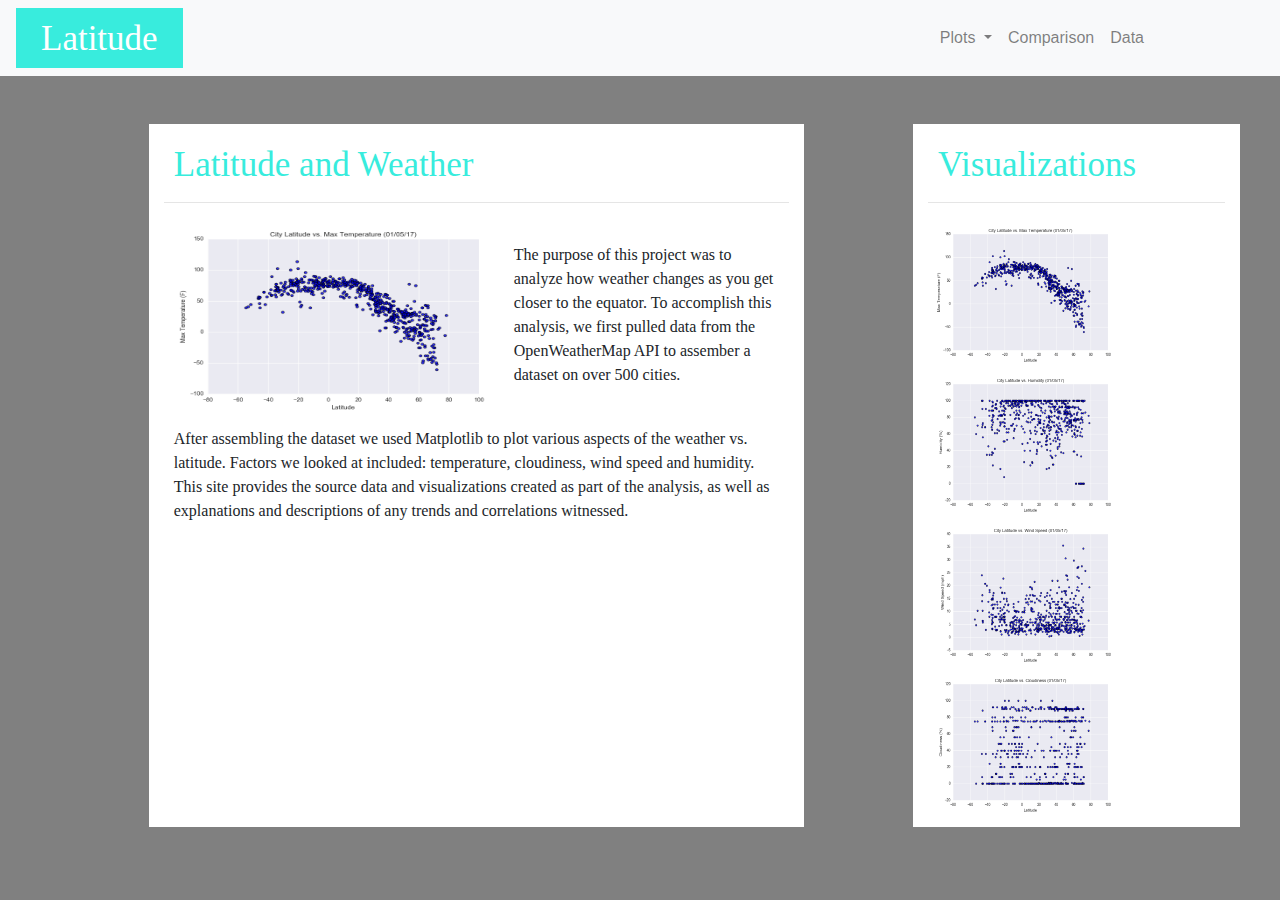
<file: index.html>
<!DOCTYPE html>
<html lang="en-us">

<head>
    <meta charset="UTF-8">
    <title>Summary: Latitude vs. X</title>
    <link rel="stylesheet" href="https://stackpath.bootstrapcdn.com/bootstrap/4.3.1/css/bootstrap.min.css" integrity="sha384-ggOyR0iXCbMQv3Xipma34MD+dH/1fQ784/j6cY/iJTQUOhcWr7x9JvoRxT2MZw1T" crossorigin="anonymous">
    <link rel="stylesheet" href="style.css">
    <script src="https://code.jquery.com/jquery-3.3.1.slim.min.js" integrity="sha384-q8i/X+965DzO0rT7abK41JStQIAqVgRVzpbzo5smXKp4YfRvH+8abtTE1Pi6jizo" crossorigin="anonymous"></script>
    <script src="https://cdnjs.cloudflare.com/ajax/libs/popper.js/1.14.7/umd/popper.min.js" integrity="sha384-UO2eT0CpHqdSJQ6hJty5KVphtPhzWj9WO1clHTMGa3JDZwrnQq4sF86dIHNDz0W1" crossorigin="anonymous"></script>
    <script src="https://stackpath.bootstrapcdn.com/bootstrap/4.3.1/js/bootstrap.min.js" integrity="sha384-JjSmVgyd0p3pXB1rRibZUAYoIIy6OrQ6VrjIEaFf/nJGzIxFDsf4x0xIM+B07jRM" crossorigin="anonymous"></script>
  
</head>
<body class="body_background">
    <nav class="navbar navbar-expand-lg navbar-light bg-light">
        <div>
            <a class="navbar-brand" style="color:white" href="index.html">Latitude</a>
            <button class="navbar-toggler" type="button" data-toggle="collapse" data-target="#navbarSupportedContent" aria-controls="navbarSupportedContent" aria-expanded="false" aria-label="Toggle navigation">
                <span class="navbar-toggler-icon"></span>
            </button>
        </div>
        <div class="collapse navbar-collapse right-align" id="navbarSupportedContent">
            <ul class="navbar-nav mr-auto">
                <li class="nav-item dropdown">
                    <a class="nav-link dropdown-toggle" id="navbarDropdown" role="button" data-toggle="dropdown" aria-haspopup="true" aria-expanded="false">
                      Plots
                    </a>
                    <ul class="dropdown-menu" role="menu" aria-labelledby="navbarDropdown">
                        <li><a class="dropdown-item" href="./assets/temperature.html">Temperature</a></li>
                        <li><a class="dropdown-item" href="./assets/humidity.html">Humidity</a></li>
                        <li><a class="dropdown-item" href="./assets/cloudiness.html">Cloudiness</a></li>
                        <li><a class="dropdown-item" href="./assets/windspeed.html">Wind Speed</a></li>
                    </ul>
                </li>
                <li class="nav-item">
                    <a class="nav-link" href="./assets/comparison.html">Comparison</a>
                </li>
                <li class="nav-item">
                    <a class="nav-link" href="./assets/data.html">Data</a>
                </li>
            </ul>
        </div>
    </nav>
</br>
<br>
<section class="row">
    <div class="col-lg-6 col-sm-10 offset-1 section">
        <h1 class="page-title"> Latitude and Weather</h1>
        <hr>
            <img style="float:left" width=350 height=200 src="./Visualizations/Fig1.png">
        <br>
            <p class="page-text">The purpose of this project was to analyze how weather changes as you get closer to the equator. To accomplish this analysis, we first pulled data from the OpenWeatherMap API to assember a dataset on over 500 cities.</p>
            <br>
            <p class="page-text">After assembling the dataset we used Matplotlib to plot various aspects of the weather vs. latitude. Factors we looked at included: temperature, cloudiness, wind speed and humidity. This site provides the source data and visualizations created as part of the analysis, as well as explanations and descriptions of any trends and correlations witnessed.</p>
        </br>
    </div>
    <div class="col-lg-3 col-sm-10 offset-1 section">
        <h2 class="page-title"> Visualizations<h2>
        <hr>
            <a href="./assets/temperature.html">
            <img width=200 height=150 src="./Visualizations/Fig1.png" alt="Temperature">
            </a>
            <a href="./assets/humidity.html">
            <img width=200 height=150 src="./Visualizations/Fig2.png">
            </a>
            <a href="./assets/windspeed.html">
            <img width=200 height=150 src="./Visualizations/Fig4.png">
            </a>
            <a href="./assets/cloudiness.html">
            <img width=200 height=150 src="./Visualizations/Fig3.png">
            </a>
    </div>
</section>
</body>
<br>
<br>
</html>
</file>
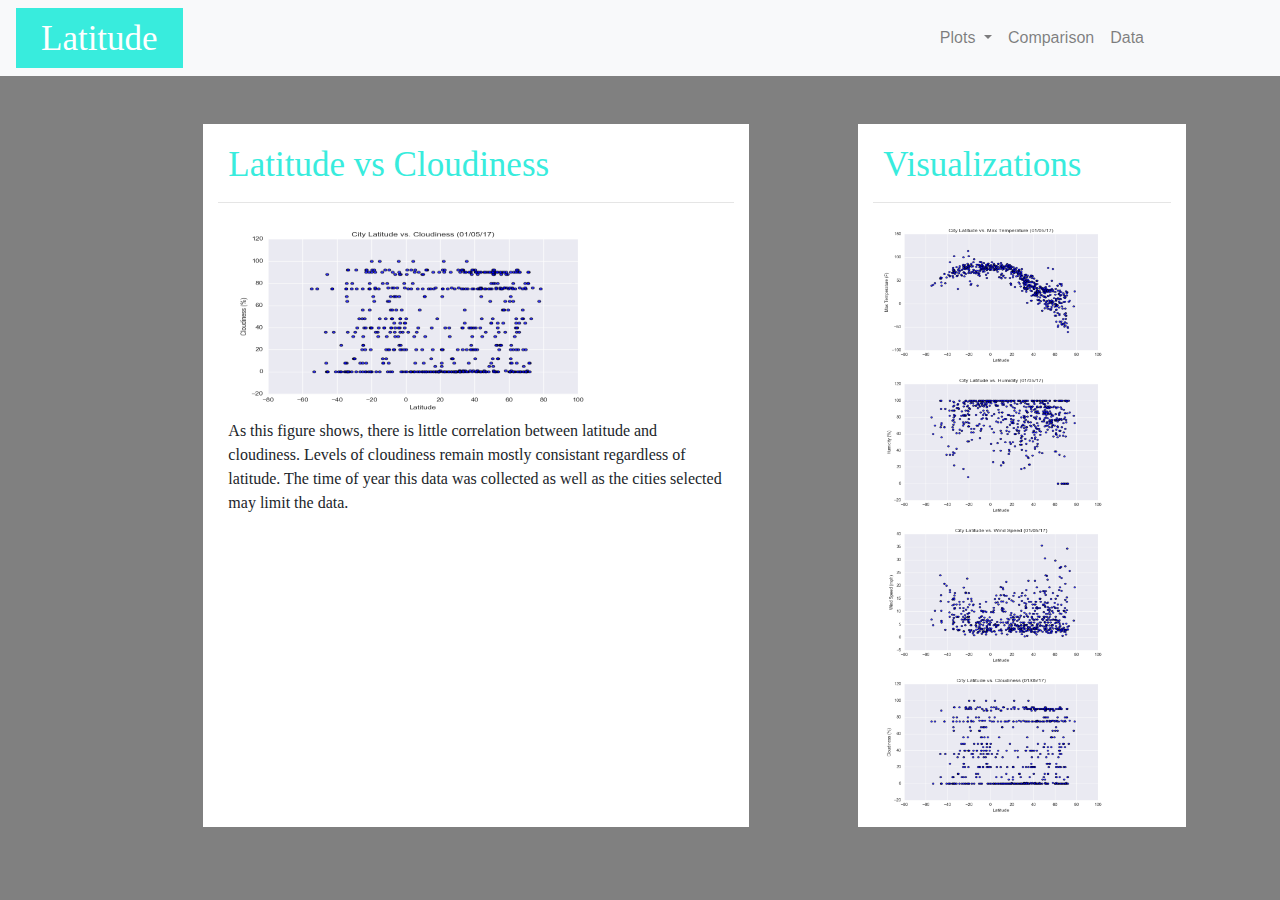
<file: assets/cloudiness.html>
<!DOCTYPE html>
<html lang="en-us">

<head>
  <meta charset="UTF-8">
  <title>Latitude Vs Cloudiness</title>
  <link rel="stylesheet" href="https://stackpath.bootstrapcdn.com/bootstrap/4.3.1/css/bootstrap.min.css" integrity="sha384-ggOyR0iXCbMQv3Xipma34MD+dH/1fQ784/j6cY/iJTQUOhcWr7x9JvoRxT2MZw1T" crossorigin="anonymous">
  <link rel="stylesheet" href="../style.css">
  <script src="https://code.jquery.com/jquery-3.3.1.slim.min.js" integrity="sha384-q8i/X+965DzO0rT7abK41JStQIAqVgRVzpbzo5smXKp4YfRvH+8abtTE1Pi6jizo" crossorigin="anonymous"></script>
  <script src="https://cdnjs.cloudflare.com/ajax/libs/popper.js/1.14.7/umd/popper.min.js" integrity="sha384-UO2eT0CpHqdSJQ6hJty5KVphtPhzWj9WO1clHTMGa3JDZwrnQq4sF86dIHNDz0W1" crossorigin="anonymous"></script>
  <script src="https://stackpath.bootstrapcdn.com/bootstrap/4.3.1/js/bootstrap.min.js" integrity="sha384-JjSmVgyd0p3pXB1rRibZUAYoIIy6OrQ6VrjIEaFf/nJGzIxFDsf4x0xIM+B07jRM" crossorigin="anonymous"></script>

</head>
<body class="body_background">
    <nav class="navbar navbar-expand-lg navbar-light bg-light">
        <div>
            <a class="navbar-brand" style="color:white" href="../index.html">Latitude</a>
            <button class="navbar-toggler" type="button" data-toggle="collapse" data-target="#navbarSupportedContent" aria-controls="navbarSupportedContent" aria-expanded="false" aria-label="Toggle navigation">
                <span class="navbar-toggler-icon"></span>
            </button>
        </div>
        <div class="collapse navbar-collapse right-align" id="navbarSupportedContent">
            <ul class="navbar-nav mr-auto">
                <li class="nav-item dropdown">
                    <a class="nav-link dropdown-toggle" id="navbarDropdown" role="button" data-toggle="dropdown" aria-haspopup="true" aria-expanded="false">
                      Plots
                    </a>
                    <ul class="dropdown-menu" role="menu" aria-labelledby="navbarDropdown">
                        <a class="dropdown-item" href="../assets/temperature.html">Temperature</a>
                        <a class="dropdown-item" href="../assets/humidity.html">Humidity</a>
                        <a class="dropdown-item" href="../assets/cloudiness.html">Cloudiness</a>
                        <a class="dropdown-item" href="../assets/windspeed.html">Wind Speed</a>
                    </ul>
                </li>
                <li class="nav-item">
                    <a class="nav-link" href="../assets/comparison.html">Comparison</a>
                </li>
                <li class="nav-item">
                    <a class="nav-link" href="../assets/data.html">Data</a>
                </li>
            </ul>
        </div> 
    </nav>
    <br>
    <br>
    <section class="row">
        <div class="col-lg-5 col-sm-10 offset-1 section">
            <h1 class="page-title"> Latitude vs Cloudiness</h1>
            <hr>
                <img width=400 height=200 src="../Visualizations/Fig3.png">
            <br>
                <p class="page-text">As this figure shows, there is little correlation between latitude and cloudiness. Levels of cloudiness remain mostly consistant regardless of latitude. The time of year this data was collected as well as the cities selected may limit the data.</p>
            </br>
        </div>
        <div class="col-lg-3 col-sm-10 offset-1 section">
            <h2 class="page-title"> Visualizations<h2>
            <hr>
                <a href="../assets/temperature.html">
                <img width=250 height=150 src="../Visualizations/Fig1.png">
                </a>
                <a href="../assets/humidity.html">
                <img width=250 height=150 src="../Visualizations/Fig2.png">
                </a>
                <a href="../assets/windspeed.html">
                <img width=250 height=150 src="../Visualizations/Fig4.png">
                </a>
                <a href="../assets/cloudiness.html">
                <img width=250 height=150 src="../Visualizations/Fig3.png">
                </a>
        </div>
    </section>
</body>
<br>
<br>
</html>
</file>
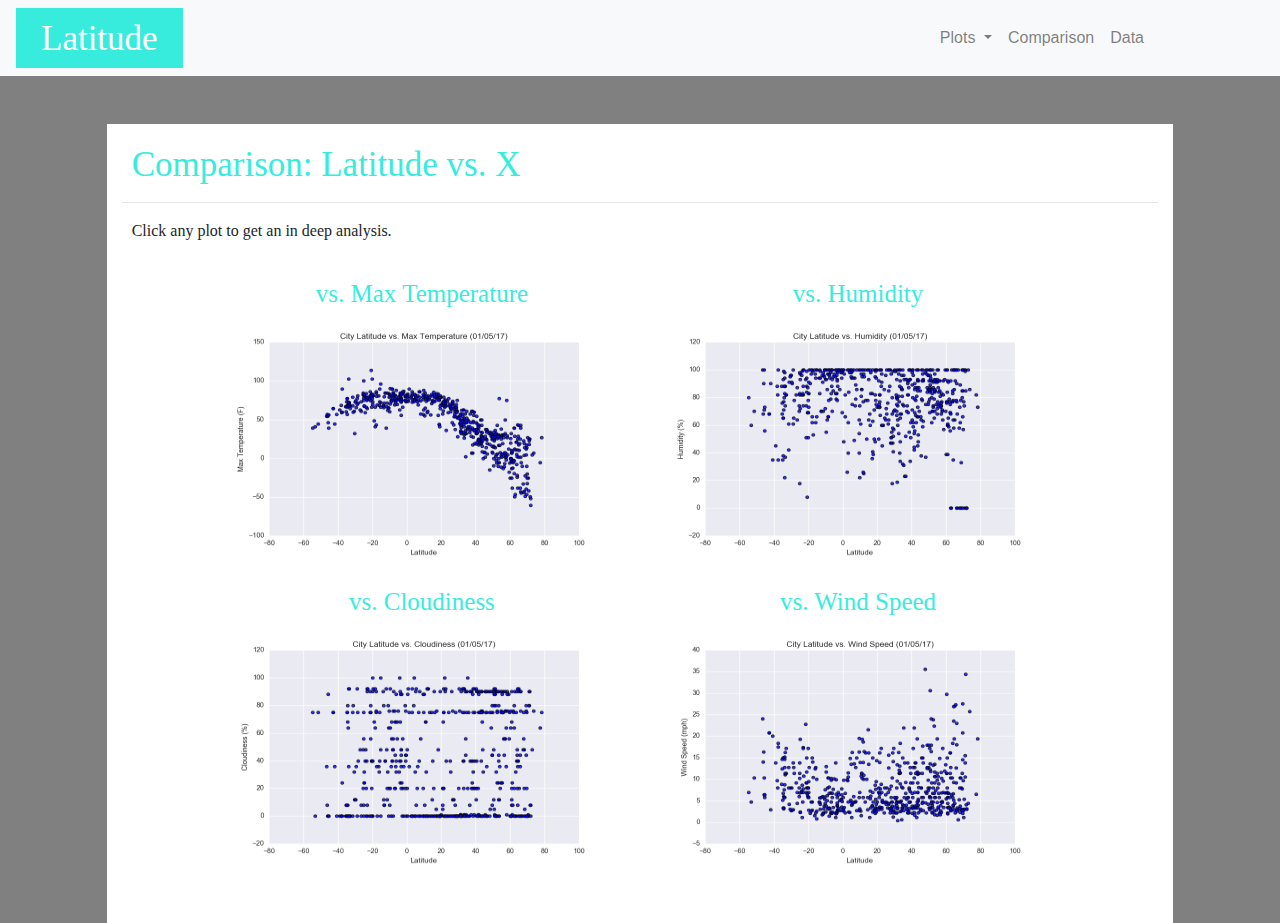
<file: assets/comparison.html>
<!DOCTYPE html>
<html lang="en-us">

<head>
    <meta charset="UTF-8">
    <title>Comparison</title>
    <link rel="stylesheet" href="https://stackpath.bootstrapcdn.com/bootstrap/4.3.1/css/bootstrap.min.css" integrity="sha384-ggOyR0iXCbMQv3Xipma34MD+dH/1fQ784/j6cY/iJTQUOhcWr7x9JvoRxT2MZw1T" crossorigin="anonymous">
    <link rel="stylesheet" href="../style.css">
    <script src="https://code.jquery.com/jquery-3.3.1.slim.min.js" integrity="sha384-q8i/X+965DzO0rT7abK41JStQIAqVgRVzpbzo5smXKp4YfRvH+8abtTE1Pi6jizo" crossorigin="anonymous"></script>
    <script src="https://cdnjs.cloudflare.com/ajax/libs/popper.js/1.14.7/umd/popper.min.js" integrity="sha384-UO2eT0CpHqdSJQ6hJty5KVphtPhzWj9WO1clHTMGa3JDZwrnQq4sF86dIHNDz0W1" crossorigin="anonymous"></script>
    <script src="https://stackpath.bootstrapcdn.com/bootstrap/4.3.1/js/bootstrap.min.js" integrity="sha384-JjSmVgyd0p3pXB1rRibZUAYoIIy6OrQ6VrjIEaFf/nJGzIxFDsf4x0xIM+B07jRM" crossorigin="anonymous"></script>

</head>
<body class="body_background">
    <nav class="navbar navbar-expand-lg navbar-light bg-light">
        <div>
            <a class="navbar-brand" style="color:white" href="../index.html">Latitude</a>
            <button class="navbar-toggler" type="button" data-toggle="collapse" data-target="#navbarSupportedContent" aria-controls="navbarSupportedContent" aria-expanded="false" aria-label="Toggle navigation">
                <span class="navbar-toggler-icon"></span>
            </button>
        </div>
        <div class="collapse navbar-collapse right-align" id="navbarSupportedContent">
            <ul class="navbar-nav mr-auto">
                <li class="nav-item dropdown">
                    <a class="nav-link dropdown-toggle" id="navbarDropdown" role="button" data-toggle="dropdown" aria-haspopup="true" aria-expanded="false">
                      Plots
                    </a>
                    <ul class="dropdown-menu" role="menu" aria-labelledby="navbarDropdown">
                        <a class="dropdown-item" href="../assets/temperature.html">Temperature</a>
                        <a class="dropdown-item" href="../assets/humidity.html">Humidity</a>
                        <a class="dropdown-item" href="../assets/cloudiness.html">Cloudiness</a>
                        <a class="dropdown-item" href="../assets/windspeed.html">Wind Speed</a>
                    </ul>
                </li>
                <li class="nav-item">
                    <a class="nav-link" href="../assets/comparison.html">Comparison</a>
                </li>
                <li class="nav-item">
                    <a class="nav-link" href="../assets/data.html">Data</a>
                </li>
            </ul>
        </div>
    
        
    </nav>
    <br>
    <br>
    <div >
        <div class="col-lg-10 col-sm-10 offset-1 section">
            <h1 class="page-title">Comparison: Latitude vs. X</h1> 
            <hr>
            <p class="page-text"> Click any plot to get an in deep analysis.</p>
        <div class="container page-text">
            <div class="row">
                <div class="col-lg-5 col-sm-12">
                    <div>
                        <h2 class='center'>vs. Max Temperature</h2>
                        <a href="temperature.html">
                            <img width=400 height=250 src="../Visualizations/Fig1.png">
                        </a>
                    </div>
                </div>
                <div class="col-lg-5 col-sm-12">
                    <div>
                        <h2 class="center">vs. Humidity</h2>
                        <a href="humidity.html">
                            <img width=400 height=250 src="../Visualizations/Fig2.png">
                        </a>
                    </div>
                </div>
            </div>
            <div class="row">
                <div class="col-lg-5 col-sm-12">
                    <div>
                        <h2 class="center">vs. Cloudiness</h2>
                        <a href="cloudiness.html">
                            <img width=400 height=250 src="../Visualizations/Fig3.png">
                        </a>
                    </div>
                </div>
                <div class="col-lg-5 col-sm-12">
                    <div>
                        <h2 class="center"> vs. Wind Speed</h2>
                        <a href="windspeed.html">
                            <img width=400 height=250 src="../Visualizations/Fig4.png">
                        </a>
                    </div>    
                </div>
            </div>
        </div>
</body>
<br>
<br>
</html>
</file>
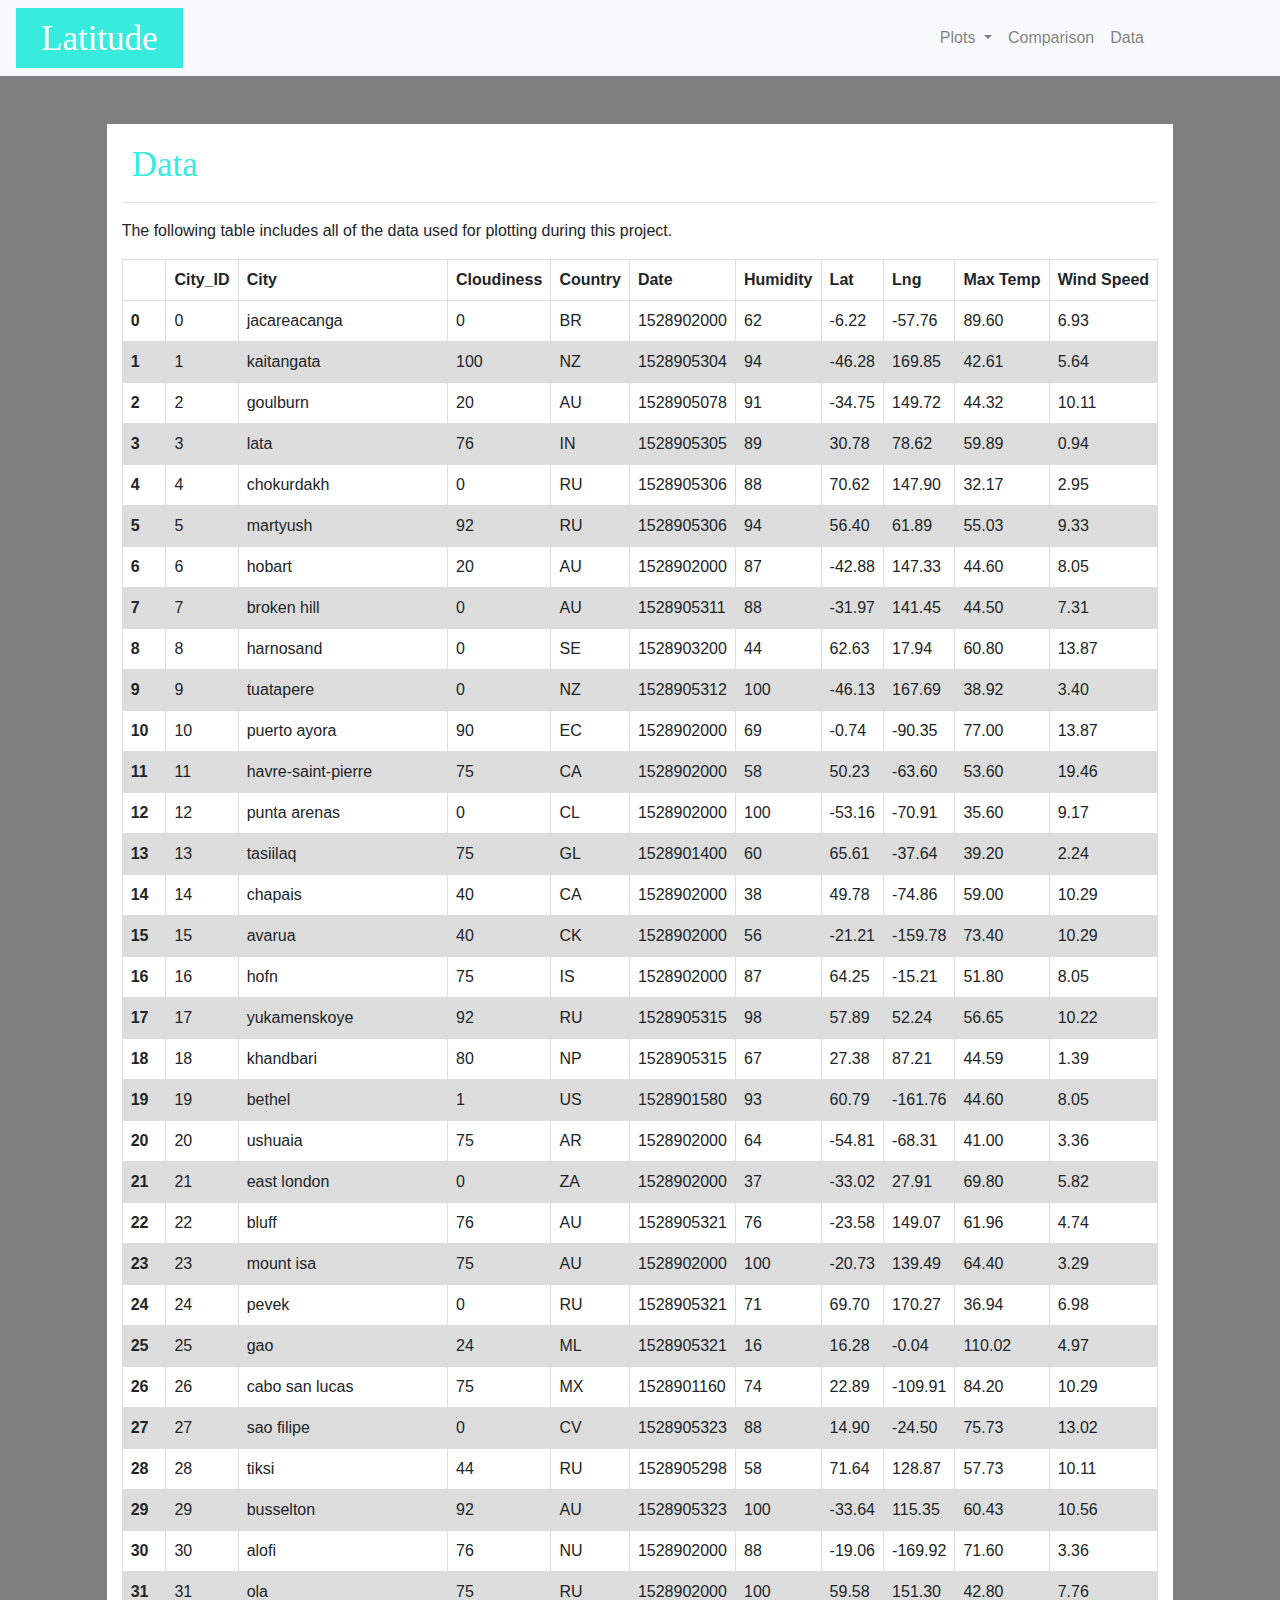
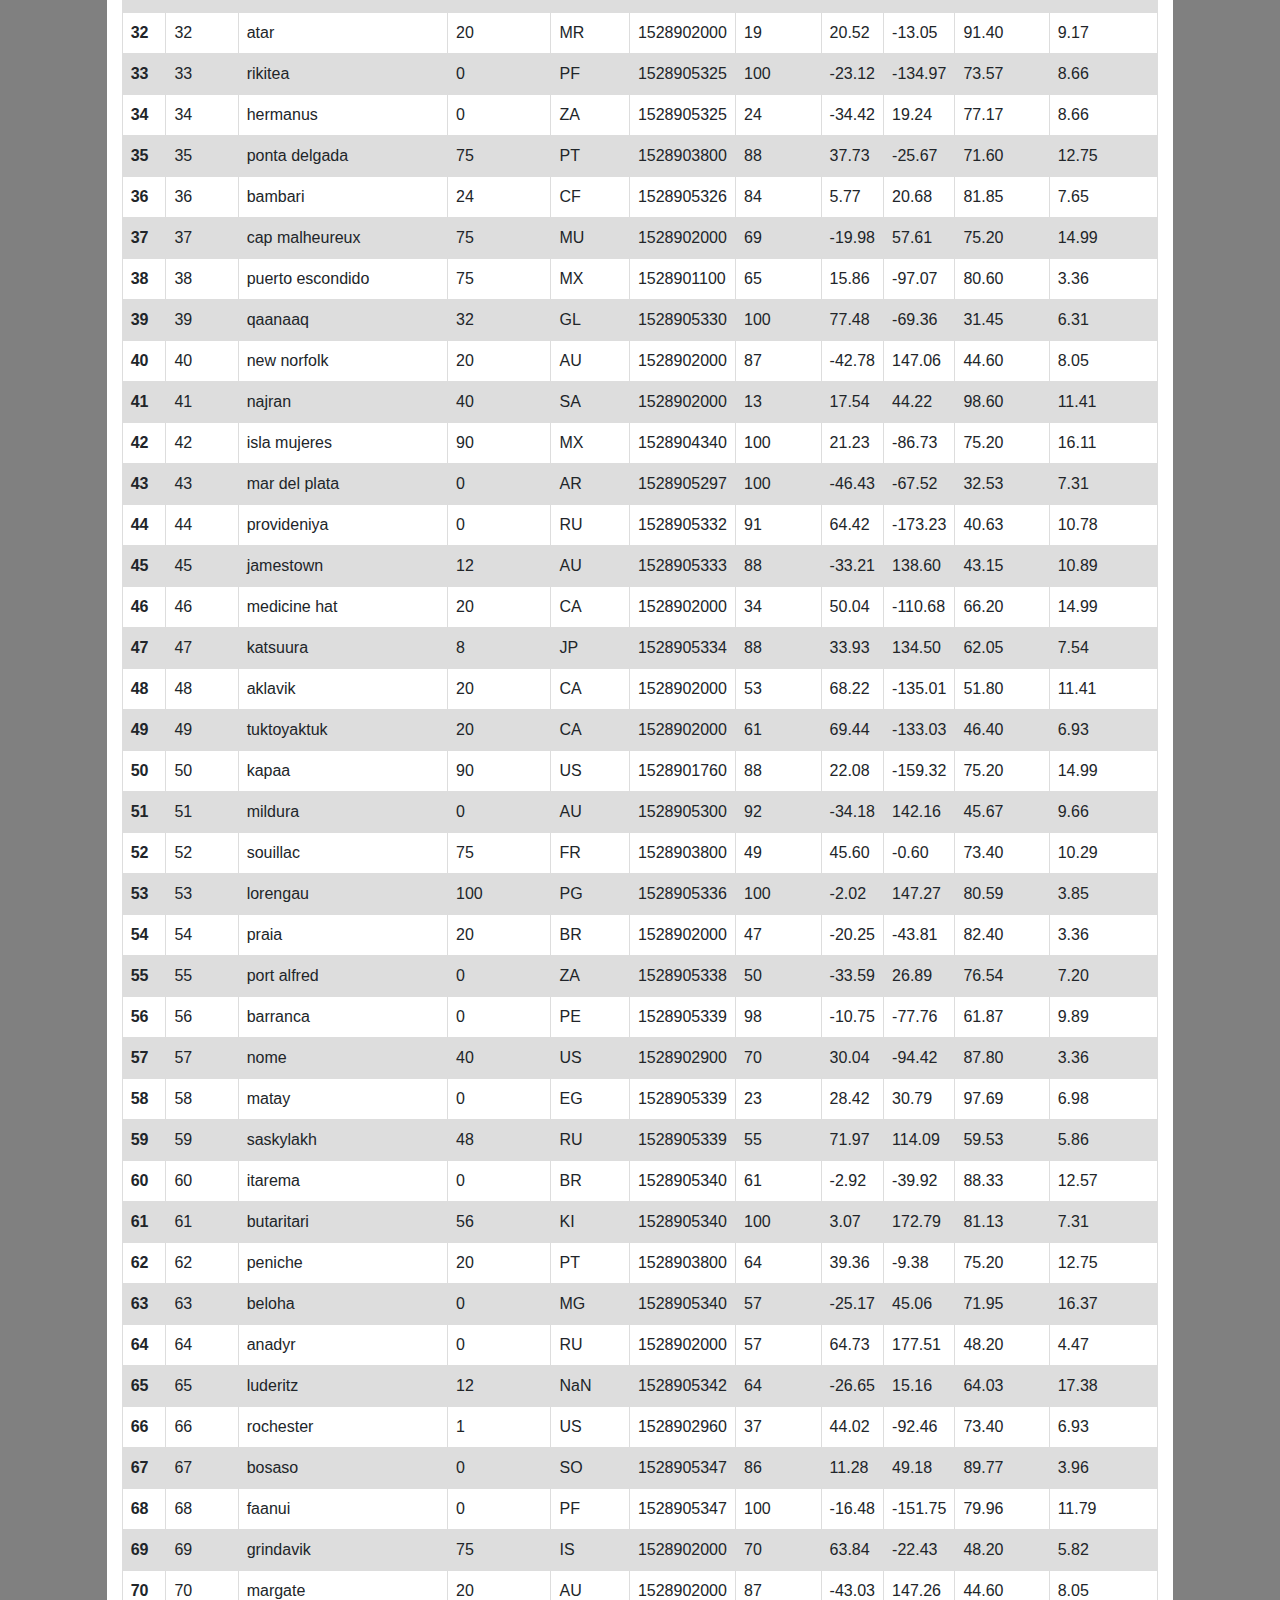
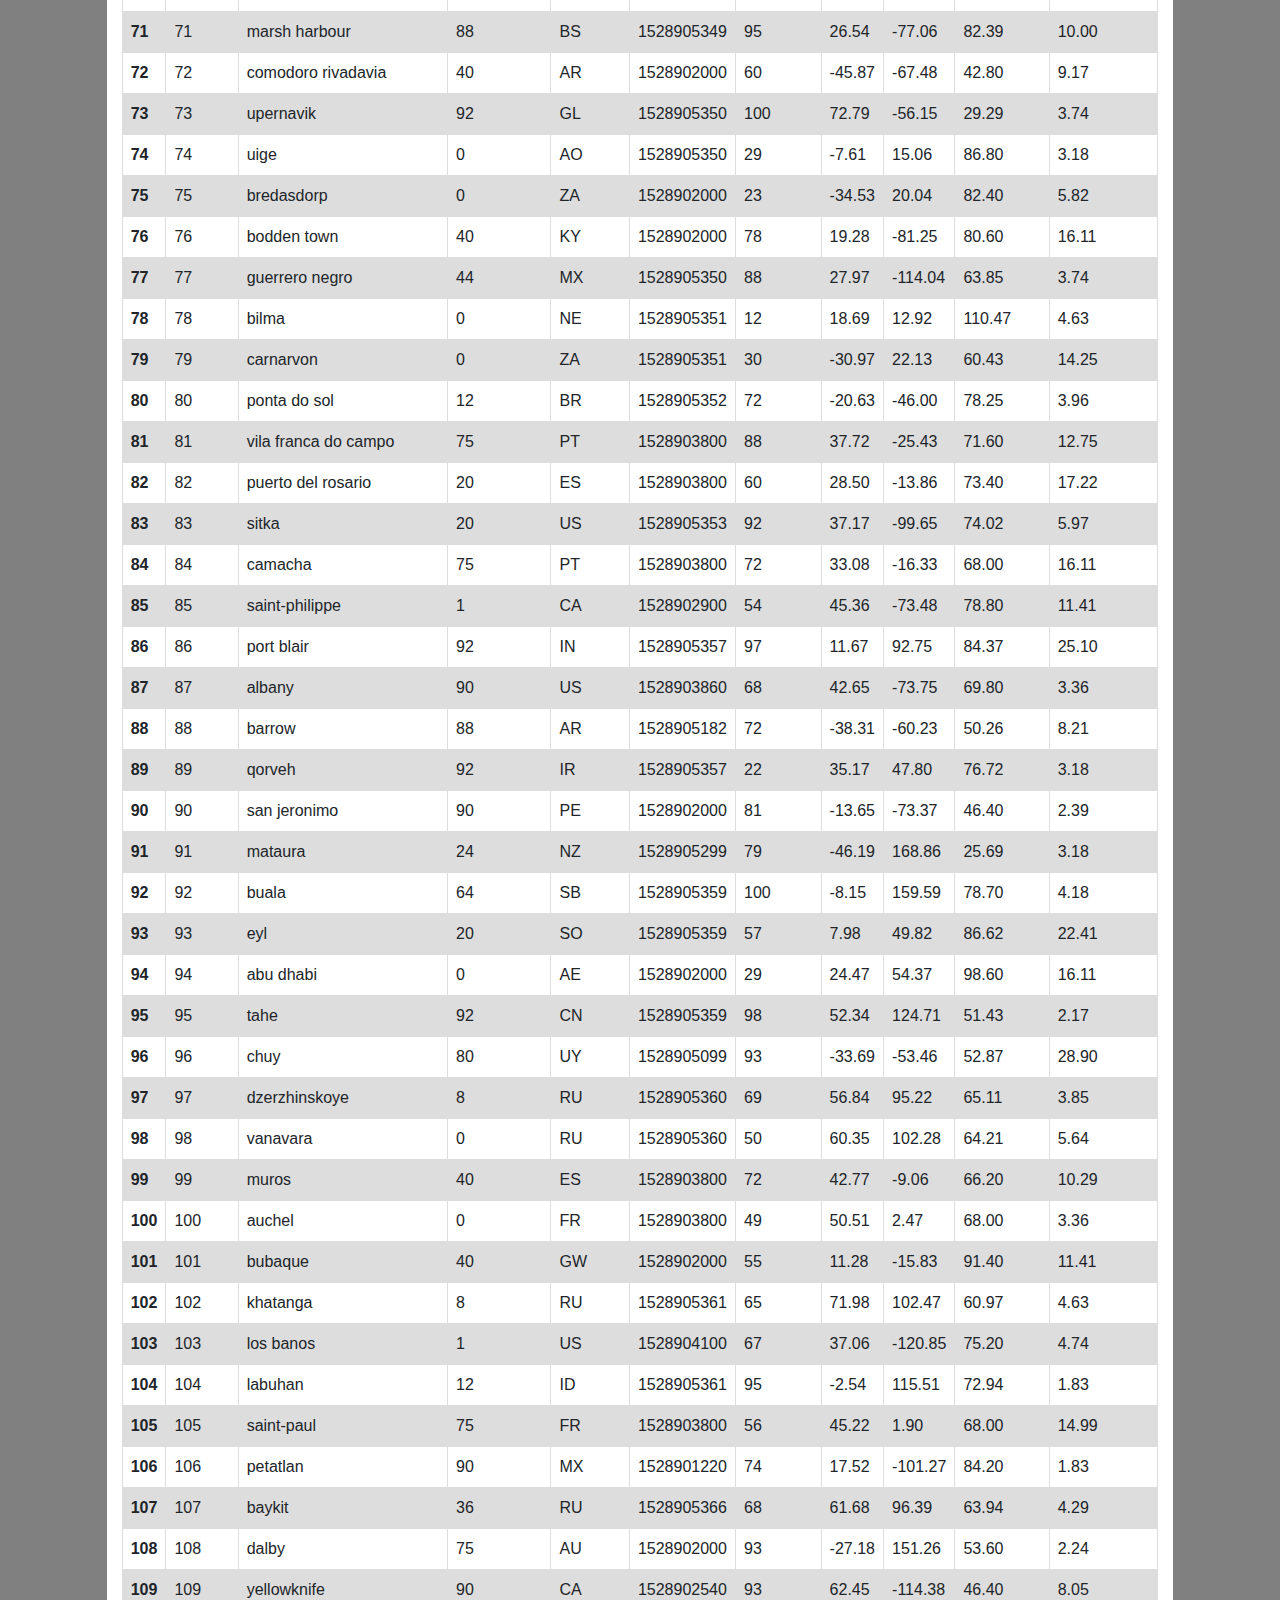
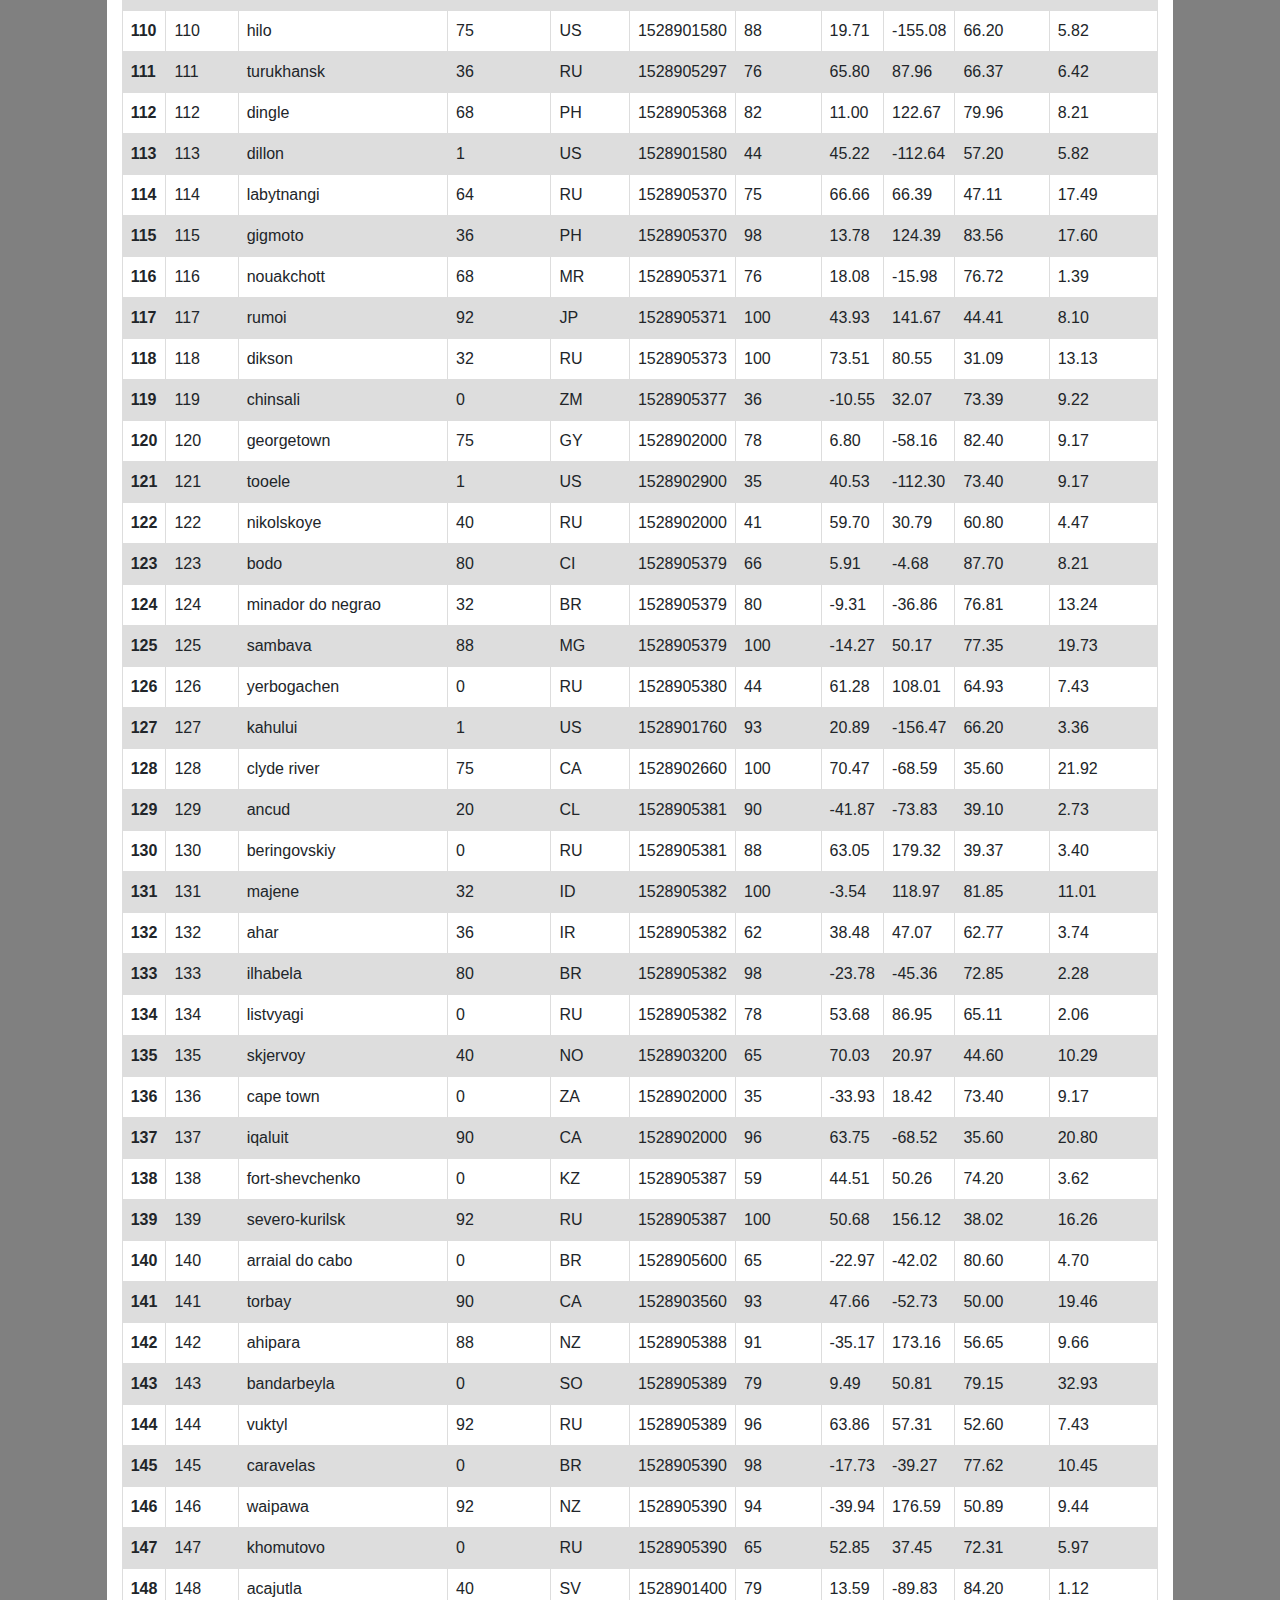
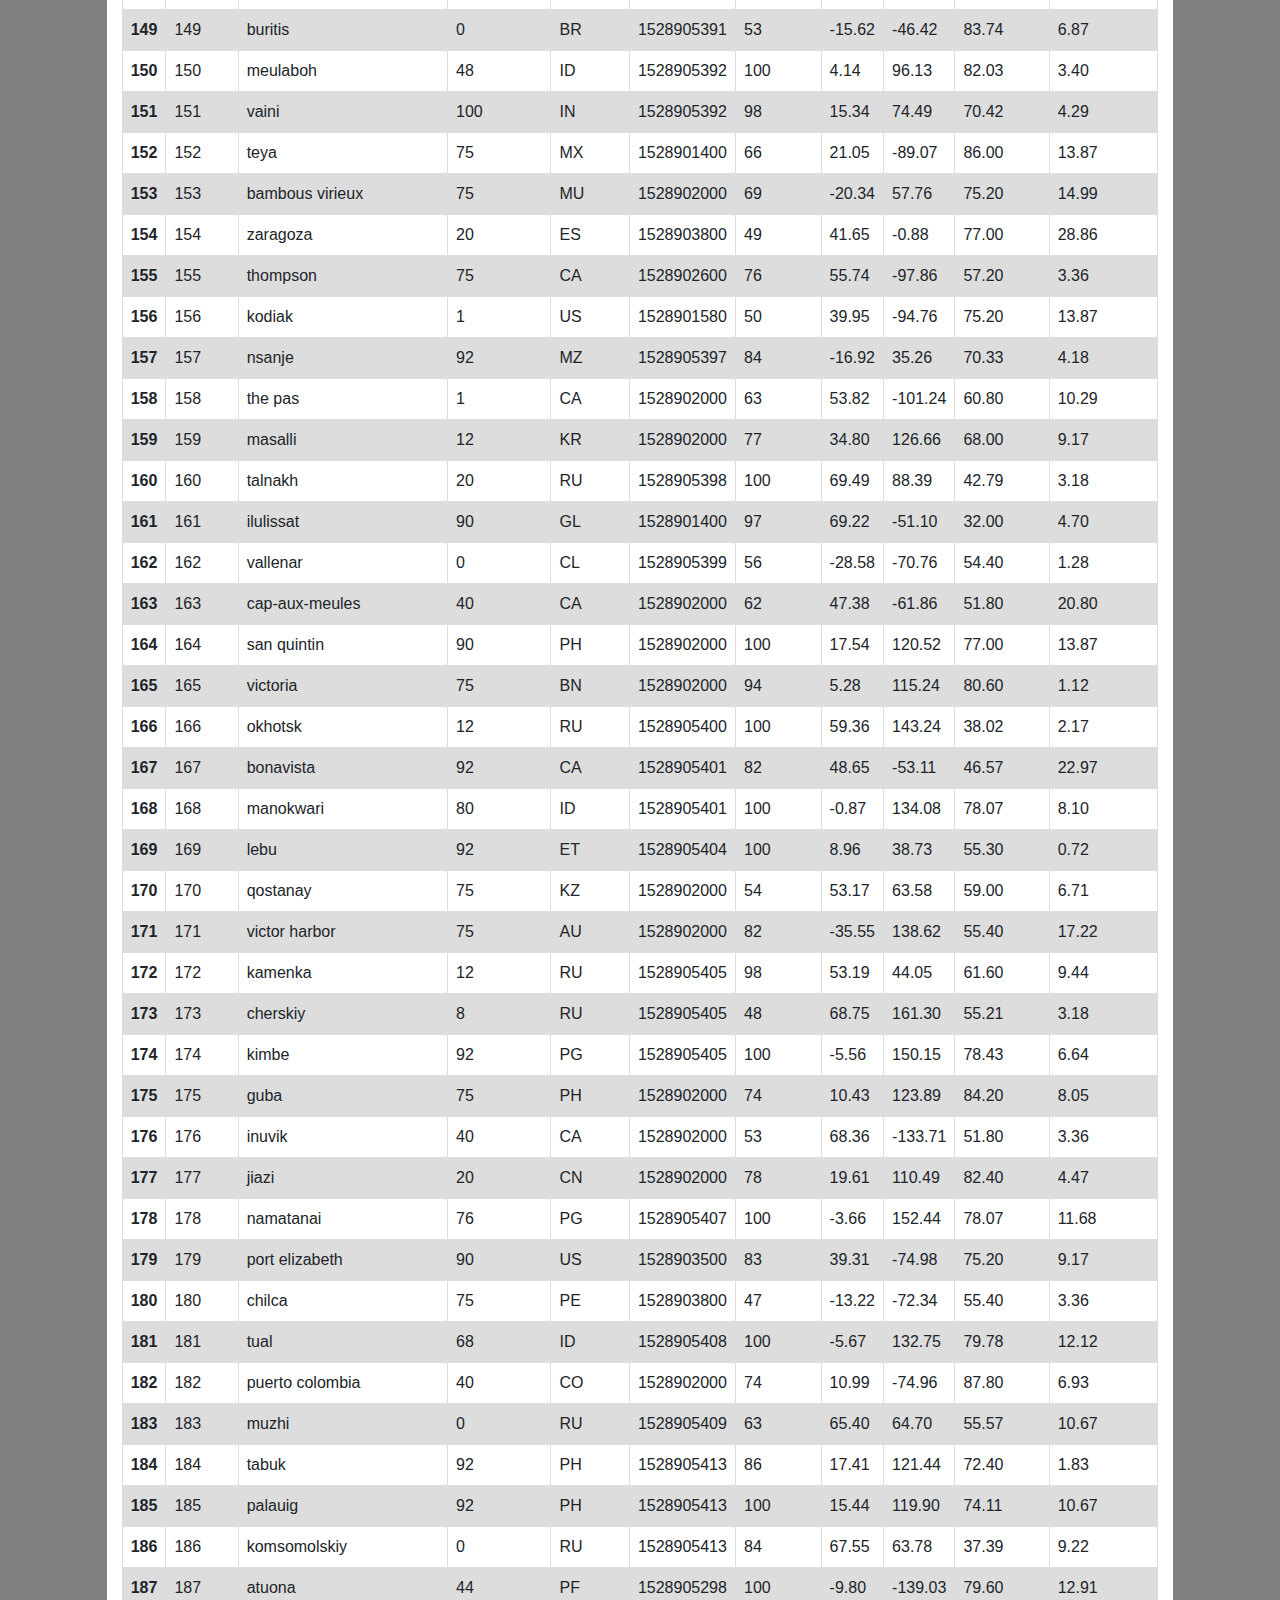
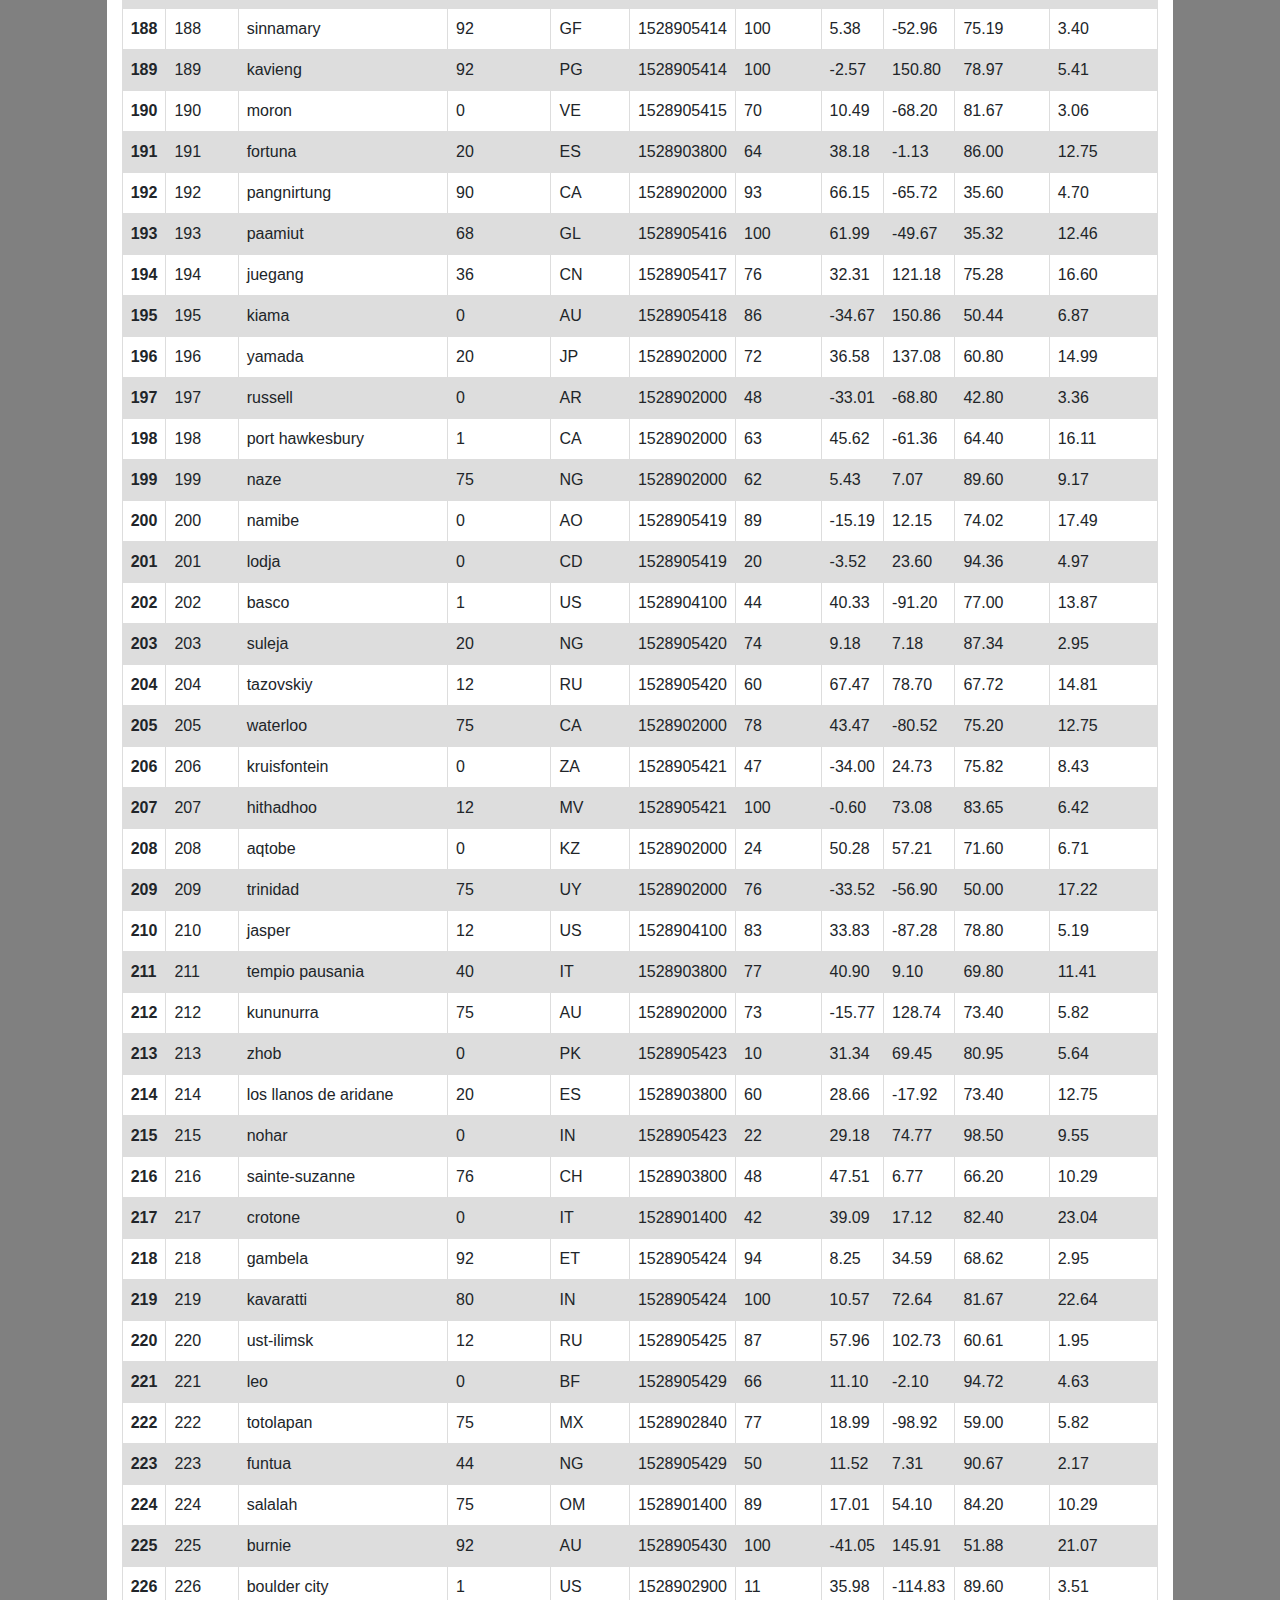
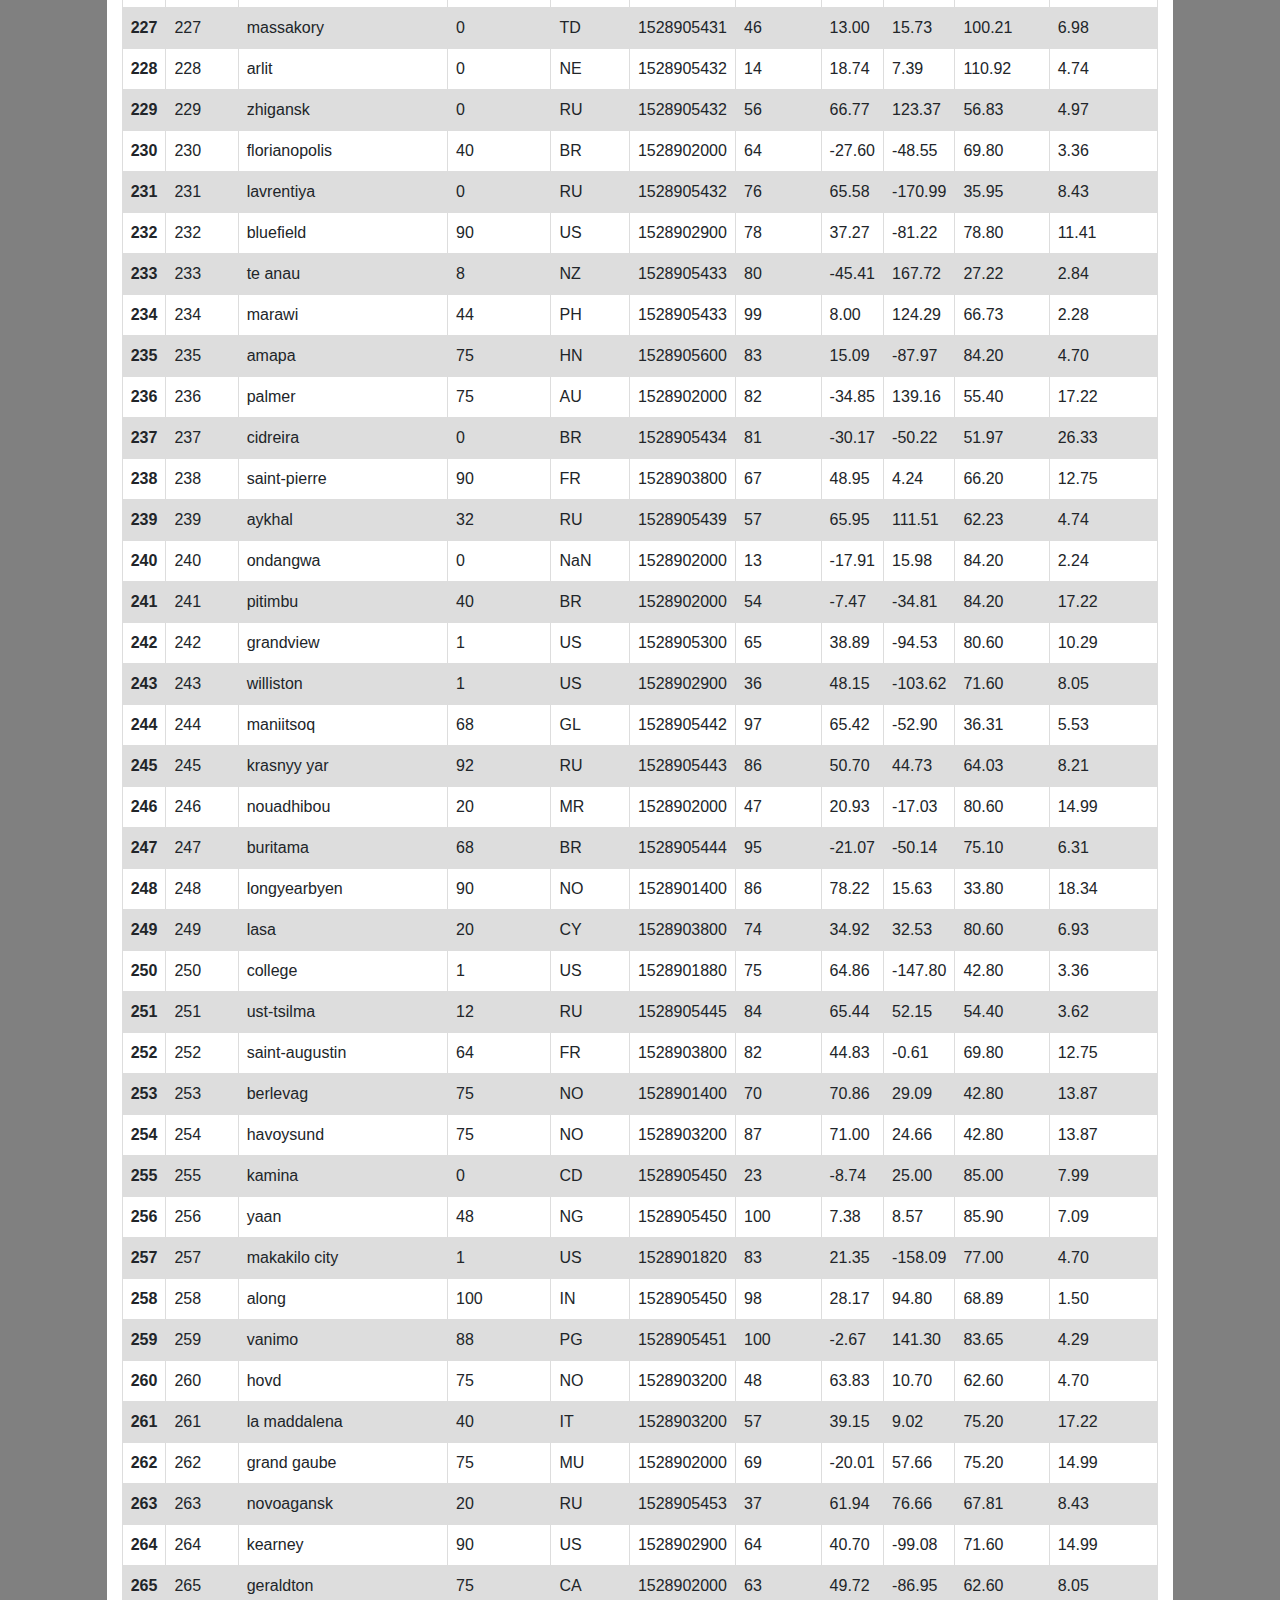
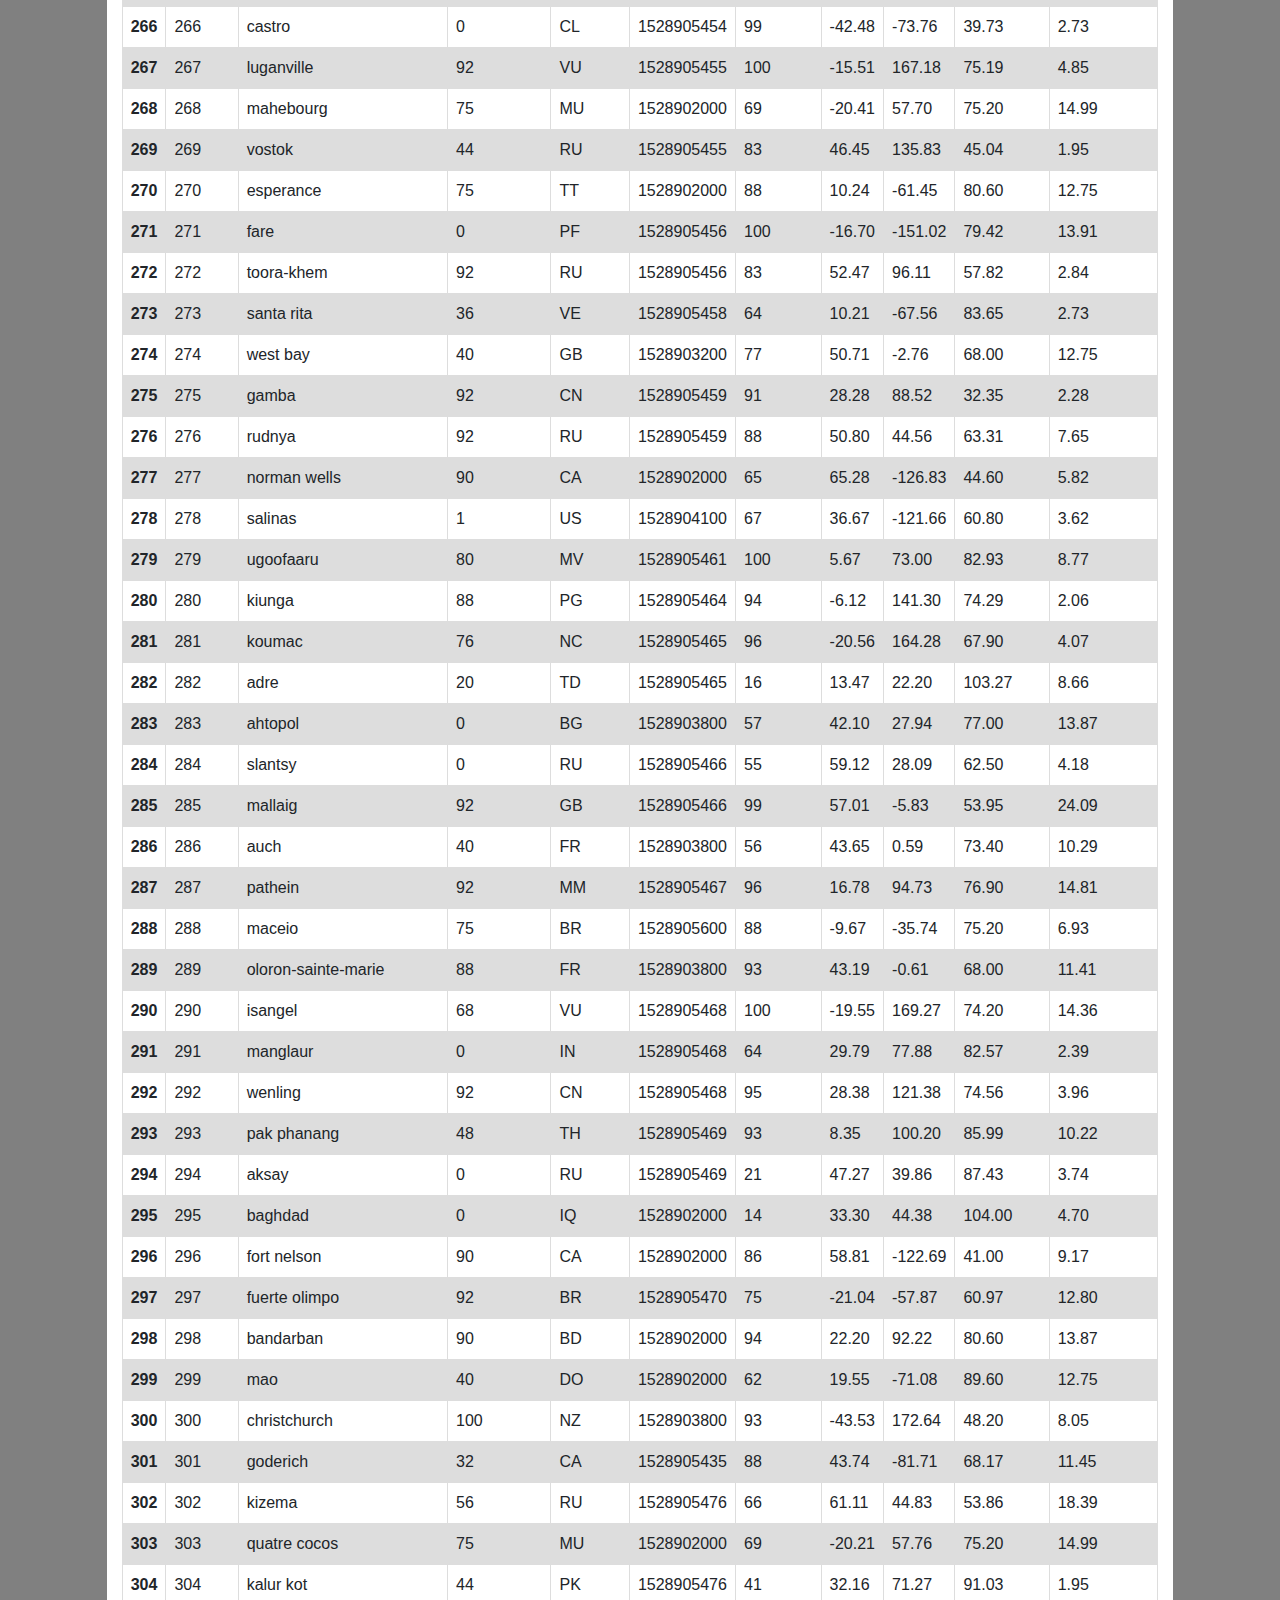
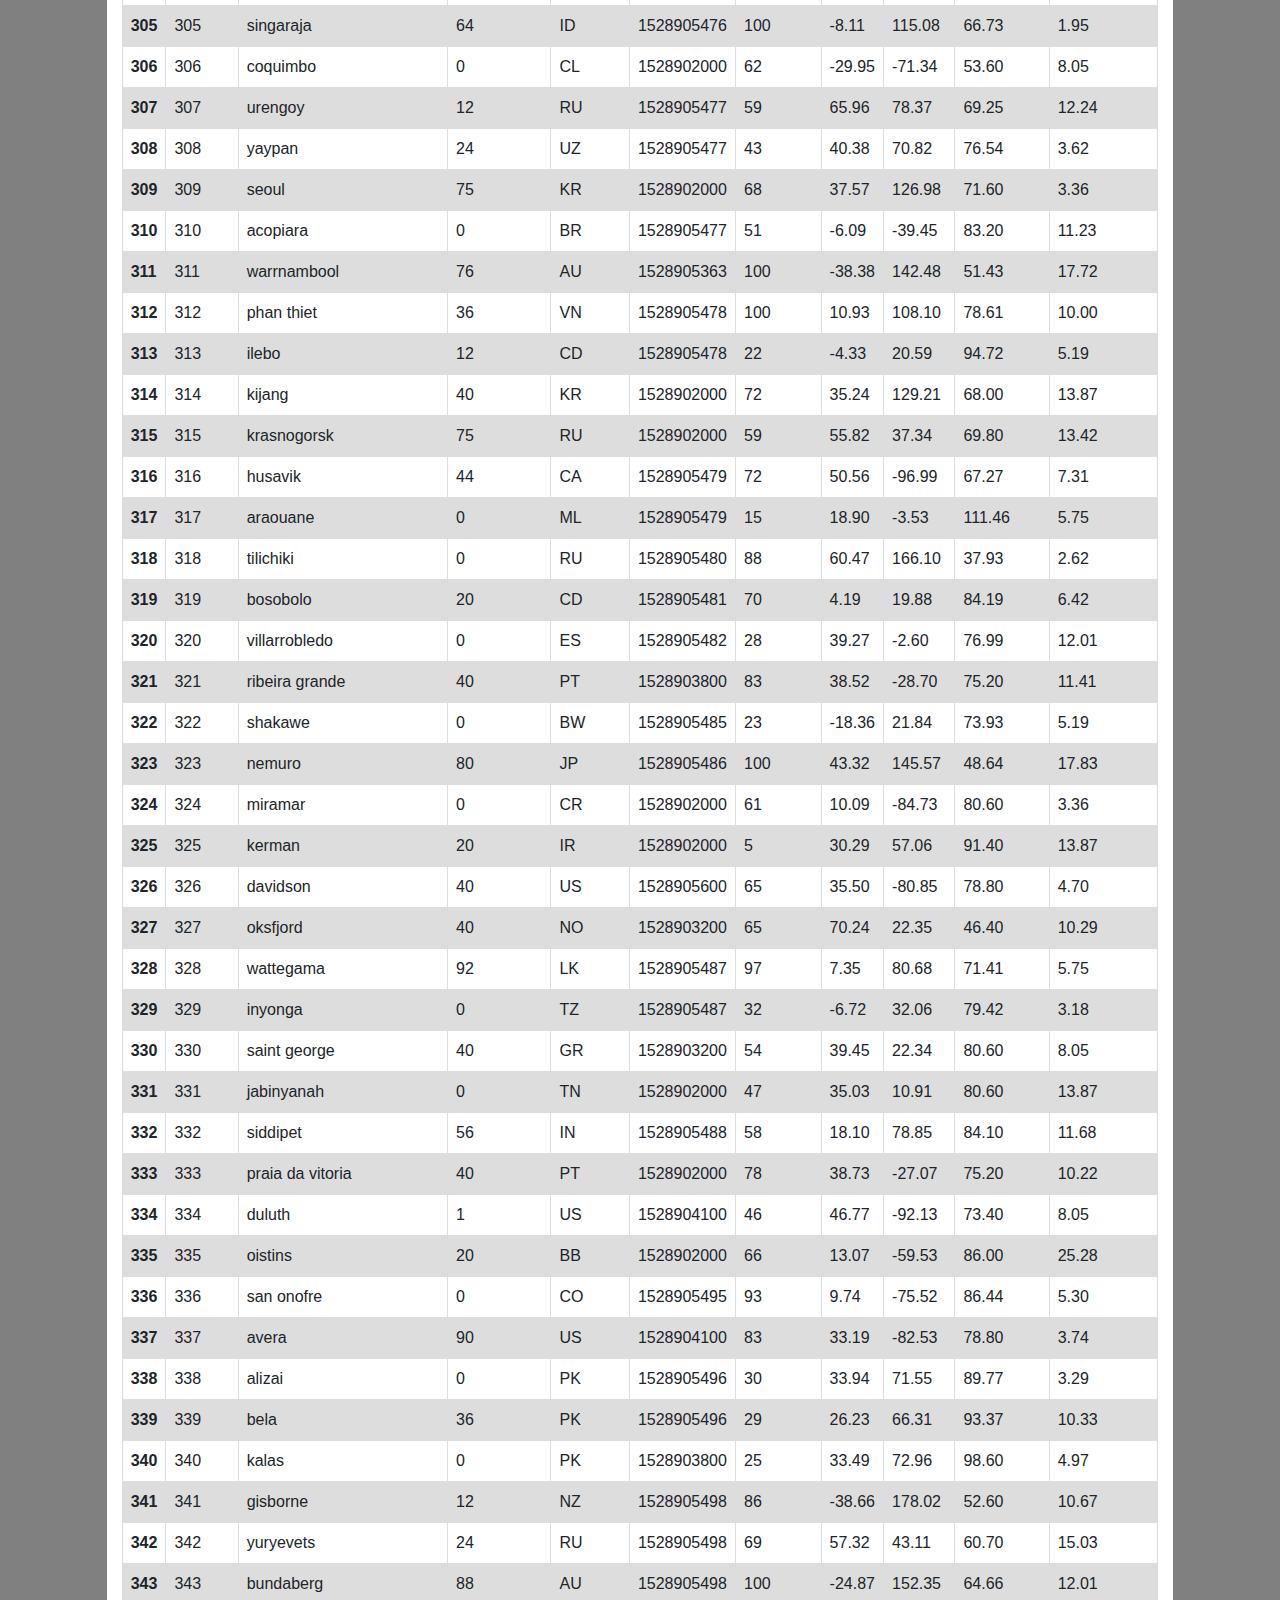
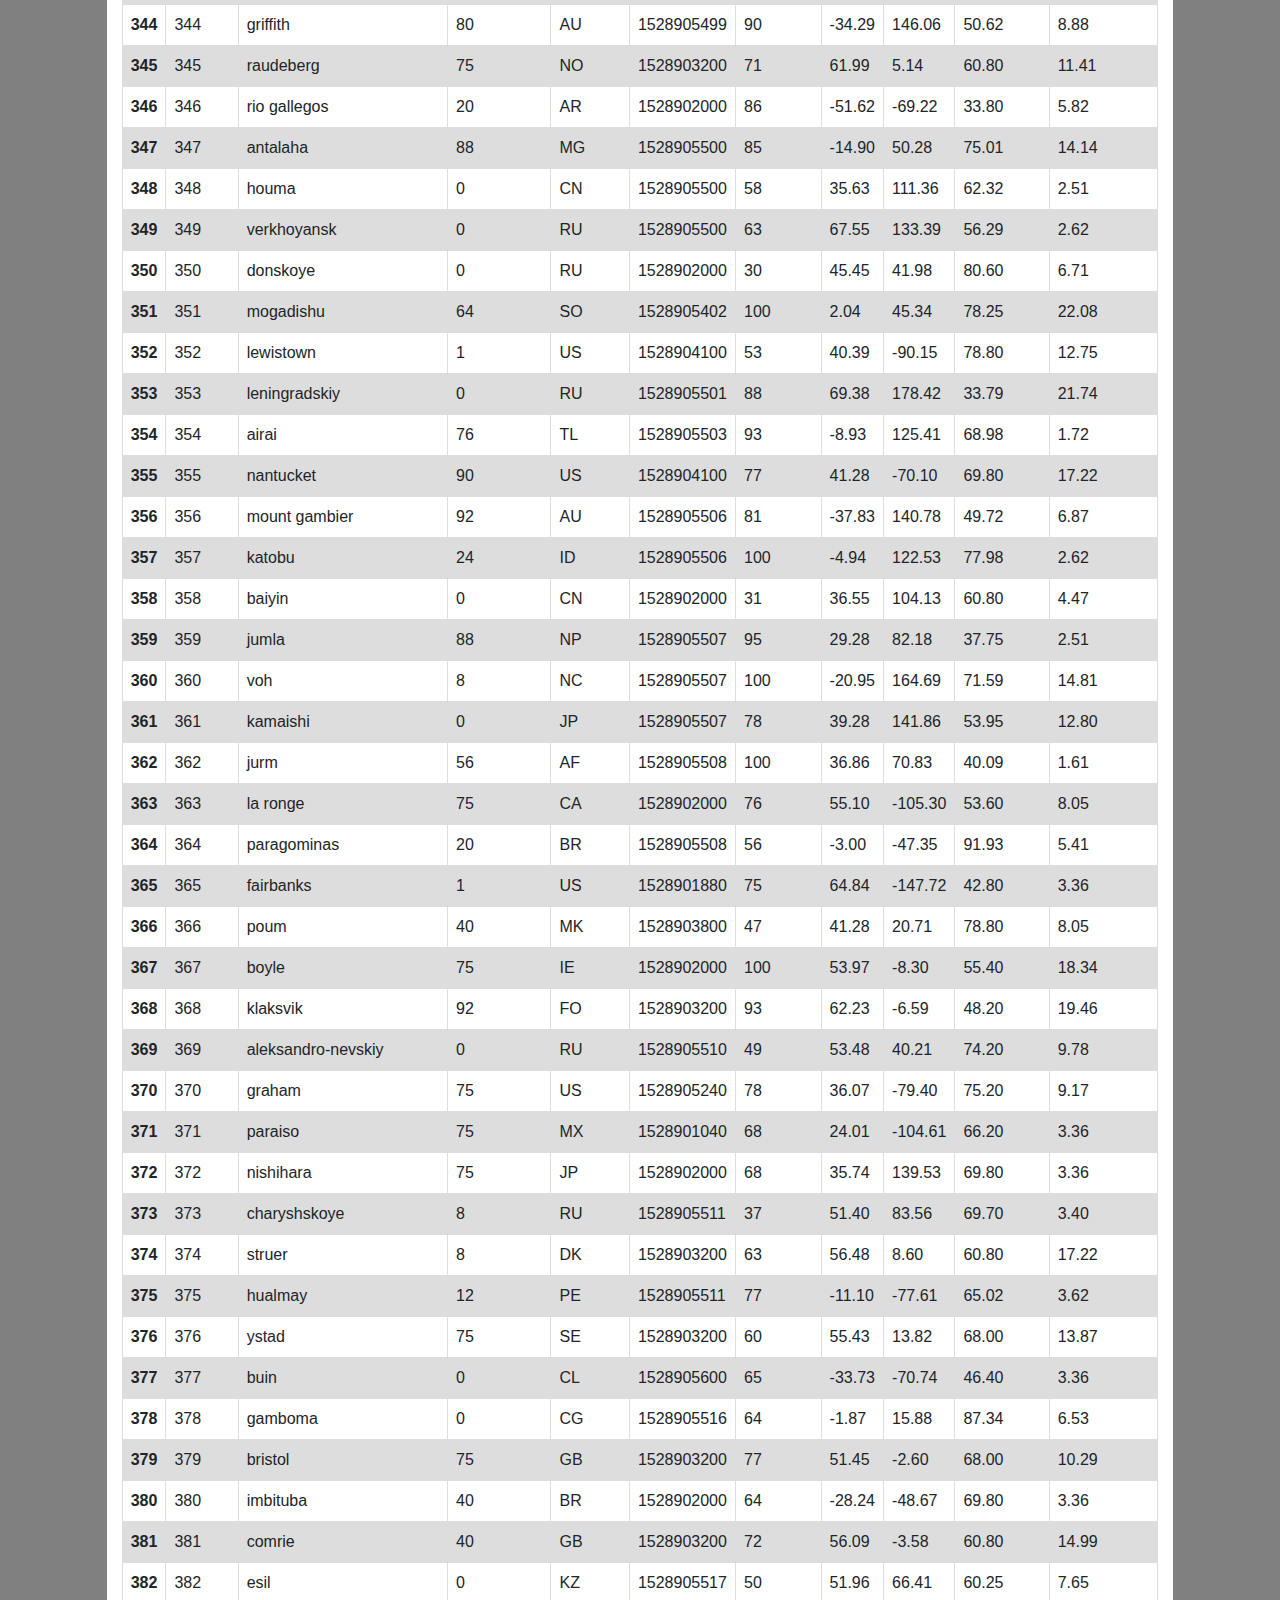
<file: assets/data.html>
<!DOCTYPE html>
<html lang="en-us">

<head>
    <meta charset="UTF-8">
    <title>Data</title>
    <link rel="stylesheet" href="https://stackpath.bootstrapcdn.com/bootstrap/4.3.1/css/bootstrap.min.css" integrity="sha384-ggOyR0iXCbMQv3Xipma34MD+dH/1fQ784/j6cY/iJTQUOhcWr7x9JvoRxT2MZw1T" crossorigin="anonymous">
    <link rel="stylesheet" href="../style.css">
    <script src="https://code.jquery.com/jquery-3.3.1.slim.min.js" integrity="sha384-q8i/X+965DzO0rT7abK41JStQIAqVgRVzpbzo5smXKp4YfRvH+8abtTE1Pi6jizo" crossorigin="anonymous"></script>
    <script src="https://cdnjs.cloudflare.com/ajax/libs/popper.js/1.14.7/umd/popper.min.js" integrity="sha384-UO2eT0CpHqdSJQ6hJty5KVphtPhzWj9WO1clHTMGa3JDZwrnQq4sF86dIHNDz0W1" crossorigin="anonymous"></script>
    <script src="https://stackpath.bootstrapcdn.com/bootstrap/4.3.1/js/bootstrap.min.js" integrity="sha384-JjSmVgyd0p3pXB1rRibZUAYoIIy6OrQ6VrjIEaFf/nJGzIxFDsf4x0xIM+B07jRM" crossorigin="anonymous"></script>

</head>
<body class="body_background">
    <nav class="navbar navbar-expand-lg navbar-light bg-light">
        <div>
            <a class="navbar-brand" style="color:white" href="../index.html">Latitude</a>
            <button class="navbar-toggler" type="button" data-toggle="collapse" data-target="#navbarSupportedContent" aria-controls="navbarSupportedContent" aria-expanded="false" aria-label="Toggle navigation">
                <span class="navbar-toggler-icon"></span>
            </button>
        </div>
        <div class="collapse navbar-collapse right-align" id="navbarSupportedContent">
            <ul class="navbar-nav mr-auto">
                <li class="nav-item dropdown">
                    <a class="nav-link dropdown-toggle" id="navbarDropdown" role="button" data-toggle="dropdown" aria-haspopup="true" aria-expanded="false">
                      Plots
                    </a>
                    <ul class="dropdown-menu" role="menu" aria-labelledby="navbarDropdown">
                        <a class="dropdown-item" href="../assets/temperature.html">Temperature</a>
                        <a class="dropdown-item" href="../assets/humidity.html">Humidity</a>
                        <a class="dropdown-item" href="../assets/cloudiness.html">Cloudiness</a>
                        <a class="dropdown-item" href="../assets/windspeed.html">Wind Speed</a>
                    </ul>
                </li>
                <li class="nav-item">
                    <a class="nav-link" href="../assets/comparison.html">Comparison</a>
                </li>
                <li class="nav-item">
                    <a class="nav-link" href="../assets/data.html">Data</a>
                </li>
            </ul>
        </div>
    </nav>
    <br>
    <br>
    <div>
    <div class="col-lg-10 col-med-12 col-sm-12 section offset-1">
        <h1 class="page-title">Data</h1>
        <hr>
        <p>The following table includes all of the data used for plotting during this project.</p>
      <div>
        <table border="1" class="dataframe">
            <thead>
              <tr style="text-align: right;">
                <th></th>
                <th>City_ID</th>
                <th>City</th>
                <th>Cloudiness</th>
                <th>Country</th>
                <th>Date</th>
                <th>Humidity</th>
                <th>Lat</th>
                <th>Lng</th>
                <th>Max Temp</th>
                <th>Wind Speed</th>
              </tr>
            </thead>
            <tbody>
              <tr>
                <th>0</th>
                <td>0</td>
                <td>jacareacanga</td>
                <td>0</td>
                <td>BR</td>
                <td>1528902000</td>
                <td>62</td>
                <td>-6.22</td>
                <td>-57.76</td>
                <td>89.60</td>
                <td>6.93</td>
              </tr>
              <tr>
                <th>1</th>
                <td>1</td>
                <td>kaitangata</td>
                <td>100</td>
                <td>NZ</td>
                <td>1528905304</td>
                <td>94</td>
                <td>-46.28</td>
                <td>169.85</td>
                <td>42.61</td>
                <td>5.64</td>
              </tr>
              <tr>
                <th>2</th>
                <td>2</td>
                <td>goulburn</td>
                <td>20</td>
                <td>AU</td>
                <td>1528905078</td>
                <td>91</td>
                <td>-34.75</td>
                <td>149.72</td>
                <td>44.32</td>
                <td>10.11</td>
              </tr>
              <tr>
                <th>3</th>
                <td>3</td>
                <td>lata</td>
                <td>76</td>
                <td>IN</td>
                <td>1528905305</td>
                <td>89</td>
                <td>30.78</td>
                <td>78.62</td>
                <td>59.89</td>
                <td>0.94</td>
              </tr>
              <tr>
                <th>4</th>
                <td>4</td>
                <td>chokurdakh</td>
                <td>0</td>
                <td>RU</td>
                <td>1528905306</td>
                <td>88</td>
                <td>70.62</td>
                <td>147.90</td>
                <td>32.17</td>
                <td>2.95</td>
              </tr>
              <tr>
                <th>5</th>
                <td>5</td>
                <td>martyush</td>
                <td>92</td>
                <td>RU</td>
                <td>1528905306</td>
                <td>94</td>
                <td>56.40</td>
                <td>61.89</td>
                <td>55.03</td>
                <td>9.33</td>
              </tr>
              <tr>
                <th>6</th>
                <td>6</td>
                <td>hobart</td>
                <td>20</td>
                <td>AU</td>
                <td>1528902000</td>
                <td>87</td>
                <td>-42.88</td>
                <td>147.33</td>
                <td>44.60</td>
                <td>8.05</td>
              </tr>
              <tr>
                <th>7</th>
                <td>7</td>
                <td>broken hill</td>
                <td>0</td>
                <td>AU</td>
                <td>1528905311</td>
                <td>88</td>
                <td>-31.97</td>
                <td>141.45</td>
                <td>44.50</td>
                <td>7.31</td>
              </tr>
              <tr>
                <th>8</th>
                <td>8</td>
                <td>harnosand</td>
                <td>0</td>
                <td>SE</td>
                <td>1528903200</td>
                <td>44</td>
                <td>62.63</td>
                <td>17.94</td>
                <td>60.80</td>
                <td>13.87</td>
              </tr>
              <tr>
                <th>9</th>
                <td>9</td>
                <td>tuatapere</td>
                <td>0</td>
                <td>NZ</td>
                <td>1528905312</td>
                <td>100</td>
                <td>-46.13</td>
                <td>167.69</td>
                <td>38.92</td>
                <td>3.40</td>
              </tr>
              <tr>
                <th>10</th>
                <td>10</td>
                <td>puerto ayora</td>
                <td>90</td>
                <td>EC</td>
                <td>1528902000</td>
                <td>69</td>
                <td>-0.74</td>
                <td>-90.35</td>
                <td>77.00</td>
                <td>13.87</td>
              </tr>
              <tr>
                <th>11</th>
                <td>11</td>
                <td>havre-saint-pierre</td>
                <td>75</td>
                <td>CA</td>
                <td>1528902000</td>
                <td>58</td>
                <td>50.23</td>
                <td>-63.60</td>
                <td>53.60</td>
                <td>19.46</td>
              </tr>
              <tr>
                <th>12</th>
                <td>12</td>
                <td>punta arenas</td>
                <td>0</td>
                <td>CL</td>
                <td>1528902000</td>
                <td>100</td>
                <td>-53.16</td>
                <td>-70.91</td>
                <td>35.60</td>
                <td>9.17</td>
              </tr>
              <tr>
                <th>13</th>
                <td>13</td>
                <td>tasiilaq</td>
                <td>75</td>
                <td>GL</td>
                <td>1528901400</td>
                <td>60</td>
                <td>65.61</td>
                <td>-37.64</td>
                <td>39.20</td>
                <td>2.24</td>
              </tr>
              <tr>
                <th>14</th>
                <td>14</td>
                <td>chapais</td>
                <td>40</td>
                <td>CA</td>
                <td>1528902000</td>
                <td>38</td>
                <td>49.78</td>
                <td>-74.86</td>
                <td>59.00</td>
                <td>10.29</td>
              </tr>
              <tr>
                <th>15</th>
                <td>15</td>
                <td>avarua</td>
                <td>40</td>
                <td>CK</td>
                <td>1528902000</td>
                <td>56</td>
                <td>-21.21</td>
                <td>-159.78</td>
                <td>73.40</td>
                <td>10.29</td>
              </tr>
              <tr>
                <th>16</th>
                <td>16</td>
                <td>hofn</td>
                <td>75</td>
                <td>IS</td>
                <td>1528902000</td>
                <td>87</td>
                <td>64.25</td>
                <td>-15.21</td>
                <td>51.80</td>
                <td>8.05</td>
              </tr>
              <tr>
                <th>17</th>
                <td>17</td>
                <td>yukamenskoye</td>
                <td>92</td>
                <td>RU</td>
                <td>1528905315</td>
                <td>98</td>
                <td>57.89</td>
                <td>52.24</td>
                <td>56.65</td>
                <td>10.22</td>
              </tr>
              <tr>
                <th>18</th>
                <td>18</td>
                <td>khandbari</td>
                <td>80</td>
                <td>NP</td>
                <td>1528905315</td>
                <td>67</td>
                <td>27.38</td>
                <td>87.21</td>
                <td>44.59</td>
                <td>1.39</td>
              </tr>
              <tr>
                <th>19</th>
                <td>19</td>
                <td>bethel</td>
                <td>1</td>
                <td>US</td>
                <td>1528901580</td>
                <td>93</td>
                <td>60.79</td>
                <td>-161.76</td>
                <td>44.60</td>
                <td>8.05</td>
              </tr>
              <tr>
                <th>20</th>
                <td>20</td>
                <td>ushuaia</td>
                <td>75</td>
                <td>AR</td>
                <td>1528902000</td>
                <td>64</td>
                <td>-54.81</td>
                <td>-68.31</td>
                <td>41.00</td>
                <td>3.36</td>
              </tr>
              <tr>
                <th>21</th>
                <td>21</td>
                <td>east london</td>
                <td>0</td>
                <td>ZA</td>
                <td>1528902000</td>
                <td>37</td>
                <td>-33.02</td>
                <td>27.91</td>
                <td>69.80</td>
                <td>5.82</td>
              </tr>
              <tr>
                <th>22</th>
                <td>22</td>
                <td>bluff</td>
                <td>76</td>
                <td>AU</td>
                <td>1528905321</td>
                <td>76</td>
                <td>-23.58</td>
                <td>149.07</td>
                <td>61.96</td>
                <td>4.74</td>
              </tr>
              <tr>
                <th>23</th>
                <td>23</td>
                <td>mount isa</td>
                <td>75</td>
                <td>AU</td>
                <td>1528902000</td>
                <td>100</td>
                <td>-20.73</td>
                <td>139.49</td>
                <td>64.40</td>
                <td>3.29</td>
              </tr>
              <tr>
                <th>24</th>
                <td>24</td>
                <td>pevek</td>
                <td>0</td>
                <td>RU</td>
                <td>1528905321</td>
                <td>71</td>
                <td>69.70</td>
                <td>170.27</td>
                <td>36.94</td>
                <td>6.98</td>
              </tr>
              <tr>
                <th>25</th>
                <td>25</td>
                <td>gao</td>
                <td>24</td>
                <td>ML</td>
                <td>1528905321</td>
                <td>16</td>
                <td>16.28</td>
                <td>-0.04</td>
                <td>110.02</td>
                <td>4.97</td>
              </tr>
              <tr>
                <th>26</th>
                <td>26</td>
                <td>cabo san lucas</td>
                <td>75</td>
                <td>MX</td>
                <td>1528901160</td>
                <td>74</td>
                <td>22.89</td>
                <td>-109.91</td>
                <td>84.20</td>
                <td>10.29</td>
              </tr>
              <tr>
                <th>27</th>
                <td>27</td>
                <td>sao filipe</td>
                <td>0</td>
                <td>CV</td>
                <td>1528905323</td>
                <td>88</td>
                <td>14.90</td>
                <td>-24.50</td>
                <td>75.73</td>
                <td>13.02</td>
              </tr>
              <tr>
                <th>28</th>
                <td>28</td>
                <td>tiksi</td>
                <td>44</td>
                <td>RU</td>
                <td>1528905298</td>
                <td>58</td>
                <td>71.64</td>
                <td>128.87</td>
                <td>57.73</td>
                <td>10.11</td>
              </tr>
              <tr>
                <th>29</th>
                <td>29</td>
                <td>busselton</td>
                <td>92</td>
                <td>AU</td>
                <td>1528905323</td>
                <td>100</td>
                <td>-33.64</td>
                <td>115.35</td>
                <td>60.43</td>
                <td>10.56</td>
              </tr>
              <tr>
                <th>30</th>
                <td>30</td>
                <td>alofi</td>
                <td>76</td>
                <td>NU</td>
                <td>1528902000</td>
                <td>88</td>
                <td>-19.06</td>
                <td>-169.92</td>
                <td>71.60</td>
                <td>3.36</td>
              </tr>
              <tr>
                <th>31</th>
                <td>31</td>
                <td>ola</td>
                <td>75</td>
                <td>RU</td>
                <td>1528902000</td>
                <td>100</td>
                <td>59.58</td>
                <td>151.30</td>
                <td>42.80</td>
                <td>7.76</td>
              </tr>
              <tr>
                <th>32</th>
                <td>32</td>
                <td>atar</td>
                <td>20</td>
                <td>MR</td>
                <td>1528902000</td>
                <td>19</td>
                <td>20.52</td>
                <td>-13.05</td>
                <td>91.40</td>
                <td>9.17</td>
              </tr>
              <tr>
                <th>33</th>
                <td>33</td>
                <td>rikitea</td>
                <td>0</td>
                <td>PF</td>
                <td>1528905325</td>
                <td>100</td>
                <td>-23.12</td>
                <td>-134.97</td>
                <td>73.57</td>
                <td>8.66</td>
              </tr>
              <tr>
                <th>34</th>
                <td>34</td>
                <td>hermanus</td>
                <td>0</td>
                <td>ZA</td>
                <td>1528905325</td>
                <td>24</td>
                <td>-34.42</td>
                <td>19.24</td>
                <td>77.17</td>
                <td>8.66</td>
              </tr>
              <tr>
                <th>35</th>
                <td>35</td>
                <td>ponta delgada</td>
                <td>75</td>
                <td>PT</td>
                <td>1528903800</td>
                <td>88</td>
                <td>37.73</td>
                <td>-25.67</td>
                <td>71.60</td>
                <td>12.75</td>
              </tr>
              <tr>
                <th>36</th>
                <td>36</td>
                <td>bambari</td>
                <td>24</td>
                <td>CF</td>
                <td>1528905326</td>
                <td>84</td>
                <td>5.77</td>
                <td>20.68</td>
                <td>81.85</td>
                <td>7.65</td>
              </tr>
              <tr>
                <th>37</th>
                <td>37</td>
                <td>cap malheureux</td>
                <td>75</td>
                <td>MU</td>
                <td>1528902000</td>
                <td>69</td>
                <td>-19.98</td>
                <td>57.61</td>
                <td>75.20</td>
                <td>14.99</td>
              </tr>
              <tr>
                <th>38</th>
                <td>38</td>
                <td>puerto escondido</td>
                <td>75</td>
                <td>MX</td>
                <td>1528901100</td>
                <td>65</td>
                <td>15.86</td>
                <td>-97.07</td>
                <td>80.60</td>
                <td>3.36</td>
              </tr>
              <tr>
                <th>39</th>
                <td>39</td>
                <td>qaanaaq</td>
                <td>32</td>
                <td>GL</td>
                <td>1528905330</td>
                <td>100</td>
                <td>77.48</td>
                <td>-69.36</td>
                <td>31.45</td>
                <td>6.31</td>
              </tr>
              <tr>
                <th>40</th>
                <td>40</td>
                <td>new norfolk</td>
                <td>20</td>
                <td>AU</td>
                <td>1528902000</td>
                <td>87</td>
                <td>-42.78</td>
                <td>147.06</td>
                <td>44.60</td>
                <td>8.05</td>
              </tr>
              <tr>
                <th>41</th>
                <td>41</td>
                <td>najran</td>
                <td>40</td>
                <td>SA</td>
                <td>1528902000</td>
                <td>13</td>
                <td>17.54</td>
                <td>44.22</td>
                <td>98.60</td>
                <td>11.41</td>
              </tr>
              <tr>
                <th>42</th>
                <td>42</td>
                <td>isla mujeres</td>
                <td>90</td>
                <td>MX</td>
                <td>1528904340</td>
                <td>100</td>
                <td>21.23</td>
                <td>-86.73</td>
                <td>75.20</td>
                <td>16.11</td>
              </tr>
              <tr>
                <th>43</th>
                <td>43</td>
                <td>mar del plata</td>
                <td>0</td>
                <td>AR</td>
                <td>1528905297</td>
                <td>100</td>
                <td>-46.43</td>
                <td>-67.52</td>
                <td>32.53</td>
                <td>7.31</td>
              </tr>
              <tr>
                <th>44</th>
                <td>44</td>
                <td>provideniya</td>
                <td>0</td>
                <td>RU</td>
                <td>1528905332</td>
                <td>91</td>
                <td>64.42</td>
                <td>-173.23</td>
                <td>40.63</td>
                <td>10.78</td>
              </tr>
              <tr>
                <th>45</th>
                <td>45</td>
                <td>jamestown</td>
                <td>12</td>
                <td>AU</td>
                <td>1528905333</td>
                <td>88</td>
                <td>-33.21</td>
                <td>138.60</td>
                <td>43.15</td>
                <td>10.89</td>
              </tr>
              <tr>
                <th>46</th>
                <td>46</td>
                <td>medicine hat</td>
                <td>20</td>
                <td>CA</td>
                <td>1528902000</td>
                <td>34</td>
                <td>50.04</td>
                <td>-110.68</td>
                <td>66.20</td>
                <td>14.99</td>
              </tr>
              <tr>
                <th>47</th>
                <td>47</td>
                <td>katsuura</td>
                <td>8</td>
                <td>JP</td>
                <td>1528905334</td>
                <td>88</td>
                <td>33.93</td>
                <td>134.50</td>
                <td>62.05</td>
                <td>7.54</td>
              </tr>
              <tr>
                <th>48</th>
                <td>48</td>
                <td>aklavik</td>
                <td>20</td>
                <td>CA</td>
                <td>1528902000</td>
                <td>53</td>
                <td>68.22</td>
                <td>-135.01</td>
                <td>51.80</td>
                <td>11.41</td>
              </tr>
              <tr>
                <th>49</th>
                <td>49</td>
                <td>tuktoyaktuk</td>
                <td>20</td>
                <td>CA</td>
                <td>1528902000</td>
                <td>61</td>
                <td>69.44</td>
                <td>-133.03</td>
                <td>46.40</td>
                <td>6.93</td>
              </tr>
              <tr>
                <th>50</th>
                <td>50</td>
                <td>kapaa</td>
                <td>90</td>
                <td>US</td>
                <td>1528901760</td>
                <td>88</td>
                <td>22.08</td>
                <td>-159.32</td>
                <td>75.20</td>
                <td>14.99</td>
              </tr>
              <tr>
                <th>51</th>
                <td>51</td>
                <td>mildura</td>
                <td>0</td>
                <td>AU</td>
                <td>1528905300</td>
                <td>92</td>
                <td>-34.18</td>
                <td>142.16</td>
                <td>45.67</td>
                <td>9.66</td>
              </tr>
              <tr>
                <th>52</th>
                <td>52</td>
                <td>souillac</td>
                <td>75</td>
                <td>FR</td>
                <td>1528903800</td>
                <td>49</td>
                <td>45.60</td>
                <td>-0.60</td>
                <td>73.40</td>
                <td>10.29</td>
              </tr>
              <tr>
                <th>53</th>
                <td>53</td>
                <td>lorengau</td>
                <td>100</td>
                <td>PG</td>
                <td>1528905336</td>
                <td>100</td>
                <td>-2.02</td>
                <td>147.27</td>
                <td>80.59</td>
                <td>3.85</td>
              </tr>
              <tr>
                <th>54</th>
                <td>54</td>
                <td>praia</td>
                <td>20</td>
                <td>BR</td>
                <td>1528902000</td>
                <td>47</td>
                <td>-20.25</td>
                <td>-43.81</td>
                <td>82.40</td>
                <td>3.36</td>
              </tr>
              <tr>
                <th>55</th>
                <td>55</td>
                <td>port alfred</td>
                <td>0</td>
                <td>ZA</td>
                <td>1528905338</td>
                <td>50</td>
                <td>-33.59</td>
                <td>26.89</td>
                <td>76.54</td>
                <td>7.20</td>
              </tr>
              <tr>
                <th>56</th>
                <td>56</td>
                <td>barranca</td>
                <td>0</td>
                <td>PE</td>
                <td>1528905339</td>
                <td>98</td>
                <td>-10.75</td>
                <td>-77.76</td>
                <td>61.87</td>
                <td>9.89</td>
              </tr>
              <tr>
                <th>57</th>
                <td>57</td>
                <td>nome</td>
                <td>40</td>
                <td>US</td>
                <td>1528902900</td>
                <td>70</td>
                <td>30.04</td>
                <td>-94.42</td>
                <td>87.80</td>
                <td>3.36</td>
              </tr>
              <tr>
                <th>58</th>
                <td>58</td>
                <td>matay</td>
                <td>0</td>
                <td>EG</td>
                <td>1528905339</td>
                <td>23</td>
                <td>28.42</td>
                <td>30.79</td>
                <td>97.69</td>
                <td>6.98</td>
              </tr>
              <tr>
                <th>59</th>
                <td>59</td>
                <td>saskylakh</td>
                <td>48</td>
                <td>RU</td>
                <td>1528905339</td>
                <td>55</td>
                <td>71.97</td>
                <td>114.09</td>
                <td>59.53</td>
                <td>5.86</td>
              </tr>
              <tr>
                <th>60</th>
                <td>60</td>
                <td>itarema</td>
                <td>0</td>
                <td>BR</td>
                <td>1528905340</td>
                <td>61</td>
                <td>-2.92</td>
                <td>-39.92</td>
                <td>88.33</td>
                <td>12.57</td>
              </tr>
              <tr>
                <th>61</th>
                <td>61</td>
                <td>butaritari</td>
                <td>56</td>
                <td>KI</td>
                <td>1528905340</td>
                <td>100</td>
                <td>3.07</td>
                <td>172.79</td>
                <td>81.13</td>
                <td>7.31</td>
              </tr>
              <tr>
                <th>62</th>
                <td>62</td>
                <td>peniche</td>
                <td>20</td>
                <td>PT</td>
                <td>1528903800</td>
                <td>64</td>
                <td>39.36</td>
                <td>-9.38</td>
                <td>75.20</td>
                <td>12.75</td>
              </tr>
              <tr>
                <th>63</th>
                <td>63</td>
                <td>beloha</td>
                <td>0</td>
                <td>MG</td>
                <td>1528905340</td>
                <td>57</td>
                <td>-25.17</td>
                <td>45.06</td>
                <td>71.95</td>
                <td>16.37</td>
              </tr>
              <tr>
                <th>64</th>
                <td>64</td>
                <td>anadyr</td>
                <td>0</td>
                <td>RU</td>
                <td>1528902000</td>
                <td>57</td>
                <td>64.73</td>
                <td>177.51</td>
                <td>48.20</td>
                <td>4.47</td>
              </tr>
              <tr>
                <th>65</th>
                <td>65</td>
                <td>luderitz</td>
                <td>12</td>
                <td>NaN</td>
                <td>1528905342</td>
                <td>64</td>
                <td>-26.65</td>
                <td>15.16</td>
                <td>64.03</td>
                <td>17.38</td>
              </tr>
              <tr>
                <th>66</th>
                <td>66</td>
                <td>rochester</td>
                <td>1</td>
                <td>US</td>
                <td>1528902960</td>
                <td>37</td>
                <td>44.02</td>
                <td>-92.46</td>
                <td>73.40</td>
                <td>6.93</td>
              </tr>
              <tr>
                <th>67</th>
                <td>67</td>
                <td>bosaso</td>
                <td>0</td>
                <td>SO</td>
                <td>1528905347</td>
                <td>86</td>
                <td>11.28</td>
                <td>49.18</td>
                <td>89.77</td>
                <td>3.96</td>
              </tr>
              <tr>
                <th>68</th>
                <td>68</td>
                <td>faanui</td>
                <td>0</td>
                <td>PF</td>
                <td>1528905347</td>
                <td>100</td>
                <td>-16.48</td>
                <td>-151.75</td>
                <td>79.96</td>
                <td>11.79</td>
              </tr>
              <tr>
                <th>69</th>
                <td>69</td>
                <td>grindavik</td>
                <td>75</td>
                <td>IS</td>
                <td>1528902000</td>
                <td>70</td>
                <td>63.84</td>
                <td>-22.43</td>
                <td>48.20</td>
                <td>5.82</td>
              </tr>
              <tr>
                <th>70</th>
                <td>70</td>
                <td>margate</td>
                <td>20</td>
                <td>AU</td>
                <td>1528902000</td>
                <td>87</td>
                <td>-43.03</td>
                <td>147.26</td>
                <td>44.60</td>
                <td>8.05</td>
              </tr>
              <tr>
                <th>71</th>
                <td>71</td>
                <td>marsh harbour</td>
                <td>88</td>
                <td>BS</td>
                <td>1528905349</td>
                <td>95</td>
                <td>26.54</td>
                <td>-77.06</td>
                <td>82.39</td>
                <td>10.00</td>
              </tr>
              <tr>
                <th>72</th>
                <td>72</td>
                <td>comodoro rivadavia</td>
                <td>40</td>
                <td>AR</td>
                <td>1528902000</td>
                <td>60</td>
                <td>-45.87</td>
                <td>-67.48</td>
                <td>42.80</td>
                <td>9.17</td>
              </tr>
              <tr>
                <th>73</th>
                <td>73</td>
                <td>upernavik</td>
                <td>92</td>
                <td>GL</td>
                <td>1528905350</td>
                <td>100</td>
                <td>72.79</td>
                <td>-56.15</td>
                <td>29.29</td>
                <td>3.74</td>
              </tr>
              <tr>
                <th>74</th>
                <td>74</td>
                <td>uige</td>
                <td>0</td>
                <td>AO</td>
                <td>1528905350</td>
                <td>29</td>
                <td>-7.61</td>
                <td>15.06</td>
                <td>86.80</td>
                <td>3.18</td>
              </tr>
              <tr>
                <th>75</th>
                <td>75</td>
                <td>bredasdorp</td>
                <td>0</td>
                <td>ZA</td>
                <td>1528902000</td>
                <td>23</td>
                <td>-34.53</td>
                <td>20.04</td>
                <td>82.40</td>
                <td>5.82</td>
              </tr>
              <tr>
                <th>76</th>
                <td>76</td>
                <td>bodden town</td>
                <td>40</td>
                <td>KY</td>
                <td>1528902000</td>
                <td>78</td>
                <td>19.28</td>
                <td>-81.25</td>
                <td>80.60</td>
                <td>16.11</td>
              </tr>
              <tr>
                <th>77</th>
                <td>77</td>
                <td>guerrero negro</td>
                <td>44</td>
                <td>MX</td>
                <td>1528905350</td>
                <td>88</td>
                <td>27.97</td>
                <td>-114.04</td>
                <td>63.85</td>
                <td>3.74</td>
              </tr>
              <tr>
                <th>78</th>
                <td>78</td>
                <td>bilma</td>
                <td>0</td>
                <td>NE</td>
                <td>1528905351</td>
                <td>12</td>
                <td>18.69</td>
                <td>12.92</td>
                <td>110.47</td>
                <td>4.63</td>
              </tr>
              <tr>
                <th>79</th>
                <td>79</td>
                <td>carnarvon</td>
                <td>0</td>
                <td>ZA</td>
                <td>1528905351</td>
                <td>30</td>
                <td>-30.97</td>
                <td>22.13</td>
                <td>60.43</td>
                <td>14.25</td>
              </tr>
              <tr>
                <th>80</th>
                <td>80</td>
                <td>ponta do sol</td>
                <td>12</td>
                <td>BR</td>
                <td>1528905352</td>
                <td>72</td>
                <td>-20.63</td>
                <td>-46.00</td>
                <td>78.25</td>
                <td>3.96</td>
              </tr>
              <tr>
                <th>81</th>
                <td>81</td>
                <td>vila franca do campo</td>
                <td>75</td>
                <td>PT</td>
                <td>1528903800</td>
                <td>88</td>
                <td>37.72</td>
                <td>-25.43</td>
                <td>71.60</td>
                <td>12.75</td>
              </tr>
              <tr>
                <th>82</th>
                <td>82</td>
                <td>puerto del rosario</td>
                <td>20</td>
                <td>ES</td>
                <td>1528903800</td>
                <td>60</td>
                <td>28.50</td>
                <td>-13.86</td>
                <td>73.40</td>
                <td>17.22</td>
              </tr>
              <tr>
                <th>83</th>
                <td>83</td>
                <td>sitka</td>
                <td>20</td>
                <td>US</td>
                <td>1528905353</td>
                <td>92</td>
                <td>37.17</td>
                <td>-99.65</td>
                <td>74.02</td>
                <td>5.97</td>
              </tr>
              <tr>
                <th>84</th>
                <td>84</td>
                <td>camacha</td>
                <td>75</td>
                <td>PT</td>
                <td>1528903800</td>
                <td>72</td>
                <td>33.08</td>
                <td>-16.33</td>
                <td>68.00</td>
                <td>16.11</td>
              </tr>
              <tr>
                <th>85</th>
                <td>85</td>
                <td>saint-philippe</td>
                <td>1</td>
                <td>CA</td>
                <td>1528902900</td>
                <td>54</td>
                <td>45.36</td>
                <td>-73.48</td>
                <td>78.80</td>
                <td>11.41</td>
              </tr>
              <tr>
                <th>86</th>
                <td>86</td>
                <td>port blair</td>
                <td>92</td>
                <td>IN</td>
                <td>1528905357</td>
                <td>97</td>
                <td>11.67</td>
                <td>92.75</td>
                <td>84.37</td>
                <td>25.10</td>
              </tr>
              <tr>
                <th>87</th>
                <td>87</td>
                <td>albany</td>
                <td>90</td>
                <td>US</td>
                <td>1528903860</td>
                <td>68</td>
                <td>42.65</td>
                <td>-73.75</td>
                <td>69.80</td>
                <td>3.36</td>
              </tr>
              <tr>
                <th>88</th>
                <td>88</td>
                <td>barrow</td>
                <td>88</td>
                <td>AR</td>
                <td>1528905182</td>
                <td>72</td>
                <td>-38.31</td>
                <td>-60.23</td>
                <td>50.26</td>
                <td>8.21</td>
              </tr>
              <tr>
                <th>89</th>
                <td>89</td>
                <td>qorveh</td>
                <td>92</td>
                <td>IR</td>
                <td>1528905357</td>
                <td>22</td>
                <td>35.17</td>
                <td>47.80</td>
                <td>76.72</td>
                <td>3.18</td>
              </tr>
              <tr>
                <th>90</th>
                <td>90</td>
                <td>san jeronimo</td>
                <td>90</td>
                <td>PE</td>
                <td>1528902000</td>
                <td>81</td>
                <td>-13.65</td>
                <td>-73.37</td>
                <td>46.40</td>
                <td>2.39</td>
              </tr>
              <tr>
                <th>91</th>
                <td>91</td>
                <td>mataura</td>
                <td>24</td>
                <td>NZ</td>
                <td>1528905299</td>
                <td>79</td>
                <td>-46.19</td>
                <td>168.86</td>
                <td>25.69</td>
                <td>3.18</td>
              </tr>
              <tr>
                <th>92</th>
                <td>92</td>
                <td>buala</td>
                <td>64</td>
                <td>SB</td>
                <td>1528905359</td>
                <td>100</td>
                <td>-8.15</td>
                <td>159.59</td>
                <td>78.70</td>
                <td>4.18</td>
              </tr>
              <tr>
                <th>93</th>
                <td>93</td>
                <td>eyl</td>
                <td>20</td>
                <td>SO</td>
                <td>1528905359</td>
                <td>57</td>
                <td>7.98</td>
                <td>49.82</td>
                <td>86.62</td>
                <td>22.41</td>
              </tr>
              <tr>
                <th>94</th>
                <td>94</td>
                <td>abu dhabi</td>
                <td>0</td>
                <td>AE</td>
                <td>1528902000</td>
                <td>29</td>
                <td>24.47</td>
                <td>54.37</td>
                <td>98.60</td>
                <td>16.11</td>
              </tr>
              <tr>
                <th>95</th>
                <td>95</td>
                <td>tahe</td>
                <td>92</td>
                <td>CN</td>
                <td>1528905359</td>
                <td>98</td>
                <td>52.34</td>
                <td>124.71</td>
                <td>51.43</td>
                <td>2.17</td>
              </tr>
              <tr>
                <th>96</th>
                <td>96</td>
                <td>chuy</td>
                <td>80</td>
                <td>UY</td>
                <td>1528905099</td>
                <td>93</td>
                <td>-33.69</td>
                <td>-53.46</td>
                <td>52.87</td>
                <td>28.90</td>
              </tr>
              <tr>
                <th>97</th>
                <td>97</td>
                <td>dzerzhinskoye</td>
                <td>8</td>
                <td>RU</td>
                <td>1528905360</td>
                <td>69</td>
                <td>56.84</td>
                <td>95.22</td>
                <td>65.11</td>
                <td>3.85</td>
              </tr>
              <tr>
                <th>98</th>
                <td>98</td>
                <td>vanavara</td>
                <td>0</td>
                <td>RU</td>
                <td>1528905360</td>
                <td>50</td>
                <td>60.35</td>
                <td>102.28</td>
                <td>64.21</td>
                <td>5.64</td>
              </tr>
              <tr>
                <th>99</th>
                <td>99</td>
                <td>muros</td>
                <td>40</td>
                <td>ES</td>
                <td>1528903800</td>
                <td>72</td>
                <td>42.77</td>
                <td>-9.06</td>
                <td>66.20</td>
                <td>10.29</td>
              </tr>
              <tr>
                <th>100</th>
                <td>100</td>
                <td>auchel</td>
                <td>0</td>
                <td>FR</td>
                <td>1528903800</td>
                <td>49</td>
                <td>50.51</td>
                <td>2.47</td>
                <td>68.00</td>
                <td>3.36</td>
              </tr>
              <tr>
                <th>101</th>
                <td>101</td>
                <td>bubaque</td>
                <td>40</td>
                <td>GW</td>
                <td>1528902000</td>
                <td>55</td>
                <td>11.28</td>
                <td>-15.83</td>
                <td>91.40</td>
                <td>11.41</td>
              </tr>
              <tr>
                <th>102</th>
                <td>102</td>
                <td>khatanga</td>
                <td>8</td>
                <td>RU</td>
                <td>1528905361</td>
                <td>65</td>
                <td>71.98</td>
                <td>102.47</td>
                <td>60.97</td>
                <td>4.63</td>
              </tr>
              <tr>
                <th>103</th>
                <td>103</td>
                <td>los banos</td>
                <td>1</td>
                <td>US</td>
                <td>1528904100</td>
                <td>67</td>
                <td>37.06</td>
                <td>-120.85</td>
                <td>75.20</td>
                <td>4.74</td>
              </tr>
              <tr>
                <th>104</th>
                <td>104</td>
                <td>labuhan</td>
                <td>12</td>
                <td>ID</td>
                <td>1528905361</td>
                <td>95</td>
                <td>-2.54</td>
                <td>115.51</td>
                <td>72.94</td>
                <td>1.83</td>
              </tr>
              <tr>
                <th>105</th>
                <td>105</td>
                <td>saint-paul</td>
                <td>75</td>
                <td>FR</td>
                <td>1528903800</td>
                <td>56</td>
                <td>45.22</td>
                <td>1.90</td>
                <td>68.00</td>
                <td>14.99</td>
              </tr>
              <tr>
                <th>106</th>
                <td>106</td>
                <td>petatlan</td>
                <td>90</td>
                <td>MX</td>
                <td>1528901220</td>
                <td>74</td>
                <td>17.52</td>
                <td>-101.27</td>
                <td>84.20</td>
                <td>1.83</td>
              </tr>
              <tr>
                <th>107</th>
                <td>107</td>
                <td>baykit</td>
                <td>36</td>
                <td>RU</td>
                <td>1528905366</td>
                <td>68</td>
                <td>61.68</td>
                <td>96.39</td>
                <td>63.94</td>
                <td>4.29</td>
              </tr>
              <tr>
                <th>108</th>
                <td>108</td>
                <td>dalby</td>
                <td>75</td>
                <td>AU</td>
                <td>1528902000</td>
                <td>93</td>
                <td>-27.18</td>
                <td>151.26</td>
                <td>53.60</td>
                <td>2.24</td>
              </tr>
              <tr>
                <th>109</th>
                <td>109</td>
                <td>yellowknife</td>
                <td>90</td>
                <td>CA</td>
                <td>1528902540</td>
                <td>93</td>
                <td>62.45</td>
                <td>-114.38</td>
                <td>46.40</td>
                <td>8.05</td>
              </tr>
              <tr>
                <th>110</th>
                <td>110</td>
                <td>hilo</td>
                <td>75</td>
                <td>US</td>
                <td>1528901580</td>
                <td>88</td>
                <td>19.71</td>
                <td>-155.08</td>
                <td>66.20</td>
                <td>5.82</td>
              </tr>
              <tr>
                <th>111</th>
                <td>111</td>
                <td>turukhansk</td>
                <td>36</td>
                <td>RU</td>
                <td>1528905297</td>
                <td>76</td>
                <td>65.80</td>
                <td>87.96</td>
                <td>66.37</td>
                <td>6.42</td>
              </tr>
              <tr>
                <th>112</th>
                <td>112</td>
                <td>dingle</td>
                <td>68</td>
                <td>PH</td>
                <td>1528905368</td>
                <td>82</td>
                <td>11.00</td>
                <td>122.67</td>
                <td>79.96</td>
                <td>8.21</td>
              </tr>
              <tr>
                <th>113</th>
                <td>113</td>
                <td>dillon</td>
                <td>1</td>
                <td>US</td>
                <td>1528901580</td>
                <td>44</td>
                <td>45.22</td>
                <td>-112.64</td>
                <td>57.20</td>
                <td>5.82</td>
              </tr>
              <tr>
                <th>114</th>
                <td>114</td>
                <td>labytnangi</td>
                <td>64</td>
                <td>RU</td>
                <td>1528905370</td>
                <td>75</td>
                <td>66.66</td>
                <td>66.39</td>
                <td>47.11</td>
                <td>17.49</td>
              </tr>
              <tr>
                <th>115</th>
                <td>115</td>
                <td>gigmoto</td>
                <td>36</td>
                <td>PH</td>
                <td>1528905370</td>
                <td>98</td>
                <td>13.78</td>
                <td>124.39</td>
                <td>83.56</td>
                <td>17.60</td>
              </tr>
              <tr>
                <th>116</th>
                <td>116</td>
                <td>nouakchott</td>
                <td>68</td>
                <td>MR</td>
                <td>1528905371</td>
                <td>76</td>
                <td>18.08</td>
                <td>-15.98</td>
                <td>76.72</td>
                <td>1.39</td>
              </tr>
              <tr>
                <th>117</th>
                <td>117</td>
                <td>rumoi</td>
                <td>92</td>
                <td>JP</td>
                <td>1528905371</td>
                <td>100</td>
                <td>43.93</td>
                <td>141.67</td>
                <td>44.41</td>
                <td>8.10</td>
              </tr>
              <tr>
                <th>118</th>
                <td>118</td>
                <td>dikson</td>
                <td>32</td>
                <td>RU</td>
                <td>1528905373</td>
                <td>100</td>
                <td>73.51</td>
                <td>80.55</td>
                <td>31.09</td>
                <td>13.13</td>
              </tr>
              <tr>
                <th>119</th>
                <td>119</td>
                <td>chinsali</td>
                <td>0</td>
                <td>ZM</td>
                <td>1528905377</td>
                <td>36</td>
                <td>-10.55</td>
                <td>32.07</td>
                <td>73.39</td>
                <td>9.22</td>
              </tr>
              <tr>
                <th>120</th>
                <td>120</td>
                <td>georgetown</td>
                <td>75</td>
                <td>GY</td>
                <td>1528902000</td>
                <td>78</td>
                <td>6.80</td>
                <td>-58.16</td>
                <td>82.40</td>
                <td>9.17</td>
              </tr>
              <tr>
                <th>121</th>
                <td>121</td>
                <td>tooele</td>
                <td>1</td>
                <td>US</td>
                <td>1528902900</td>
                <td>35</td>
                <td>40.53</td>
                <td>-112.30</td>
                <td>73.40</td>
                <td>9.17</td>
              </tr>
              <tr>
                <th>122</th>
                <td>122</td>
                <td>nikolskoye</td>
                <td>40</td>
                <td>RU</td>
                <td>1528902000</td>
                <td>41</td>
                <td>59.70</td>
                <td>30.79</td>
                <td>60.80</td>
                <td>4.47</td>
              </tr>
              <tr>
                <th>123</th>
                <td>123</td>
                <td>bodo</td>
                <td>80</td>
                <td>CI</td>
                <td>1528905379</td>
                <td>66</td>
                <td>5.91</td>
                <td>-4.68</td>
                <td>87.70</td>
                <td>8.21</td>
              </tr>
              <tr>
                <th>124</th>
                <td>124</td>
                <td>minador do negrao</td>
                <td>32</td>
                <td>BR</td>
                <td>1528905379</td>
                <td>80</td>
                <td>-9.31</td>
                <td>-36.86</td>
                <td>76.81</td>
                <td>13.24</td>
              </tr>
              <tr>
                <th>125</th>
                <td>125</td>
                <td>sambava</td>
                <td>88</td>
                <td>MG</td>
                <td>1528905379</td>
                <td>100</td>
                <td>-14.27</td>
                <td>50.17</td>
                <td>77.35</td>
                <td>19.73</td>
              </tr>
              <tr>
                <th>126</th>
                <td>126</td>
                <td>yerbogachen</td>
                <td>0</td>
                <td>RU</td>
                <td>1528905380</td>
                <td>44</td>
                <td>61.28</td>
                <td>108.01</td>
                <td>64.93</td>
                <td>7.43</td>
              </tr>
              <tr>
                <th>127</th>
                <td>127</td>
                <td>kahului</td>
                <td>1</td>
                <td>US</td>
                <td>1528901760</td>
                <td>93</td>
                <td>20.89</td>
                <td>-156.47</td>
                <td>66.20</td>
                <td>3.36</td>
              </tr>
              <tr>
                <th>128</th>
                <td>128</td>
                <td>clyde river</td>
                <td>75</td>
                <td>CA</td>
                <td>1528902660</td>
                <td>100</td>
                <td>70.47</td>
                <td>-68.59</td>
                <td>35.60</td>
                <td>21.92</td>
              </tr>
              <tr>
                <th>129</th>
                <td>129</td>
                <td>ancud</td>
                <td>20</td>
                <td>CL</td>
                <td>1528905381</td>
                <td>90</td>
                <td>-41.87</td>
                <td>-73.83</td>
                <td>39.10</td>
                <td>2.73</td>
              </tr>
              <tr>
                <th>130</th>
                <td>130</td>
                <td>beringovskiy</td>
                <td>0</td>
                <td>RU</td>
                <td>1528905381</td>
                <td>88</td>
                <td>63.05</td>
                <td>179.32</td>
                <td>39.37</td>
                <td>3.40</td>
              </tr>
              <tr>
                <th>131</th>
                <td>131</td>
                <td>majene</td>
                <td>32</td>
                <td>ID</td>
                <td>1528905382</td>
                <td>100</td>
                <td>-3.54</td>
                <td>118.97</td>
                <td>81.85</td>
                <td>11.01</td>
              </tr>
              <tr>
                <th>132</th>
                <td>132</td>
                <td>ahar</td>
                <td>36</td>
                <td>IR</td>
                <td>1528905382</td>
                <td>62</td>
                <td>38.48</td>
                <td>47.07</td>
                <td>62.77</td>
                <td>3.74</td>
              </tr>
              <tr>
                <th>133</th>
                <td>133</td>
                <td>ilhabela</td>
                <td>80</td>
                <td>BR</td>
                <td>1528905382</td>
                <td>98</td>
                <td>-23.78</td>
                <td>-45.36</td>
                <td>72.85</td>
                <td>2.28</td>
              </tr>
              <tr>
                <th>134</th>
                <td>134</td>
                <td>listvyagi</td>
                <td>0</td>
                <td>RU</td>
                <td>1528905382</td>
                <td>78</td>
                <td>53.68</td>
                <td>86.95</td>
                <td>65.11</td>
                <td>2.06</td>
              </tr>
              <tr>
                <th>135</th>
                <td>135</td>
                <td>skjervoy</td>
                <td>40</td>
                <td>NO</td>
                <td>1528903200</td>
                <td>65</td>
                <td>70.03</td>
                <td>20.97</td>
                <td>44.60</td>
                <td>10.29</td>
              </tr>
              <tr>
                <th>136</th>
                <td>136</td>
                <td>cape town</td>
                <td>0</td>
                <td>ZA</td>
                <td>1528902000</td>
                <td>35</td>
                <td>-33.93</td>
                <td>18.42</td>
                <td>73.40</td>
                <td>9.17</td>
              </tr>
              <tr>
                <th>137</th>
                <td>137</td>
                <td>iqaluit</td>
                <td>90</td>
                <td>CA</td>
                <td>1528902000</td>
                <td>96</td>
                <td>63.75</td>
                <td>-68.52</td>
                <td>35.60</td>
                <td>20.80</td>
              </tr>
              <tr>
                <th>138</th>
                <td>138</td>
                <td>fort-shevchenko</td>
                <td>0</td>
                <td>KZ</td>
                <td>1528905387</td>
                <td>59</td>
                <td>44.51</td>
                <td>50.26</td>
                <td>74.20</td>
                <td>3.62</td>
              </tr>
              <tr>
                <th>139</th>
                <td>139</td>
                <td>severo-kurilsk</td>
                <td>92</td>
                <td>RU</td>
                <td>1528905387</td>
                <td>100</td>
                <td>50.68</td>
                <td>156.12</td>
                <td>38.02</td>
                <td>16.26</td>
              </tr>
              <tr>
                <th>140</th>
                <td>140</td>
                <td>arraial do cabo</td>
                <td>0</td>
                <td>BR</td>
                <td>1528905600</td>
                <td>65</td>
                <td>-22.97</td>
                <td>-42.02</td>
                <td>80.60</td>
                <td>4.70</td>
              </tr>
              <tr>
                <th>141</th>
                <td>141</td>
                <td>torbay</td>
                <td>90</td>
                <td>CA</td>
                <td>1528903560</td>
                <td>93</td>
                <td>47.66</td>
                <td>-52.73</td>
                <td>50.00</td>
                <td>19.46</td>
              </tr>
              <tr>
                <th>142</th>
                <td>142</td>
                <td>ahipara</td>
                <td>88</td>
                <td>NZ</td>
                <td>1528905388</td>
                <td>91</td>
                <td>-35.17</td>
                <td>173.16</td>
                <td>56.65</td>
                <td>9.66</td>
              </tr>
              <tr>
                <th>143</th>
                <td>143</td>
                <td>bandarbeyla</td>
                <td>0</td>
                <td>SO</td>
                <td>1528905389</td>
                <td>79</td>
                <td>9.49</td>
                <td>50.81</td>
                <td>79.15</td>
                <td>32.93</td>
              </tr>
              <tr>
                <th>144</th>
                <td>144</td>
                <td>vuktyl</td>
                <td>92</td>
                <td>RU</td>
                <td>1528905389</td>
                <td>96</td>
                <td>63.86</td>
                <td>57.31</td>
                <td>52.60</td>
                <td>7.43</td>
              </tr>
              <tr>
                <th>145</th>
                <td>145</td>
                <td>caravelas</td>
                <td>0</td>
                <td>BR</td>
                <td>1528905390</td>
                <td>98</td>
                <td>-17.73</td>
                <td>-39.27</td>
                <td>77.62</td>
                <td>10.45</td>
              </tr>
              <tr>
                <th>146</th>
                <td>146</td>
                <td>waipawa</td>
                <td>92</td>
                <td>NZ</td>
                <td>1528905390</td>
                <td>94</td>
                <td>-39.94</td>
                <td>176.59</td>
                <td>50.89</td>
                <td>9.44</td>
              </tr>
              <tr>
                <th>147</th>
                <td>147</td>
                <td>khomutovo</td>
                <td>0</td>
                <td>RU</td>
                <td>1528905390</td>
                <td>65</td>
                <td>52.85</td>
                <td>37.45</td>
                <td>72.31</td>
                <td>5.97</td>
              </tr>
              <tr>
                <th>148</th>
                <td>148</td>
                <td>acajutla</td>
                <td>40</td>
                <td>SV</td>
                <td>1528901400</td>
                <td>79</td>
                <td>13.59</td>
                <td>-89.83</td>
                <td>84.20</td>
                <td>1.12</td>
              </tr>
              <tr>
                <th>149</th>
                <td>149</td>
                <td>buritis</td>
                <td>0</td>
                <td>BR</td>
                <td>1528905391</td>
                <td>53</td>
                <td>-15.62</td>
                <td>-46.42</td>
                <td>83.74</td>
                <td>6.87</td>
              </tr>
              <tr>
                <th>150</th>
                <td>150</td>
                <td>meulaboh</td>
                <td>48</td>
                <td>ID</td>
                <td>1528905392</td>
                <td>100</td>
                <td>4.14</td>
                <td>96.13</td>
                <td>82.03</td>
                <td>3.40</td>
              </tr>
              <tr>
                <th>151</th>
                <td>151</td>
                <td>vaini</td>
                <td>100</td>
                <td>IN</td>
                <td>1528905392</td>
                <td>98</td>
                <td>15.34</td>
                <td>74.49</td>
                <td>70.42</td>
                <td>4.29</td>
              </tr>
              <tr>
                <th>152</th>
                <td>152</td>
                <td>teya</td>
                <td>75</td>
                <td>MX</td>
                <td>1528901400</td>
                <td>66</td>
                <td>21.05</td>
                <td>-89.07</td>
                <td>86.00</td>
                <td>13.87</td>
              </tr>
              <tr>
                <th>153</th>
                <td>153</td>
                <td>bambous virieux</td>
                <td>75</td>
                <td>MU</td>
                <td>1528902000</td>
                <td>69</td>
                <td>-20.34</td>
                <td>57.76</td>
                <td>75.20</td>
                <td>14.99</td>
              </tr>
              <tr>
                <th>154</th>
                <td>154</td>
                <td>zaragoza</td>
                <td>20</td>
                <td>ES</td>
                <td>1528903800</td>
                <td>49</td>
                <td>41.65</td>
                <td>-0.88</td>
                <td>77.00</td>
                <td>28.86</td>
              </tr>
              <tr>
                <th>155</th>
                <td>155</td>
                <td>thompson</td>
                <td>75</td>
                <td>CA</td>
                <td>1528902600</td>
                <td>76</td>
                <td>55.74</td>
                <td>-97.86</td>
                <td>57.20</td>
                <td>3.36</td>
              </tr>
              <tr>
                <th>156</th>
                <td>156</td>
                <td>kodiak</td>
                <td>1</td>
                <td>US</td>
                <td>1528901580</td>
                <td>50</td>
                <td>39.95</td>
                <td>-94.76</td>
                <td>75.20</td>
                <td>13.87</td>
              </tr>
              <tr>
                <th>157</th>
                <td>157</td>
                <td>nsanje</td>
                <td>92</td>
                <td>MZ</td>
                <td>1528905397</td>
                <td>84</td>
                <td>-16.92</td>
                <td>35.26</td>
                <td>70.33</td>
                <td>4.18</td>
              </tr>
              <tr>
                <th>158</th>
                <td>158</td>
                <td>the pas</td>
                <td>1</td>
                <td>CA</td>
                <td>1528902000</td>
                <td>63</td>
                <td>53.82</td>
                <td>-101.24</td>
                <td>60.80</td>
                <td>10.29</td>
              </tr>
              <tr>
                <th>159</th>
                <td>159</td>
                <td>masalli</td>
                <td>12</td>
                <td>KR</td>
                <td>1528902000</td>
                <td>77</td>
                <td>34.80</td>
                <td>126.66</td>
                <td>68.00</td>
                <td>9.17</td>
              </tr>
              <tr>
                <th>160</th>
                <td>160</td>
                <td>talnakh</td>
                <td>20</td>
                <td>RU</td>
                <td>1528905398</td>
                <td>100</td>
                <td>69.49</td>
                <td>88.39</td>
                <td>42.79</td>
                <td>3.18</td>
              </tr>
              <tr>
                <th>161</th>
                <td>161</td>
                <td>ilulissat</td>
                <td>90</td>
                <td>GL</td>
                <td>1528901400</td>
                <td>97</td>
                <td>69.22</td>
                <td>-51.10</td>
                <td>32.00</td>
                <td>4.70</td>
              </tr>
              <tr>
                <th>162</th>
                <td>162</td>
                <td>vallenar</td>
                <td>0</td>
                <td>CL</td>
                <td>1528905399</td>
                <td>56</td>
                <td>-28.58</td>
                <td>-70.76</td>
                <td>54.40</td>
                <td>1.28</td>
              </tr>
              <tr>
                <th>163</th>
                <td>163</td>
                <td>cap-aux-meules</td>
                <td>40</td>
                <td>CA</td>
                <td>1528902000</td>
                <td>62</td>
                <td>47.38</td>
                <td>-61.86</td>
                <td>51.80</td>
                <td>20.80</td>
              </tr>
              <tr>
                <th>164</th>
                <td>164</td>
                <td>san quintin</td>
                <td>90</td>
                <td>PH</td>
                <td>1528902000</td>
                <td>100</td>
                <td>17.54</td>
                <td>120.52</td>
                <td>77.00</td>
                <td>13.87</td>
              </tr>
              <tr>
                <th>165</th>
                <td>165</td>
                <td>victoria</td>
                <td>75</td>
                <td>BN</td>
                <td>1528902000</td>
                <td>94</td>
                <td>5.28</td>
                <td>115.24</td>
                <td>80.60</td>
                <td>1.12</td>
              </tr>
              <tr>
                <th>166</th>
                <td>166</td>
                <td>okhotsk</td>
                <td>12</td>
                <td>RU</td>
                <td>1528905400</td>
                <td>100</td>
                <td>59.36</td>
                <td>143.24</td>
                <td>38.02</td>
                <td>2.17</td>
              </tr>
              <tr>
                <th>167</th>
                <td>167</td>
                <td>bonavista</td>
                <td>92</td>
                <td>CA</td>
                <td>1528905401</td>
                <td>82</td>
                <td>48.65</td>
                <td>-53.11</td>
                <td>46.57</td>
                <td>22.97</td>
              </tr>
              <tr>
                <th>168</th>
                <td>168</td>
                <td>manokwari</td>
                <td>80</td>
                <td>ID</td>
                <td>1528905401</td>
                <td>100</td>
                <td>-0.87</td>
                <td>134.08</td>
                <td>78.07</td>
                <td>8.10</td>
              </tr>
              <tr>
                <th>169</th>
                <td>169</td>
                <td>lebu</td>
                <td>92</td>
                <td>ET</td>
                <td>1528905404</td>
                <td>100</td>
                <td>8.96</td>
                <td>38.73</td>
                <td>55.30</td>
                <td>0.72</td>
              </tr>
              <tr>
                <th>170</th>
                <td>170</td>
                <td>qostanay</td>
                <td>75</td>
                <td>KZ</td>
                <td>1528902000</td>
                <td>54</td>
                <td>53.17</td>
                <td>63.58</td>
                <td>59.00</td>
                <td>6.71</td>
              </tr>
              <tr>
                <th>171</th>
                <td>171</td>
                <td>victor harbor</td>
                <td>75</td>
                <td>AU</td>
                <td>1528902000</td>
                <td>82</td>
                <td>-35.55</td>
                <td>138.62</td>
                <td>55.40</td>
                <td>17.22</td>
              </tr>
              <tr>
                <th>172</th>
                <td>172</td>
                <td>kamenka</td>
                <td>12</td>
                <td>RU</td>
                <td>1528905405</td>
                <td>98</td>
                <td>53.19</td>
                <td>44.05</td>
                <td>61.60</td>
                <td>9.44</td>
              </tr>
              <tr>
                <th>173</th>
                <td>173</td>
                <td>cherskiy</td>
                <td>8</td>
                <td>RU</td>
                <td>1528905405</td>
                <td>48</td>
                <td>68.75</td>
                <td>161.30</td>
                <td>55.21</td>
                <td>3.18</td>
              </tr>
              <tr>
                <th>174</th>
                <td>174</td>
                <td>kimbe</td>
                <td>92</td>
                <td>PG</td>
                <td>1528905405</td>
                <td>100</td>
                <td>-5.56</td>
                <td>150.15</td>
                <td>78.43</td>
                <td>6.64</td>
              </tr>
              <tr>
                <th>175</th>
                <td>175</td>
                <td>guba</td>
                <td>75</td>
                <td>PH</td>
                <td>1528902000</td>
                <td>74</td>
                <td>10.43</td>
                <td>123.89</td>
                <td>84.20</td>
                <td>8.05</td>
              </tr>
              <tr>
                <th>176</th>
                <td>176</td>
                <td>inuvik</td>
                <td>40</td>
                <td>CA</td>
                <td>1528902000</td>
                <td>53</td>
                <td>68.36</td>
                <td>-133.71</td>
                <td>51.80</td>
                <td>3.36</td>
              </tr>
              <tr>
                <th>177</th>
                <td>177</td>
                <td>jiazi</td>
                <td>20</td>
                <td>CN</td>
                <td>1528902000</td>
                <td>78</td>
                <td>19.61</td>
                <td>110.49</td>
                <td>82.40</td>
                <td>4.47</td>
              </tr>
              <tr>
                <th>178</th>
                <td>178</td>
                <td>namatanai</td>
                <td>76</td>
                <td>PG</td>
                <td>1528905407</td>
                <td>100</td>
                <td>-3.66</td>
                <td>152.44</td>
                <td>78.07</td>
                <td>11.68</td>
              </tr>
              <tr>
                <th>179</th>
                <td>179</td>
                <td>port elizabeth</td>
                <td>90</td>
                <td>US</td>
                <td>1528903500</td>
                <td>83</td>
                <td>39.31</td>
                <td>-74.98</td>
                <td>75.20</td>
                <td>9.17</td>
              </tr>
              <tr>
                <th>180</th>
                <td>180</td>
                <td>chilca</td>
                <td>75</td>
                <td>PE</td>
                <td>1528903800</td>
                <td>47</td>
                <td>-13.22</td>
                <td>-72.34</td>
                <td>55.40</td>
                <td>3.36</td>
              </tr>
              <tr>
                <th>181</th>
                <td>181</td>
                <td>tual</td>
                <td>68</td>
                <td>ID</td>
                <td>1528905408</td>
                <td>100</td>
                <td>-5.67</td>
                <td>132.75</td>
                <td>79.78</td>
                <td>12.12</td>
              </tr>
              <tr>
                <th>182</th>
                <td>182</td>
                <td>puerto colombia</td>
                <td>40</td>
                <td>CO</td>
                <td>1528902000</td>
                <td>74</td>
                <td>10.99</td>
                <td>-74.96</td>
                <td>87.80</td>
                <td>6.93</td>
              </tr>
              <tr>
                <th>183</th>
                <td>183</td>
                <td>muzhi</td>
                <td>0</td>
                <td>RU</td>
                <td>1528905409</td>
                <td>63</td>
                <td>65.40</td>
                <td>64.70</td>
                <td>55.57</td>
                <td>10.67</td>
              </tr>
              <tr>
                <th>184</th>
                <td>184</td>
                <td>tabuk</td>
                <td>92</td>
                <td>PH</td>
                <td>1528905413</td>
                <td>86</td>
                <td>17.41</td>
                <td>121.44</td>
                <td>72.40</td>
                <td>1.83</td>
              </tr>
              <tr>
                <th>185</th>
                <td>185</td>
                <td>palauig</td>
                <td>92</td>
                <td>PH</td>
                <td>1528905413</td>
                <td>100</td>
                <td>15.44</td>
                <td>119.90</td>
                <td>74.11</td>
                <td>10.67</td>
              </tr>
              <tr>
                <th>186</th>
                <td>186</td>
                <td>komsomolskiy</td>
                <td>0</td>
                <td>RU</td>
                <td>1528905413</td>
                <td>84</td>
                <td>67.55</td>
                <td>63.78</td>
                <td>37.39</td>
                <td>9.22</td>
              </tr>
              <tr>
                <th>187</th>
                <td>187</td>
                <td>atuona</td>
                <td>44</td>
                <td>PF</td>
                <td>1528905298</td>
                <td>100</td>
                <td>-9.80</td>
                <td>-139.03</td>
                <td>79.60</td>
                <td>12.91</td>
              </tr>
              <tr>
                <th>188</th>
                <td>188</td>
                <td>sinnamary</td>
                <td>92</td>
                <td>GF</td>
                <td>1528905414</td>
                <td>100</td>
                <td>5.38</td>
                <td>-52.96</td>
                <td>75.19</td>
                <td>3.40</td>
              </tr>
              <tr>
                <th>189</th>
                <td>189</td>
                <td>kavieng</td>
                <td>92</td>
                <td>PG</td>
                <td>1528905414</td>
                <td>100</td>
                <td>-2.57</td>
                <td>150.80</td>
                <td>78.97</td>
                <td>5.41</td>
              </tr>
              <tr>
                <th>190</th>
                <td>190</td>
                <td>moron</td>
                <td>0</td>
                <td>VE</td>
                <td>1528905415</td>
                <td>70</td>
                <td>10.49</td>
                <td>-68.20</td>
                <td>81.67</td>
                <td>3.06</td>
              </tr>
              <tr>
                <th>191</th>
                <td>191</td>
                <td>fortuna</td>
                <td>20</td>
                <td>ES</td>
                <td>1528903800</td>
                <td>64</td>
                <td>38.18</td>
                <td>-1.13</td>
                <td>86.00</td>
                <td>12.75</td>
              </tr>
              <tr>
                <th>192</th>
                <td>192</td>
                <td>pangnirtung</td>
                <td>90</td>
                <td>CA</td>
                <td>1528902000</td>
                <td>93</td>
                <td>66.15</td>
                <td>-65.72</td>
                <td>35.60</td>
                <td>4.70</td>
              </tr>
              <tr>
                <th>193</th>
                <td>193</td>
                <td>paamiut</td>
                <td>68</td>
                <td>GL</td>
                <td>1528905416</td>
                <td>100</td>
                <td>61.99</td>
                <td>-49.67</td>
                <td>35.32</td>
                <td>12.46</td>
              </tr>
              <tr>
                <th>194</th>
                <td>194</td>
                <td>juegang</td>
                <td>36</td>
                <td>CN</td>
                <td>1528905417</td>
                <td>76</td>
                <td>32.31</td>
                <td>121.18</td>
                <td>75.28</td>
                <td>16.60</td>
              </tr>
              <tr>
                <th>195</th>
                <td>195</td>
                <td>kiama</td>
                <td>0</td>
                <td>AU</td>
                <td>1528905418</td>
                <td>86</td>
                <td>-34.67</td>
                <td>150.86</td>
                <td>50.44</td>
                <td>6.87</td>
              </tr>
              <tr>
                <th>196</th>
                <td>196</td>
                <td>yamada</td>
                <td>20</td>
                <td>JP</td>
                <td>1528902000</td>
                <td>72</td>
                <td>36.58</td>
                <td>137.08</td>
                <td>60.80</td>
                <td>14.99</td>
              </tr>
              <tr>
                <th>197</th>
                <td>197</td>
                <td>russell</td>
                <td>0</td>
                <td>AR</td>
                <td>1528902000</td>
                <td>48</td>
                <td>-33.01</td>
                <td>-68.80</td>
                <td>42.80</td>
                <td>3.36</td>
              </tr>
              <tr>
                <th>198</th>
                <td>198</td>
                <td>port hawkesbury</td>
                <td>1</td>
                <td>CA</td>
                <td>1528902000</td>
                <td>63</td>
                <td>45.62</td>
                <td>-61.36</td>
                <td>64.40</td>
                <td>16.11</td>
              </tr>
              <tr>
                <th>199</th>
                <td>199</td>
                <td>naze</td>
                <td>75</td>
                <td>NG</td>
                <td>1528902000</td>
                <td>62</td>
                <td>5.43</td>
                <td>7.07</td>
                <td>89.60</td>
                <td>9.17</td>
              </tr>
              <tr>
                <th>200</th>
                <td>200</td>
                <td>namibe</td>
                <td>0</td>
                <td>AO</td>
                <td>1528905419</td>
                <td>89</td>
                <td>-15.19</td>
                <td>12.15</td>
                <td>74.02</td>
                <td>17.49</td>
              </tr>
              <tr>
                <th>201</th>
                <td>201</td>
                <td>lodja</td>
                <td>0</td>
                <td>CD</td>
                <td>1528905419</td>
                <td>20</td>
                <td>-3.52</td>
                <td>23.60</td>
                <td>94.36</td>
                <td>4.97</td>
              </tr>
              <tr>
                <th>202</th>
                <td>202</td>
                <td>basco</td>
                <td>1</td>
                <td>US</td>
                <td>1528904100</td>
                <td>44</td>
                <td>40.33</td>
                <td>-91.20</td>
                <td>77.00</td>
                <td>13.87</td>
              </tr>
              <tr>
                <th>203</th>
                <td>203</td>
                <td>suleja</td>
                <td>20</td>
                <td>NG</td>
                <td>1528905420</td>
                <td>74</td>
                <td>9.18</td>
                <td>7.18</td>
                <td>87.34</td>
                <td>2.95</td>
              </tr>
              <tr>
                <th>204</th>
                <td>204</td>
                <td>tazovskiy</td>
                <td>12</td>
                <td>RU</td>
                <td>1528905420</td>
                <td>60</td>
                <td>67.47</td>
                <td>78.70</td>
                <td>67.72</td>
                <td>14.81</td>
              </tr>
              <tr>
                <th>205</th>
                <td>205</td>
                <td>waterloo</td>
                <td>75</td>
                <td>CA</td>
                <td>1528902000</td>
                <td>78</td>
                <td>43.47</td>
                <td>-80.52</td>
                <td>75.20</td>
                <td>12.75</td>
              </tr>
              <tr>
                <th>206</th>
                <td>206</td>
                <td>kruisfontein</td>
                <td>0</td>
                <td>ZA</td>
                <td>1528905421</td>
                <td>47</td>
                <td>-34.00</td>
                <td>24.73</td>
                <td>75.82</td>
                <td>8.43</td>
              </tr>
              <tr>
                <th>207</th>
                <td>207</td>
                <td>hithadhoo</td>
                <td>12</td>
                <td>MV</td>
                <td>1528905421</td>
                <td>100</td>
                <td>-0.60</td>
                <td>73.08</td>
                <td>83.65</td>
                <td>6.42</td>
              </tr>
              <tr>
                <th>208</th>
                <td>208</td>
                <td>aqtobe</td>
                <td>0</td>
                <td>KZ</td>
                <td>1528902000</td>
                <td>24</td>
                <td>50.28</td>
                <td>57.21</td>
                <td>71.60</td>
                <td>6.71</td>
              </tr>
              <tr>
                <th>209</th>
                <td>209</td>
                <td>trinidad</td>
                <td>75</td>
                <td>UY</td>
                <td>1528902000</td>
                <td>76</td>
                <td>-33.52</td>
                <td>-56.90</td>
                <td>50.00</td>
                <td>17.22</td>
              </tr>
              <tr>
                <th>210</th>
                <td>210</td>
                <td>jasper</td>
                <td>12</td>
                <td>US</td>
                <td>1528904100</td>
                <td>83</td>
                <td>33.83</td>
                <td>-87.28</td>
                <td>78.80</td>
                <td>5.19</td>
              </tr>
              <tr>
                <th>211</th>
                <td>211</td>
                <td>tempio pausania</td>
                <td>40</td>
                <td>IT</td>
                <td>1528903800</td>
                <td>77</td>
                <td>40.90</td>
                <td>9.10</td>
                <td>69.80</td>
                <td>11.41</td>
              </tr>
              <tr>
                <th>212</th>
                <td>212</td>
                <td>kununurra</td>
                <td>75</td>
                <td>AU</td>
                <td>1528902000</td>
                <td>73</td>
                <td>-15.77</td>
                <td>128.74</td>
                <td>73.40</td>
                <td>5.82</td>
              </tr>
              <tr>
                <th>213</th>
                <td>213</td>
                <td>zhob</td>
                <td>0</td>
                <td>PK</td>
                <td>1528905423</td>
                <td>10</td>
                <td>31.34</td>
                <td>69.45</td>
                <td>80.95</td>
                <td>5.64</td>
              </tr>
              <tr>
                <th>214</th>
                <td>214</td>
                <td>los llanos de aridane</td>
                <td>20</td>
                <td>ES</td>
                <td>1528903800</td>
                <td>60</td>
                <td>28.66</td>
                <td>-17.92</td>
                <td>73.40</td>
                <td>12.75</td>
              </tr>
              <tr>
                <th>215</th>
                <td>215</td>
                <td>nohar</td>
                <td>0</td>
                <td>IN</td>
                <td>1528905423</td>
                <td>22</td>
                <td>29.18</td>
                <td>74.77</td>
                <td>98.50</td>
                <td>9.55</td>
              </tr>
              <tr>
                <th>216</th>
                <td>216</td>
                <td>sainte-suzanne</td>
                <td>76</td>
                <td>CH</td>
                <td>1528903800</td>
                <td>48</td>
                <td>47.51</td>
                <td>6.77</td>
                <td>66.20</td>
                <td>10.29</td>
              </tr>
              <tr>
                <th>217</th>
                <td>217</td>
                <td>crotone</td>
                <td>0</td>
                <td>IT</td>
                <td>1528901400</td>
                <td>42</td>
                <td>39.09</td>
                <td>17.12</td>
                <td>82.40</td>
                <td>23.04</td>
              </tr>
              <tr>
                <th>218</th>
                <td>218</td>
                <td>gambela</td>
                <td>92</td>
                <td>ET</td>
                <td>1528905424</td>
                <td>94</td>
                <td>8.25</td>
                <td>34.59</td>
                <td>68.62</td>
                <td>2.95</td>
              </tr>
              <tr>
                <th>219</th>
                <td>219</td>
                <td>kavaratti</td>
                <td>80</td>
                <td>IN</td>
                <td>1528905424</td>
                <td>100</td>
                <td>10.57</td>
                <td>72.64</td>
                <td>81.67</td>
                <td>22.64</td>
              </tr>
              <tr>
                <th>220</th>
                <td>220</td>
                <td>ust-ilimsk</td>
                <td>12</td>
                <td>RU</td>
                <td>1528905425</td>
                <td>87</td>
                <td>57.96</td>
                <td>102.73</td>
                <td>60.61</td>
                <td>1.95</td>
              </tr>
              <tr>
                <th>221</th>
                <td>221</td>
                <td>leo</td>
                <td>0</td>
                <td>BF</td>
                <td>1528905429</td>
                <td>66</td>
                <td>11.10</td>
                <td>-2.10</td>
                <td>94.72</td>
                <td>4.63</td>
              </tr>
              <tr>
                <th>222</th>
                <td>222</td>
                <td>totolapan</td>
                <td>75</td>
                <td>MX</td>
                <td>1528902840</td>
                <td>77</td>
                <td>18.99</td>
                <td>-98.92</td>
                <td>59.00</td>
                <td>5.82</td>
              </tr>
              <tr>
                <th>223</th>
                <td>223</td>
                <td>funtua</td>
                <td>44</td>
                <td>NG</td>
                <td>1528905429</td>
                <td>50</td>
                <td>11.52</td>
                <td>7.31</td>
                <td>90.67</td>
                <td>2.17</td>
              </tr>
              <tr>
                <th>224</th>
                <td>224</td>
                <td>salalah</td>
                <td>75</td>
                <td>OM</td>
                <td>1528901400</td>
                <td>89</td>
                <td>17.01</td>
                <td>54.10</td>
                <td>84.20</td>
                <td>10.29</td>
              </tr>
              <tr>
                <th>225</th>
                <td>225</td>
                <td>burnie</td>
                <td>92</td>
                <td>AU</td>
                <td>1528905430</td>
                <td>100</td>
                <td>-41.05</td>
                <td>145.91</td>
                <td>51.88</td>
                <td>21.07</td>
              </tr>
              <tr>
                <th>226</th>
                <td>226</td>
                <td>boulder city</td>
                <td>1</td>
                <td>US</td>
                <td>1528902900</td>
                <td>11</td>
                <td>35.98</td>
                <td>-114.83</td>
                <td>89.60</td>
                <td>3.51</td>
              </tr>
              <tr>
                <th>227</th>
                <td>227</td>
                <td>massakory</td>
                <td>0</td>
                <td>TD</td>
                <td>1528905431</td>
                <td>46</td>
                <td>13.00</td>
                <td>15.73</td>
                <td>100.21</td>
                <td>6.98</td>
              </tr>
              <tr>
                <th>228</th>
                <td>228</td>
                <td>arlit</td>
                <td>0</td>
                <td>NE</td>
                <td>1528905432</td>
                <td>14</td>
                <td>18.74</td>
                <td>7.39</td>
                <td>110.92</td>
                <td>4.74</td>
              </tr>
              <tr>
                <th>229</th>
                <td>229</td>
                <td>zhigansk</td>
                <td>0</td>
                <td>RU</td>
                <td>1528905432</td>
                <td>56</td>
                <td>66.77</td>
                <td>123.37</td>
                <td>56.83</td>
                <td>4.97</td>
              </tr>
              <tr>
                <th>230</th>
                <td>230</td>
                <td>florianopolis</td>
                <td>40</td>
                <td>BR</td>
                <td>1528902000</td>
                <td>64</td>
                <td>-27.60</td>
                <td>-48.55</td>
                <td>69.80</td>
                <td>3.36</td>
              </tr>
              <tr>
                <th>231</th>
                <td>231</td>
                <td>lavrentiya</td>
                <td>0</td>
                <td>RU</td>
                <td>1528905432</td>
                <td>76</td>
                <td>65.58</td>
                <td>-170.99</td>
                <td>35.95</td>
                <td>8.43</td>
              </tr>
              <tr>
                <th>232</th>
                <td>232</td>
                <td>bluefield</td>
                <td>90</td>
                <td>US</td>
                <td>1528902900</td>
                <td>78</td>
                <td>37.27</td>
                <td>-81.22</td>
                <td>78.80</td>
                <td>11.41</td>
              </tr>
              <tr>
                <th>233</th>
                <td>233</td>
                <td>te anau</td>
                <td>8</td>
                <td>NZ</td>
                <td>1528905433</td>
                <td>80</td>
                <td>-45.41</td>
                <td>167.72</td>
                <td>27.22</td>
                <td>2.84</td>
              </tr>
              <tr>
                <th>234</th>
                <td>234</td>
                <td>marawi</td>
                <td>44</td>
                <td>PH</td>
                <td>1528905433</td>
                <td>99</td>
                <td>8.00</td>
                <td>124.29</td>
                <td>66.73</td>
                <td>2.28</td>
              </tr>
              <tr>
                <th>235</th>
                <td>235</td>
                <td>amapa</td>
                <td>75</td>
                <td>HN</td>
                <td>1528905600</td>
                <td>83</td>
                <td>15.09</td>
                <td>-87.97</td>
                <td>84.20</td>
                <td>4.70</td>
              </tr>
              <tr>
                <th>236</th>
                <td>236</td>
                <td>palmer</td>
                <td>75</td>
                <td>AU</td>
                <td>1528902000</td>
                <td>82</td>
                <td>-34.85</td>
                <td>139.16</td>
                <td>55.40</td>
                <td>17.22</td>
              </tr>
              <tr>
                <th>237</th>
                <td>237</td>
                <td>cidreira</td>
                <td>0</td>
                <td>BR</td>
                <td>1528905434</td>
                <td>81</td>
                <td>-30.17</td>
                <td>-50.22</td>
                <td>51.97</td>
                <td>26.33</td>
              </tr>
              <tr>
                <th>238</th>
                <td>238</td>
                <td>saint-pierre</td>
                <td>90</td>
                <td>FR</td>
                <td>1528903800</td>
                <td>67</td>
                <td>48.95</td>
                <td>4.24</td>
                <td>66.20</td>
                <td>12.75</td>
              </tr>
              <tr>
                <th>239</th>
                <td>239</td>
                <td>aykhal</td>
                <td>32</td>
                <td>RU</td>
                <td>1528905439</td>
                <td>57</td>
                <td>65.95</td>
                <td>111.51</td>
                <td>62.23</td>
                <td>4.74</td>
              </tr>
              <tr>
                <th>240</th>
                <td>240</td>
                <td>ondangwa</td>
                <td>0</td>
                <td>NaN</td>
                <td>1528902000</td>
                <td>13</td>
                <td>-17.91</td>
                <td>15.98</td>
                <td>84.20</td>
                <td>2.24</td>
              </tr>
              <tr>
                <th>241</th>
                <td>241</td>
                <td>pitimbu</td>
                <td>40</td>
                <td>BR</td>
                <td>1528902000</td>
                <td>54</td>
                <td>-7.47</td>
                <td>-34.81</td>
                <td>84.20</td>
                <td>17.22</td>
              </tr>
              <tr>
                <th>242</th>
                <td>242</td>
                <td>grandview</td>
                <td>1</td>
                <td>US</td>
                <td>1528905300</td>
                <td>65</td>
                <td>38.89</td>
                <td>-94.53</td>
                <td>80.60</td>
                <td>10.29</td>
              </tr>
              <tr>
                <th>243</th>
                <td>243</td>
                <td>williston</td>
                <td>1</td>
                <td>US</td>
                <td>1528902900</td>
                <td>36</td>
                <td>48.15</td>
                <td>-103.62</td>
                <td>71.60</td>
                <td>8.05</td>
              </tr>
              <tr>
                <th>244</th>
                <td>244</td>
                <td>maniitsoq</td>
                <td>68</td>
                <td>GL</td>
                <td>1528905442</td>
                <td>97</td>
                <td>65.42</td>
                <td>-52.90</td>
                <td>36.31</td>
                <td>5.53</td>
              </tr>
              <tr>
                <th>245</th>
                <td>245</td>
                <td>krasnyy yar</td>
                <td>92</td>
                <td>RU</td>
                <td>1528905443</td>
                <td>86</td>
                <td>50.70</td>
                <td>44.73</td>
                <td>64.03</td>
                <td>8.21</td>
              </tr>
              <tr>
                <th>246</th>
                <td>246</td>
                <td>nouadhibou</td>
                <td>20</td>
                <td>MR</td>
                <td>1528902000</td>
                <td>47</td>
                <td>20.93</td>
                <td>-17.03</td>
                <td>80.60</td>
                <td>14.99</td>
              </tr>
              <tr>
                <th>247</th>
                <td>247</td>
                <td>buritama</td>
                <td>68</td>
                <td>BR</td>
                <td>1528905444</td>
                <td>95</td>
                <td>-21.07</td>
                <td>-50.14</td>
                <td>75.10</td>
                <td>6.31</td>
              </tr>
              <tr>
                <th>248</th>
                <td>248</td>
                <td>longyearbyen</td>
                <td>90</td>
                <td>NO</td>
                <td>1528901400</td>
                <td>86</td>
                <td>78.22</td>
                <td>15.63</td>
                <td>33.80</td>
                <td>18.34</td>
              </tr>
              <tr>
                <th>249</th>
                <td>249</td>
                <td>lasa</td>
                <td>20</td>
                <td>CY</td>
                <td>1528903800</td>
                <td>74</td>
                <td>34.92</td>
                <td>32.53</td>
                <td>80.60</td>
                <td>6.93</td>
              </tr>
              <tr>
                <th>250</th>
                <td>250</td>
                <td>college</td>
                <td>1</td>
                <td>US</td>
                <td>1528901880</td>
                <td>75</td>
                <td>64.86</td>
                <td>-147.80</td>
                <td>42.80</td>
                <td>3.36</td>
              </tr>
              <tr>
                <th>251</th>
                <td>251</td>
                <td>ust-tsilma</td>
                <td>12</td>
                <td>RU</td>
                <td>1528905445</td>
                <td>84</td>
                <td>65.44</td>
                <td>52.15</td>
                <td>54.40</td>
                <td>3.62</td>
              </tr>
              <tr>
                <th>252</th>
                <td>252</td>
                <td>saint-augustin</td>
                <td>64</td>
                <td>FR</td>
                <td>1528903800</td>
                <td>82</td>
                <td>44.83</td>
                <td>-0.61</td>
                <td>69.80</td>
                <td>12.75</td>
              </tr>
              <tr>
                <th>253</th>
                <td>253</td>
                <td>berlevag</td>
                <td>75</td>
                <td>NO</td>
                <td>1528901400</td>
                <td>70</td>
                <td>70.86</td>
                <td>29.09</td>
                <td>42.80</td>
                <td>13.87</td>
              </tr>
              <tr>
                <th>254</th>
                <td>254</td>
                <td>havoysund</td>
                <td>75</td>
                <td>NO</td>
                <td>1528903200</td>
                <td>87</td>
                <td>71.00</td>
                <td>24.66</td>
                <td>42.80</td>
                <td>13.87</td>
              </tr>
              <tr>
                <th>255</th>
                <td>255</td>
                <td>kamina</td>
                <td>0</td>
                <td>CD</td>
                <td>1528905450</td>
                <td>23</td>
                <td>-8.74</td>
                <td>25.00</td>
                <td>85.00</td>
                <td>7.99</td>
              </tr>
              <tr>
                <th>256</th>
                <td>256</td>
                <td>yaan</td>
                <td>48</td>
                <td>NG</td>
                <td>1528905450</td>
                <td>100</td>
                <td>7.38</td>
                <td>8.57</td>
                <td>85.90</td>
                <td>7.09</td>
              </tr>
              <tr>
                <th>257</th>
                <td>257</td>
                <td>makakilo city</td>
                <td>1</td>
                <td>US</td>
                <td>1528901820</td>
                <td>83</td>
                <td>21.35</td>
                <td>-158.09</td>
                <td>77.00</td>
                <td>4.70</td>
              </tr>
              <tr>
                <th>258</th>
                <td>258</td>
                <td>along</td>
                <td>100</td>
                <td>IN</td>
                <td>1528905450</td>
                <td>98</td>
                <td>28.17</td>
                <td>94.80</td>
                <td>68.89</td>
                <td>1.50</td>
              </tr>
              <tr>
                <th>259</th>
                <td>259</td>
                <td>vanimo</td>
                <td>88</td>
                <td>PG</td>
                <td>1528905451</td>
                <td>100</td>
                <td>-2.67</td>
                <td>141.30</td>
                <td>83.65</td>
                <td>4.29</td>
              </tr>
              <tr>
                <th>260</th>
                <td>260</td>
                <td>hovd</td>
                <td>75</td>
                <td>NO</td>
                <td>1528903200</td>
                <td>48</td>
                <td>63.83</td>
                <td>10.70</td>
                <td>62.60</td>
                <td>4.70</td>
              </tr>
              <tr>
                <th>261</th>
                <td>261</td>
                <td>la maddalena</td>
                <td>40</td>
                <td>IT</td>
                <td>1528903200</td>
                <td>57</td>
                <td>39.15</td>
                <td>9.02</td>
                <td>75.20</td>
                <td>17.22</td>
              </tr>
              <tr>
                <th>262</th>
                <td>262</td>
                <td>grand gaube</td>
                <td>75</td>
                <td>MU</td>
                <td>1528902000</td>
                <td>69</td>
                <td>-20.01</td>
                <td>57.66</td>
                <td>75.20</td>
                <td>14.99</td>
              </tr>
              <tr>
                <th>263</th>
                <td>263</td>
                <td>novoagansk</td>
                <td>20</td>
                <td>RU</td>
                <td>1528905453</td>
                <td>37</td>
                <td>61.94</td>
                <td>76.66</td>
                <td>67.81</td>
                <td>8.43</td>
              </tr>
              <tr>
                <th>264</th>
                <td>264</td>
                <td>kearney</td>
                <td>90</td>
                <td>US</td>
                <td>1528902900</td>
                <td>64</td>
                <td>40.70</td>
                <td>-99.08</td>
                <td>71.60</td>
                <td>14.99</td>
              </tr>
              <tr>
                <th>265</th>
                <td>265</td>
                <td>geraldton</td>
                <td>75</td>
                <td>CA</td>
                <td>1528902000</td>
                <td>63</td>
                <td>49.72</td>
                <td>-86.95</td>
                <td>62.60</td>
                <td>8.05</td>
              </tr>
              <tr>
                <th>266</th>
                <td>266</td>
                <td>castro</td>
                <td>0</td>
                <td>CL</td>
                <td>1528905454</td>
                <td>99</td>
                <td>-42.48</td>
                <td>-73.76</td>
                <td>39.73</td>
                <td>2.73</td>
              </tr>
              <tr>
                <th>267</th>
                <td>267</td>
                <td>luganville</td>
                <td>92</td>
                <td>VU</td>
                <td>1528905455</td>
                <td>100</td>
                <td>-15.51</td>
                <td>167.18</td>
                <td>75.19</td>
                <td>4.85</td>
              </tr>
              <tr>
                <th>268</th>
                <td>268</td>
                <td>mahebourg</td>
                <td>75</td>
                <td>MU</td>
                <td>1528902000</td>
                <td>69</td>
                <td>-20.41</td>
                <td>57.70</td>
                <td>75.20</td>
                <td>14.99</td>
              </tr>
              <tr>
                <th>269</th>
                <td>269</td>
                <td>vostok</td>
                <td>44</td>
                <td>RU</td>
                <td>1528905455</td>
                <td>83</td>
                <td>46.45</td>
                <td>135.83</td>
                <td>45.04</td>
                <td>1.95</td>
              </tr>
              <tr>
                <th>270</th>
                <td>270</td>
                <td>esperance</td>
                <td>75</td>
                <td>TT</td>
                <td>1528902000</td>
                <td>88</td>
                <td>10.24</td>
                <td>-61.45</td>
                <td>80.60</td>
                <td>12.75</td>
              </tr>
              <tr>
                <th>271</th>
                <td>271</td>
                <td>fare</td>
                <td>0</td>
                <td>PF</td>
                <td>1528905456</td>
                <td>100</td>
                <td>-16.70</td>
                <td>-151.02</td>
                <td>79.42</td>
                <td>13.91</td>
              </tr>
              <tr>
                <th>272</th>
                <td>272</td>
                <td>toora-khem</td>
                <td>92</td>
                <td>RU</td>
                <td>1528905456</td>
                <td>83</td>
                <td>52.47</td>
                <td>96.11</td>
                <td>57.82</td>
                <td>2.84</td>
              </tr>
              <tr>
                <th>273</th>
                <td>273</td>
                <td>santa rita</td>
                <td>36</td>
                <td>VE</td>
                <td>1528905458</td>
                <td>64</td>
                <td>10.21</td>
                <td>-67.56</td>
                <td>83.65</td>
                <td>2.73</td>
              </tr>
              <tr>
                <th>274</th>
                <td>274</td>
                <td>west bay</td>
                <td>40</td>
                <td>GB</td>
                <td>1528903200</td>
                <td>77</td>
                <td>50.71</td>
                <td>-2.76</td>
                <td>68.00</td>
                <td>12.75</td>
              </tr>
              <tr>
                <th>275</th>
                <td>275</td>
                <td>gamba</td>
                <td>92</td>
                <td>CN</td>
                <td>1528905459</td>
                <td>91</td>
                <td>28.28</td>
                <td>88.52</td>
                <td>32.35</td>
                <td>2.28</td>
              </tr>
              <tr>
                <th>276</th>
                <td>276</td>
                <td>rudnya</td>
                <td>92</td>
                <td>RU</td>
                <td>1528905459</td>
                <td>88</td>
                <td>50.80</td>
                <td>44.56</td>
                <td>63.31</td>
                <td>7.65</td>
              </tr>
              <tr>
                <th>277</th>
                <td>277</td>
                <td>norman wells</td>
                <td>90</td>
                <td>CA</td>
                <td>1528902000</td>
                <td>65</td>
                <td>65.28</td>
                <td>-126.83</td>
                <td>44.60</td>
                <td>5.82</td>
              </tr>
              <tr>
                <th>278</th>
                <td>278</td>
                <td>salinas</td>
                <td>1</td>
                <td>US</td>
                <td>1528904100</td>
                <td>67</td>
                <td>36.67</td>
                <td>-121.66</td>
                <td>60.80</td>
                <td>3.62</td>
              </tr>
              <tr>
                <th>279</th>
                <td>279</td>
                <td>ugoofaaru</td>
                <td>80</td>
                <td>MV</td>
                <td>1528905461</td>
                <td>100</td>
                <td>5.67</td>
                <td>73.00</td>
                <td>82.93</td>
                <td>8.77</td>
              </tr>
              <tr>
                <th>280</th>
                <td>280</td>
                <td>kiunga</td>
                <td>88</td>
                <td>PG</td>
                <td>1528905464</td>
                <td>94</td>
                <td>-6.12</td>
                <td>141.30</td>
                <td>74.29</td>
                <td>2.06</td>
              </tr>
              <tr>
                <th>281</th>
                <td>281</td>
                <td>koumac</td>
                <td>76</td>
                <td>NC</td>
                <td>1528905465</td>
                <td>96</td>
                <td>-20.56</td>
                <td>164.28</td>
                <td>67.90</td>
                <td>4.07</td>
              </tr>
              <tr>
                <th>282</th>
                <td>282</td>
                <td>adre</td>
                <td>20</td>
                <td>TD</td>
                <td>1528905465</td>
                <td>16</td>
                <td>13.47</td>
                <td>22.20</td>
                <td>103.27</td>
                <td>8.66</td>
              </tr>
              <tr>
                <th>283</th>
                <td>283</td>
                <td>ahtopol</td>
                <td>0</td>
                <td>BG</td>
                <td>1528903800</td>
                <td>57</td>
                <td>42.10</td>
                <td>27.94</td>
                <td>77.00</td>
                <td>13.87</td>
              </tr>
              <tr>
                <th>284</th>
                <td>284</td>
                <td>slantsy</td>
                <td>0</td>
                <td>RU</td>
                <td>1528905466</td>
                <td>55</td>
                <td>59.12</td>
                <td>28.09</td>
                <td>62.50</td>
                <td>4.18</td>
              </tr>
              <tr>
                <th>285</th>
                <td>285</td>
                <td>mallaig</td>
                <td>92</td>
                <td>GB</td>
                <td>1528905466</td>
                <td>99</td>
                <td>57.01</td>
                <td>-5.83</td>
                <td>53.95</td>
                <td>24.09</td>
              </tr>
              <tr>
                <th>286</th>
                <td>286</td>
                <td>auch</td>
                <td>40</td>
                <td>FR</td>
                <td>1528903800</td>
                <td>56</td>
                <td>43.65</td>
                <td>0.59</td>
                <td>73.40</td>
                <td>10.29</td>
              </tr>
              <tr>
                <th>287</th>
                <td>287</td>
                <td>pathein</td>
                <td>92</td>
                <td>MM</td>
                <td>1528905467</td>
                <td>96</td>
                <td>16.78</td>
                <td>94.73</td>
                <td>76.90</td>
                <td>14.81</td>
              </tr>
              <tr>
                <th>288</th>
                <td>288</td>
                <td>maceio</td>
                <td>75</td>
                <td>BR</td>
                <td>1528905600</td>
                <td>88</td>
                <td>-9.67</td>
                <td>-35.74</td>
                <td>75.20</td>
                <td>6.93</td>
              </tr>
              <tr>
                <th>289</th>
                <td>289</td>
                <td>oloron-sainte-marie</td>
                <td>88</td>
                <td>FR</td>
                <td>1528903800</td>
                <td>93</td>
                <td>43.19</td>
                <td>-0.61</td>
                <td>68.00</td>
                <td>11.41</td>
              </tr>
              <tr>
                <th>290</th>
                <td>290</td>
                <td>isangel</td>
                <td>68</td>
                <td>VU</td>
                <td>1528905468</td>
                <td>100</td>
                <td>-19.55</td>
                <td>169.27</td>
                <td>74.20</td>
                <td>14.36</td>
              </tr>
              <tr>
                <th>291</th>
                <td>291</td>
                <td>manglaur</td>
                <td>0</td>
                <td>IN</td>
                <td>1528905468</td>
                <td>64</td>
                <td>29.79</td>
                <td>77.88</td>
                <td>82.57</td>
                <td>2.39</td>
              </tr>
              <tr>
                <th>292</th>
                <td>292</td>
                <td>wenling</td>
                <td>92</td>
                <td>CN</td>
                <td>1528905468</td>
                <td>95</td>
                <td>28.38</td>
                <td>121.38</td>
                <td>74.56</td>
                <td>3.96</td>
              </tr>
              <tr>
                <th>293</th>
                <td>293</td>
                <td>pak phanang</td>
                <td>48</td>
                <td>TH</td>
                <td>1528905469</td>
                <td>93</td>
                <td>8.35</td>
                <td>100.20</td>
                <td>85.99</td>
                <td>10.22</td>
              </tr>
              <tr>
                <th>294</th>
                <td>294</td>
                <td>aksay</td>
                <td>0</td>
                <td>RU</td>
                <td>1528905469</td>
                <td>21</td>
                <td>47.27</td>
                <td>39.86</td>
                <td>87.43</td>
                <td>3.74</td>
              </tr>
              <tr>
                <th>295</th>
                <td>295</td>
                <td>baghdad</td>
                <td>0</td>
                <td>IQ</td>
                <td>1528902000</td>
                <td>14</td>
                <td>33.30</td>
                <td>44.38</td>
                <td>104.00</td>
                <td>4.70</td>
              </tr>
              <tr>
                <th>296</th>
                <td>296</td>
                <td>fort nelson</td>
                <td>90</td>
                <td>CA</td>
                <td>1528902000</td>
                <td>86</td>
                <td>58.81</td>
                <td>-122.69</td>
                <td>41.00</td>
                <td>9.17</td>
              </tr>
              <tr>
                <th>297</th>
                <td>297</td>
                <td>fuerte olimpo</td>
                <td>92</td>
                <td>BR</td>
                <td>1528905470</td>
                <td>75</td>
                <td>-21.04</td>
                <td>-57.87</td>
                <td>60.97</td>
                <td>12.80</td>
              </tr>
              <tr>
                <th>298</th>
                <td>298</td>
                <td>bandarban</td>
                <td>90</td>
                <td>BD</td>
                <td>1528902000</td>
                <td>94</td>
                <td>22.20</td>
                <td>92.22</td>
                <td>80.60</td>
                <td>13.87</td>
              </tr>
              <tr>
                <th>299</th>
                <td>299</td>
                <td>mao</td>
                <td>40</td>
                <td>DO</td>
                <td>1528902000</td>
                <td>62</td>
                <td>19.55</td>
                <td>-71.08</td>
                <td>89.60</td>
                <td>12.75</td>
              </tr>
              <tr>
                <th>300</th>
                <td>300</td>
                <td>christchurch</td>
                <td>100</td>
                <td>NZ</td>
                <td>1528903800</td>
                <td>93</td>
                <td>-43.53</td>
                <td>172.64</td>
                <td>48.20</td>
                <td>8.05</td>
              </tr>
              <tr>
                <th>301</th>
                <td>301</td>
                <td>goderich</td>
                <td>32</td>
                <td>CA</td>
                <td>1528905435</td>
                <td>88</td>
                <td>43.74</td>
                <td>-81.71</td>
                <td>68.17</td>
                <td>11.45</td>
              </tr>
              <tr>
                <th>302</th>
                <td>302</td>
                <td>kizema</td>
                <td>56</td>
                <td>RU</td>
                <td>1528905476</td>
                <td>66</td>
                <td>61.11</td>
                <td>44.83</td>
                <td>53.86</td>
                <td>18.39</td>
              </tr>
              <tr>
                <th>303</th>
                <td>303</td>
                <td>quatre cocos</td>
                <td>75</td>
                <td>MU</td>
                <td>1528902000</td>
                <td>69</td>
                <td>-20.21</td>
                <td>57.76</td>
                <td>75.20</td>
                <td>14.99</td>
              </tr>
              <tr>
                <th>304</th>
                <td>304</td>
                <td>kalur kot</td>
                <td>44</td>
                <td>PK</td>
                <td>1528905476</td>
                <td>41</td>
                <td>32.16</td>
                <td>71.27</td>
                <td>91.03</td>
                <td>1.95</td>
              </tr>
              <tr>
                <th>305</th>
                <td>305</td>
                <td>singaraja</td>
                <td>64</td>
                <td>ID</td>
                <td>1528905476</td>
                <td>100</td>
                <td>-8.11</td>
                <td>115.08</td>
                <td>66.73</td>
                <td>1.95</td>
              </tr>
              <tr>
                <th>306</th>
                <td>306</td>
                <td>coquimbo</td>
                <td>0</td>
                <td>CL</td>
                <td>1528902000</td>
                <td>62</td>
                <td>-29.95</td>
                <td>-71.34</td>
                <td>53.60</td>
                <td>8.05</td>
              </tr>
              <tr>
                <th>307</th>
                <td>307</td>
                <td>urengoy</td>
                <td>12</td>
                <td>RU</td>
                <td>1528905477</td>
                <td>59</td>
                <td>65.96</td>
                <td>78.37</td>
                <td>69.25</td>
                <td>12.24</td>
              </tr>
              <tr>
                <th>308</th>
                <td>308</td>
                <td>yaypan</td>
                <td>24</td>
                <td>UZ</td>
                <td>1528905477</td>
                <td>43</td>
                <td>40.38</td>
                <td>70.82</td>
                <td>76.54</td>
                <td>3.62</td>
              </tr>
              <tr>
                <th>309</th>
                <td>309</td>
                <td>seoul</td>
                <td>75</td>
                <td>KR</td>
                <td>1528902000</td>
                <td>68</td>
                <td>37.57</td>
                <td>126.98</td>
                <td>71.60</td>
                <td>3.36</td>
              </tr>
              <tr>
                <th>310</th>
                <td>310</td>
                <td>acopiara</td>
                <td>0</td>
                <td>BR</td>
                <td>1528905477</td>
                <td>51</td>
                <td>-6.09</td>
                <td>-39.45</td>
                <td>83.20</td>
                <td>11.23</td>
              </tr>
              <tr>
                <th>311</th>
                <td>311</td>
                <td>warrnambool</td>
                <td>76</td>
                <td>AU</td>
                <td>1528905363</td>
                <td>100</td>
                <td>-38.38</td>
                <td>142.48</td>
                <td>51.43</td>
                <td>17.72</td>
              </tr>
              <tr>
                <th>312</th>
                <td>312</td>
                <td>phan thiet</td>
                <td>36</td>
                <td>VN</td>
                <td>1528905478</td>
                <td>100</td>
                <td>10.93</td>
                <td>108.10</td>
                <td>78.61</td>
                <td>10.00</td>
              </tr>
              <tr>
                <th>313</th>
                <td>313</td>
                <td>ilebo</td>
                <td>12</td>
                <td>CD</td>
                <td>1528905478</td>
                <td>22</td>
                <td>-4.33</td>
                <td>20.59</td>
                <td>94.72</td>
                <td>5.19</td>
              </tr>
              <tr>
                <th>314</th>
                <td>314</td>
                <td>kijang</td>
                <td>40</td>
                <td>KR</td>
                <td>1528902000</td>
                <td>72</td>
                <td>35.24</td>
                <td>129.21</td>
                <td>68.00</td>
                <td>13.87</td>
              </tr>
              <tr>
                <th>315</th>
                <td>315</td>
                <td>krasnogorsk</td>
                <td>75</td>
                <td>RU</td>
                <td>1528902000</td>
                <td>59</td>
                <td>55.82</td>
                <td>37.34</td>
                <td>69.80</td>
                <td>13.42</td>
              </tr>
              <tr>
                <th>316</th>
                <td>316</td>
                <td>husavik</td>
                <td>44</td>
                <td>CA</td>
                <td>1528905479</td>
                <td>72</td>
                <td>50.56</td>
                <td>-96.99</td>
                <td>67.27</td>
                <td>7.31</td>
              </tr>
              <tr>
                <th>317</th>
                <td>317</td>
                <td>araouane</td>
                <td>0</td>
                <td>ML</td>
                <td>1528905479</td>
                <td>15</td>
                <td>18.90</td>
                <td>-3.53</td>
                <td>111.46</td>
                <td>5.75</td>
              </tr>
              <tr>
                <th>318</th>
                <td>318</td>
                <td>tilichiki</td>
                <td>0</td>
                <td>RU</td>
                <td>1528905480</td>
                <td>88</td>
                <td>60.47</td>
                <td>166.10</td>
                <td>37.93</td>
                <td>2.62</td>
              </tr>
              <tr>
                <th>319</th>
                <td>319</td>
                <td>bosobolo</td>
                <td>20</td>
                <td>CD</td>
                <td>1528905481</td>
                <td>70</td>
                <td>4.19</td>
                <td>19.88</td>
                <td>84.19</td>
                <td>6.42</td>
              </tr>
              <tr>
                <th>320</th>
                <td>320</td>
                <td>villarrobledo</td>
                <td>0</td>
                <td>ES</td>
                <td>1528905482</td>
                <td>28</td>
                <td>39.27</td>
                <td>-2.60</td>
                <td>76.99</td>
                <td>12.01</td>
              </tr>
              <tr>
                <th>321</th>
                <td>321</td>
                <td>ribeira grande</td>
                <td>40</td>
                <td>PT</td>
                <td>1528903800</td>
                <td>83</td>
                <td>38.52</td>
                <td>-28.70</td>
                <td>75.20</td>
                <td>11.41</td>
              </tr>
              <tr>
                <th>322</th>
                <td>322</td>
                <td>shakawe</td>
                <td>0</td>
                <td>BW</td>
                <td>1528905485</td>
                <td>23</td>
                <td>-18.36</td>
                <td>21.84</td>
                <td>73.93</td>
                <td>5.19</td>
              </tr>
              <tr>
                <th>323</th>
                <td>323</td>
                <td>nemuro</td>
                <td>80</td>
                <td>JP</td>
                <td>1528905486</td>
                <td>100</td>
                <td>43.32</td>
                <td>145.57</td>
                <td>48.64</td>
                <td>17.83</td>
              </tr>
              <tr>
                <th>324</th>
                <td>324</td>
                <td>miramar</td>
                <td>0</td>
                <td>CR</td>
                <td>1528902000</td>
                <td>61</td>
                <td>10.09</td>
                <td>-84.73</td>
                <td>80.60</td>
                <td>3.36</td>
              </tr>
              <tr>
                <th>325</th>
                <td>325</td>
                <td>kerman</td>
                <td>20</td>
                <td>IR</td>
                <td>1528902000</td>
                <td>5</td>
                <td>30.29</td>
                <td>57.06</td>
                <td>91.40</td>
                <td>13.87</td>
              </tr>
              <tr>
                <th>326</th>
                <td>326</td>
                <td>davidson</td>
                <td>40</td>
                <td>US</td>
                <td>1528905600</td>
                <td>65</td>
                <td>35.50</td>
                <td>-80.85</td>
                <td>78.80</td>
                <td>4.70</td>
              </tr>
              <tr>
                <th>327</th>
                <td>327</td>
                <td>oksfjord</td>
                <td>40</td>
                <td>NO</td>
                <td>1528903200</td>
                <td>65</td>
                <td>70.24</td>
                <td>22.35</td>
                <td>46.40</td>
                <td>10.29</td>
              </tr>
              <tr>
                <th>328</th>
                <td>328</td>
                <td>wattegama</td>
                <td>92</td>
                <td>LK</td>
                <td>1528905487</td>
                <td>97</td>
                <td>7.35</td>
                <td>80.68</td>
                <td>71.41</td>
                <td>5.75</td>
              </tr>
              <tr>
                <th>329</th>
                <td>329</td>
                <td>inyonga</td>
                <td>0</td>
                <td>TZ</td>
                <td>1528905487</td>
                <td>32</td>
                <td>-6.72</td>
                <td>32.06</td>
                <td>79.42</td>
                <td>3.18</td>
              </tr>
              <tr>
                <th>330</th>
                <td>330</td>
                <td>saint george</td>
                <td>40</td>
                <td>GR</td>
                <td>1528903200</td>
                <td>54</td>
                <td>39.45</td>
                <td>22.34</td>
                <td>80.60</td>
                <td>8.05</td>
              </tr>
              <tr>
                <th>331</th>
                <td>331</td>
                <td>jabinyanah</td>
                <td>0</td>
                <td>TN</td>
                <td>1528902000</td>
                <td>47</td>
                <td>35.03</td>
                <td>10.91</td>
                <td>80.60</td>
                <td>13.87</td>
              </tr>
              <tr>
                <th>332</th>
                <td>332</td>
                <td>siddipet</td>
                <td>56</td>
                <td>IN</td>
                <td>1528905488</td>
                <td>58</td>
                <td>18.10</td>
                <td>78.85</td>
                <td>84.10</td>
                <td>11.68</td>
              </tr>
              <tr>
                <th>333</th>
                <td>333</td>
                <td>praia da vitoria</td>
                <td>40</td>
                <td>PT</td>
                <td>1528902000</td>
                <td>78</td>
                <td>38.73</td>
                <td>-27.07</td>
                <td>75.20</td>
                <td>10.22</td>
              </tr>
              <tr>
                <th>334</th>
                <td>334</td>
                <td>duluth</td>
                <td>1</td>
                <td>US</td>
                <td>1528904100</td>
                <td>46</td>
                <td>46.77</td>
                <td>-92.13</td>
                <td>73.40</td>
                <td>8.05</td>
              </tr>
              <tr>
                <th>335</th>
                <td>335</td>
                <td>oistins</td>
                <td>20</td>
                <td>BB</td>
                <td>1528902000</td>
                <td>66</td>
                <td>13.07</td>
                <td>-59.53</td>
                <td>86.00</td>
                <td>25.28</td>
              </tr>
              <tr>
                <th>336</th>
                <td>336</td>
                <td>san onofre</td>
                <td>0</td>
                <td>CO</td>
                <td>1528905495</td>
                <td>93</td>
                <td>9.74</td>
                <td>-75.52</td>
                <td>86.44</td>
                <td>5.30</td>
              </tr>
              <tr>
                <th>337</th>
                <td>337</td>
                <td>avera</td>
                <td>90</td>
                <td>US</td>
                <td>1528904100</td>
                <td>83</td>
                <td>33.19</td>
                <td>-82.53</td>
                <td>78.80</td>
                <td>3.74</td>
              </tr>
              <tr>
                <th>338</th>
                <td>338</td>
                <td>alizai</td>
                <td>0</td>
                <td>PK</td>
                <td>1528905496</td>
                <td>30</td>
                <td>33.94</td>
                <td>71.55</td>
                <td>89.77</td>
                <td>3.29</td>
              </tr>
              <tr>
                <th>339</th>
                <td>339</td>
                <td>bela</td>
                <td>36</td>
                <td>PK</td>
                <td>1528905496</td>
                <td>29</td>
                <td>26.23</td>
                <td>66.31</td>
                <td>93.37</td>
                <td>10.33</td>
              </tr>
              <tr>
                <th>340</th>
                <td>340</td>
                <td>kalas</td>
                <td>0</td>
                <td>PK</td>
                <td>1528903800</td>
                <td>25</td>
                <td>33.49</td>
                <td>72.96</td>
                <td>98.60</td>
                <td>4.97</td>
              </tr>
              <tr>
                <th>341</th>
                <td>341</td>
                <td>gisborne</td>
                <td>12</td>
                <td>NZ</td>
                <td>1528905498</td>
                <td>86</td>
                <td>-38.66</td>
                <td>178.02</td>
                <td>52.60</td>
                <td>10.67</td>
              </tr>
              <tr>
                <th>342</th>
                <td>342</td>
                <td>yuryevets</td>
                <td>24</td>
                <td>RU</td>
                <td>1528905498</td>
                <td>69</td>
                <td>57.32</td>
                <td>43.11</td>
                <td>60.70</td>
                <td>15.03</td>
              </tr>
              <tr>
                <th>343</th>
                <td>343</td>
                <td>bundaberg</td>
                <td>88</td>
                <td>AU</td>
                <td>1528905498</td>
                <td>100</td>
                <td>-24.87</td>
                <td>152.35</td>
                <td>64.66</td>
                <td>12.01</td>
              </tr>
              <tr>
                <th>344</th>
                <td>344</td>
                <td>griffith</td>
                <td>80</td>
                <td>AU</td>
                <td>1528905499</td>
                <td>90</td>
                <td>-34.29</td>
                <td>146.06</td>
                <td>50.62</td>
                <td>8.88</td>
              </tr>
              <tr>
                <th>345</th>
                <td>345</td>
                <td>raudeberg</td>
                <td>75</td>
                <td>NO</td>
                <td>1528903200</td>
                <td>71</td>
                <td>61.99</td>
                <td>5.14</td>
                <td>60.80</td>
                <td>11.41</td>
              </tr>
              <tr>
                <th>346</th>
                <td>346</td>
                <td>rio gallegos</td>
                <td>20</td>
                <td>AR</td>
                <td>1528902000</td>
                <td>86</td>
                <td>-51.62</td>
                <td>-69.22</td>
                <td>33.80</td>
                <td>5.82</td>
              </tr>
              <tr>
                <th>347</th>
                <td>347</td>
                <td>antalaha</td>
                <td>88</td>
                <td>MG</td>
                <td>1528905500</td>
                <td>85</td>
                <td>-14.90</td>
                <td>50.28</td>
                <td>75.01</td>
                <td>14.14</td>
              </tr>
              <tr>
                <th>348</th>
                <td>348</td>
                <td>houma</td>
                <td>0</td>
                <td>CN</td>
                <td>1528905500</td>
                <td>58</td>
                <td>35.63</td>
                <td>111.36</td>
                <td>62.32</td>
                <td>2.51</td>
              </tr>
              <tr>
                <th>349</th>
                <td>349</td>
                <td>verkhoyansk</td>
                <td>0</td>
                <td>RU</td>
                <td>1528905500</td>
                <td>63</td>
                <td>67.55</td>
                <td>133.39</td>
                <td>56.29</td>
                <td>2.62</td>
              </tr>
              <tr>
                <th>350</th>
                <td>350</td>
                <td>donskoye</td>
                <td>0</td>
                <td>RU</td>
                <td>1528902000</td>
                <td>30</td>
                <td>45.45</td>
                <td>41.98</td>
                <td>80.60</td>
                <td>6.71</td>
              </tr>
              <tr>
                <th>351</th>
                <td>351</td>
                <td>mogadishu</td>
                <td>64</td>
                <td>SO</td>
                <td>1528905402</td>
                <td>100</td>
                <td>2.04</td>
                <td>45.34</td>
                <td>78.25</td>
                <td>22.08</td>
              </tr>
              <tr>
                <th>352</th>
                <td>352</td>
                <td>lewistown</td>
                <td>1</td>
                <td>US</td>
                <td>1528904100</td>
                <td>53</td>
                <td>40.39</td>
                <td>-90.15</td>
                <td>78.80</td>
                <td>12.75</td>
              </tr>
              <tr>
                <th>353</th>
                <td>353</td>
                <td>leningradskiy</td>
                <td>0</td>
                <td>RU</td>
                <td>1528905501</td>
                <td>88</td>
                <td>69.38</td>
                <td>178.42</td>
                <td>33.79</td>
                <td>21.74</td>
              </tr>
              <tr>
                <th>354</th>
                <td>354</td>
                <td>airai</td>
                <td>76</td>
                <td>TL</td>
                <td>1528905503</td>
                <td>93</td>
                <td>-8.93</td>
                <td>125.41</td>
                <td>68.98</td>
                <td>1.72</td>
              </tr>
              <tr>
                <th>355</th>
                <td>355</td>
                <td>nantucket</td>
                <td>90</td>
                <td>US</td>
                <td>1528904100</td>
                <td>77</td>
                <td>41.28</td>
                <td>-70.10</td>
                <td>69.80</td>
                <td>17.22</td>
              </tr>
              <tr>
                <th>356</th>
                <td>356</td>
                <td>mount gambier</td>
                <td>92</td>
                <td>AU</td>
                <td>1528905506</td>
                <td>81</td>
                <td>-37.83</td>
                <td>140.78</td>
                <td>49.72</td>
                <td>6.87</td>
              </tr>
              <tr>
                <th>357</th>
                <td>357</td>
                <td>katobu</td>
                <td>24</td>
                <td>ID</td>
                <td>1528905506</td>
                <td>100</td>
                <td>-4.94</td>
                <td>122.53</td>
                <td>77.98</td>
                <td>2.62</td>
              </tr>
              <tr>
                <th>358</th>
                <td>358</td>
                <td>baiyin</td>
                <td>0</td>
                <td>CN</td>
                <td>1528902000</td>
                <td>31</td>
                <td>36.55</td>
                <td>104.13</td>
                <td>60.80</td>
                <td>4.47</td>
              </tr>
              <tr>
                <th>359</th>
                <td>359</td>
                <td>jumla</td>
                <td>88</td>
                <td>NP</td>
                <td>1528905507</td>
                <td>95</td>
                <td>29.28</td>
                <td>82.18</td>
                <td>37.75</td>
                <td>2.51</td>
              </tr>
              <tr>
                <th>360</th>
                <td>360</td>
                <td>voh</td>
                <td>8</td>
                <td>NC</td>
                <td>1528905507</td>
                <td>100</td>
                <td>-20.95</td>
                <td>164.69</td>
                <td>71.59</td>
                <td>14.81</td>
              </tr>
              <tr>
                <th>361</th>
                <td>361</td>
                <td>kamaishi</td>
                <td>0</td>
                <td>JP</td>
                <td>1528905507</td>
                <td>78</td>
                <td>39.28</td>
                <td>141.86</td>
                <td>53.95</td>
                <td>12.80</td>
              </tr>
              <tr>
                <th>362</th>
                <td>362</td>
                <td>jurm</td>
                <td>56</td>
                <td>AF</td>
                <td>1528905508</td>
                <td>100</td>
                <td>36.86</td>
                <td>70.83</td>
                <td>40.09</td>
                <td>1.61</td>
              </tr>
              <tr>
                <th>363</th>
                <td>363</td>
                <td>la ronge</td>
                <td>75</td>
                <td>CA</td>
                <td>1528902000</td>
                <td>76</td>
                <td>55.10</td>
                <td>-105.30</td>
                <td>53.60</td>
                <td>8.05</td>
              </tr>
              <tr>
                <th>364</th>
                <td>364</td>
                <td>paragominas</td>
                <td>20</td>
                <td>BR</td>
                <td>1528905508</td>
                <td>56</td>
                <td>-3.00</td>
                <td>-47.35</td>
                <td>91.93</td>
                <td>5.41</td>
              </tr>
              <tr>
                <th>365</th>
                <td>365</td>
                <td>fairbanks</td>
                <td>1</td>
                <td>US</td>
                <td>1528901880</td>
                <td>75</td>
                <td>64.84</td>
                <td>-147.72</td>
                <td>42.80</td>
                <td>3.36</td>
              </tr>
              <tr>
                <th>366</th>
                <td>366</td>
                <td>poum</td>
                <td>40</td>
                <td>MK</td>
                <td>1528903800</td>
                <td>47</td>
                <td>41.28</td>
                <td>20.71</td>
                <td>78.80</td>
                <td>8.05</td>
              </tr>
              <tr>
                <th>367</th>
                <td>367</td>
                <td>boyle</td>
                <td>75</td>
                <td>IE</td>
                <td>1528902000</td>
                <td>100</td>
                <td>53.97</td>
                <td>-8.30</td>
                <td>55.40</td>
                <td>18.34</td>
              </tr>
              <tr>
                <th>368</th>
                <td>368</td>
                <td>klaksvik</td>
                <td>92</td>
                <td>FO</td>
                <td>1528903200</td>
                <td>93</td>
                <td>62.23</td>
                <td>-6.59</td>
                <td>48.20</td>
                <td>19.46</td>
              </tr>
              <tr>
                <th>369</th>
                <td>369</td>
                <td>aleksandro-nevskiy</td>
                <td>0</td>
                <td>RU</td>
                <td>1528905510</td>
                <td>49</td>
                <td>53.48</td>
                <td>40.21</td>
                <td>74.20</td>
                <td>9.78</td>
              </tr>
              <tr>
                <th>370</th>
                <td>370</td>
                <td>graham</td>
                <td>75</td>
                <td>US</td>
                <td>1528905240</td>
                <td>78</td>
                <td>36.07</td>
                <td>-79.40</td>
                <td>75.20</td>
                <td>9.17</td>
              </tr>
              <tr>
                <th>371</th>
                <td>371</td>
                <td>paraiso</td>
                <td>75</td>
                <td>MX</td>
                <td>1528901040</td>
                <td>68</td>
                <td>24.01</td>
                <td>-104.61</td>
                <td>66.20</td>
                <td>3.36</td>
              </tr>
              <tr>
                <th>372</th>
                <td>372</td>
                <td>nishihara</td>
                <td>75</td>
                <td>JP</td>
                <td>1528902000</td>
                <td>68</td>
                <td>35.74</td>
                <td>139.53</td>
                <td>69.80</td>
                <td>3.36</td>
              </tr>
              <tr>
                <th>373</th>
                <td>373</td>
                <td>charyshskoye</td>
                <td>8</td>
                <td>RU</td>
                <td>1528905511</td>
                <td>37</td>
                <td>51.40</td>
                <td>83.56</td>
                <td>69.70</td>
                <td>3.40</td>
              </tr>
              <tr>
                <th>374</th>
                <td>374</td>
                <td>struer</td>
                <td>8</td>
                <td>DK</td>
                <td>1528903200</td>
                <td>63</td>
                <td>56.48</td>
                <td>8.60</td>
                <td>60.80</td>
                <td>17.22</td>
              </tr>
              <tr>
                <th>375</th>
                <td>375</td>
                <td>hualmay</td>
                <td>12</td>
                <td>PE</td>
                <td>1528905511</td>
                <td>77</td>
                <td>-11.10</td>
                <td>-77.61</td>
                <td>65.02</td>
                <td>3.62</td>
              </tr>
              <tr>
                <th>376</th>
                <td>376</td>
                <td>ystad</td>
                <td>75</td>
                <td>SE</td>
                <td>1528903200</td>
                <td>60</td>
                <td>55.43</td>
                <td>13.82</td>
                <td>68.00</td>
                <td>13.87</td>
              </tr>
              <tr>
                <th>377</th>
                <td>377</td>
                <td>buin</td>
                <td>0</td>
                <td>CL</td>
                <td>1528905600</td>
                <td>65</td>
                <td>-33.73</td>
                <td>-70.74</td>
                <td>46.40</td>
                <td>3.36</td>
              </tr>
              <tr>
                <th>378</th>
                <td>378</td>
                <td>gamboma</td>
                <td>0</td>
                <td>CG</td>
                <td>1528905516</td>
                <td>64</td>
                <td>-1.87</td>
                <td>15.88</td>
                <td>87.34</td>
                <td>6.53</td>
              </tr>
              <tr>
                <th>379</th>
                <td>379</td>
                <td>bristol</td>
                <td>75</td>
                <td>GB</td>
                <td>1528903200</td>
                <td>77</td>
                <td>51.45</td>
                <td>-2.60</td>
                <td>68.00</td>
                <td>10.29</td>
              </tr>
              <tr>
                <th>380</th>
                <td>380</td>
                <td>imbituba</td>
                <td>40</td>
                <td>BR</td>
                <td>1528902000</td>
                <td>64</td>
                <td>-28.24</td>
                <td>-48.67</td>
                <td>69.80</td>
                <td>3.36</td>
              </tr>
              <tr>
                <th>381</th>
                <td>381</td>
                <td>comrie</td>
                <td>40</td>
                <td>GB</td>
                <td>1528903200</td>
                <td>72</td>
                <td>56.09</td>
                <td>-3.58</td>
                <td>60.80</td>
                <td>14.99</td>
              </tr>
              <tr>
                <th>382</th>
                <td>382</td>
                <td>esil</td>
                <td>0</td>
                <td>KZ</td>
                <td>1528905517</td>
                <td>50</td>
                <td>51.96</td>
                <td>66.41</td>
                <td>60.25</td>
                <td>7.65</td>
              </tr>
              <tr>
                <th>383</th>
                <td>383</td>
                <td>lompoc</td>
                <td>1</td>
                <td>US</td>
                <td>1528904100</td>
                <td>63</td>
                <td>34.64</td>
                <td>-120.46</td>
                <td>62.60</td>
                <td>2.51</td>
              </tr>
              <tr>
                <th>384</th>
                <td>384</td>
                <td>coihaique</td>
                <td>80</td>
                <td>CL</td>
                <td>1528902000</td>
                <td>85</td>
                <td>-45.58</td>
                <td>-72.07</td>
                <td>33.80</td>
                <td>2.24</td>
              </tr>
              <tr>
                <th>385</th>
                <td>385</td>
                <td>hamilton</td>
                <td>40</td>
                <td>BM</td>
                <td>1528901700</td>
                <td>73</td>
                <td>32.30</td>
                <td>-64.78</td>
                <td>77.00</td>
                <td>10.29</td>
              </tr>
              <tr>
                <th>386</th>
                <td>386</td>
                <td>hasaki</td>
                <td>75</td>
                <td>JP</td>
                <td>1528902000</td>
                <td>93</td>
                <td>35.73</td>
                <td>140.83</td>
                <td>64.40</td>
                <td>3.36</td>
              </tr>
              <tr>
                <th>387</th>
                <td>387</td>
                <td>kajaani</td>
                <td>0</td>
                <td>FI</td>
                <td>1528903200</td>
                <td>52</td>
                <td>64.22</td>
                <td>27.73</td>
                <td>53.60</td>
                <td>4.70</td>
              </tr>
              <tr>
                <th>388</th>
                <td>388</td>
                <td>tupik</td>
                <td>0</td>
                <td>RU</td>
                <td>1528905520</td>
                <td>63</td>
                <td>54.43</td>
                <td>119.94</td>
                <td>51.25</td>
                <td>4.63</td>
              </tr>
              <tr>
                <th>389</th>
                <td>389</td>
                <td>kloulklubed</td>
                <td>90</td>
                <td>PW</td>
                <td>1528901700</td>
                <td>83</td>
                <td>7.04</td>
                <td>134.26</td>
                <td>82.40</td>
                <td>9.17</td>
              </tr>
              <tr>
                <th>390</th>
                <td>390</td>
                <td>kieta</td>
                <td>32</td>
                <td>PG</td>
                <td>1528905520</td>
                <td>100</td>
                <td>-6.22</td>
                <td>155.63</td>
                <td>76.81</td>
                <td>2.73</td>
              </tr>
              <tr>
                <th>391</th>
                <td>391</td>
                <td>maldonado</td>
                <td>75</td>
                <td>UY</td>
                <td>1528902000</td>
                <td>76</td>
                <td>-34.91</td>
                <td>-54.96</td>
                <td>51.80</td>
                <td>19.46</td>
              </tr>
              <tr>
                <th>392</th>
                <td>392</td>
                <td>smithers</td>
                <td>75</td>
                <td>CA</td>
                <td>1528902000</td>
                <td>81</td>
                <td>54.78</td>
                <td>-127.17</td>
                <td>48.20</td>
                <td>2.62</td>
              </tr>
              <tr>
                <th>393</th>
                <td>393</td>
                <td>mareeba</td>
                <td>0</td>
                <td>AU</td>
                <td>1528902000</td>
                <td>93</td>
                <td>-16.99</td>
                <td>145.42</td>
                <td>60.80</td>
                <td>3.40</td>
              </tr>
              <tr>
                <th>394</th>
                <td>394</td>
                <td>kaputa</td>
                <td>0</td>
                <td>ZM</td>
                <td>1528905521</td>
                <td>29</td>
                <td>-8.47</td>
                <td>29.66</td>
                <td>78.88</td>
                <td>3.62</td>
              </tr>
              <tr>
                <th>395</th>
                <td>395</td>
                <td>lira</td>
                <td>68</td>
                <td>UG</td>
                <td>1528905521</td>
                <td>45</td>
                <td>2.25</td>
                <td>32.90</td>
                <td>82.39</td>
                <td>8.21</td>
              </tr>
              <tr>
                <th>396</th>
                <td>396</td>
                <td>constitucion</td>
                <td>75</td>
                <td>MX</td>
                <td>1528901040</td>
                <td>68</td>
                <td>23.99</td>
                <td>-104.67</td>
                <td>66.20</td>
                <td>3.36</td>
              </tr>
              <tr>
                <th>397</th>
                <td>397</td>
                <td>ternate</td>
                <td>90</td>
                <td>PH</td>
                <td>1528902000</td>
                <td>100</td>
                <td>14.29</td>
                <td>120.72</td>
                <td>77.00</td>
                <td>10.29</td>
              </tr>
              <tr>
                <th>398</th>
                <td>398</td>
                <td>haines junction</td>
                <td>68</td>
                <td>CA</td>
                <td>1528905526</td>
                <td>52</td>
                <td>60.75</td>
                <td>-137.51</td>
                <td>42.79</td>
                <td>2.62</td>
              </tr>
              <tr>
                <th>399</th>
                <td>399</td>
                <td>zagora</td>
                <td>75</td>
                <td>HR</td>
                <td>1528903800</td>
                <td>73</td>
                <td>46.19</td>
                <td>15.87</td>
                <td>71.60</td>
                <td>2.24</td>
              </tr>
              <tr>
                <th>400</th>
                <td>400</td>
                <td>zhongxing</td>
                <td>8</td>
                <td>CN</td>
                <td>1528905527</td>
                <td>69</td>
                <td>32.02</td>
                <td>116.14</td>
                <td>74.29</td>
                <td>7.99</td>
              </tr>
              <tr>
                <th>401</th>
                <td>401</td>
                <td>snezhnogorsk</td>
                <td>75</td>
                <td>RU</td>
                <td>1528903800</td>
                <td>70</td>
                <td>69.19</td>
                <td>33.23</td>
                <td>42.80</td>
                <td>2.24</td>
              </tr>
              <tr>
                <th>402</th>
                <td>402</td>
                <td>sola</td>
                <td>75</td>
                <td>FI</td>
                <td>1528903200</td>
                <td>76</td>
                <td>62.78</td>
                <td>29.36</td>
                <td>50.00</td>
                <td>10.29</td>
              </tr>
              <tr>
                <th>403</th>
                <td>403</td>
                <td>sioux lookout</td>
                <td>20</td>
                <td>CA</td>
                <td>1528902000</td>
                <td>59</td>
                <td>50.10</td>
                <td>-91.92</td>
                <td>66.20</td>
                <td>4.70</td>
              </tr>
              <tr>
                <th>404</th>
                <td>404</td>
                <td>sur</td>
                <td>0</td>
                <td>OM</td>
                <td>1528905530</td>
                <td>82</td>
                <td>22.57</td>
                <td>59.53</td>
                <td>89.32</td>
                <td>4.85</td>
              </tr>
              <tr>
                <th>405</th>
                <td>405</td>
                <td>utete</td>
                <td>12</td>
                <td>TZ</td>
                <td>1528905531</td>
                <td>51</td>
                <td>-7.99</td>
                <td>38.76</td>
                <td>81.76</td>
                <td>6.08</td>
              </tr>
              <tr>
                <th>406</th>
                <td>406</td>
                <td>saint-joseph</td>
                <td>75</td>
                <td>FR</td>
                <td>1528903800</td>
                <td>60</td>
                <td>43.56</td>
                <td>6.97</td>
                <td>71.60</td>
                <td>4.70</td>
              </tr>
              <tr>
                <th>407</th>
                <td>407</td>
                <td>sadao</td>
                <td>75</td>
                <td>TH</td>
                <td>1528902000</td>
                <td>83</td>
                <td>6.63</td>
                <td>100.42</td>
                <td>82.40</td>
                <td>2.24</td>
              </tr>
              <tr>
                <th>408</th>
                <td>408</td>
                <td>petropavlovsk-kamchatskiy</td>
                <td>90</td>
                <td>RU</td>
                <td>1528902000</td>
                <td>86</td>
                <td>53.05</td>
                <td>158.65</td>
                <td>41.00</td>
                <td>2.24</td>
              </tr>
              <tr>
                <th>409</th>
                <td>409</td>
                <td>vestmanna</td>
                <td>92</td>
                <td>FO</td>
                <td>1528903200</td>
                <td>93</td>
                <td>62.16</td>
                <td>-7.17</td>
                <td>48.20</td>
                <td>19.46</td>
              </tr>
              <tr>
                <th>410</th>
                <td>410</td>
                <td>chifeng</td>
                <td>8</td>
                <td>CN</td>
                <td>1528905536</td>
                <td>90</td>
                <td>42.27</td>
                <td>118.96</td>
                <td>52.42</td>
                <td>0.72</td>
              </tr>
              <tr>
                <th>411</th>
                <td>411</td>
                <td>grants pass</td>
                <td>90</td>
                <td>US</td>
                <td>1528901760</td>
                <td>50</td>
                <td>42.44</td>
                <td>-123.33</td>
                <td>59.00</td>
                <td>2.62</td>
              </tr>
              <tr>
                <th>412</th>
                <td>412</td>
                <td>lampazos de naranjo</td>
                <td>0</td>
                <td>MX</td>
                <td>1528905536</td>
                <td>57</td>
                <td>27.02</td>
                <td>-100.51</td>
                <td>82.93</td>
                <td>6.76</td>
              </tr>
              <tr>
                <th>413</th>
                <td>413</td>
                <td>salym</td>
                <td>48</td>
                <td>RU</td>
                <td>1528905536</td>
                <td>51</td>
                <td>60.06</td>
                <td>71.48</td>
                <td>60.61</td>
                <td>5.08</td>
              </tr>
              <tr>
                <th>414</th>
                <td>414</td>
                <td>verkh-chebula</td>
                <td>0</td>
                <td>RU</td>
                <td>1528905536</td>
                <td>75</td>
                <td>56.03</td>
                <td>87.61</td>
                <td>67.36</td>
                <td>2.73</td>
              </tr>
              <tr>
                <th>415</th>
                <td>415</td>
                <td>tsiroanomandidy</td>
                <td>64</td>
                <td>MG</td>
                <td>1528905537</td>
                <td>36</td>
                <td>-18.77</td>
                <td>46.05</td>
                <td>71.86</td>
                <td>4.97</td>
              </tr>
              <tr>
                <th>416</th>
                <td>416</td>
                <td>lagoa</td>
                <td>20</td>
                <td>PT</td>
                <td>1528903800</td>
                <td>56</td>
                <td>37.14</td>
                <td>-8.45</td>
                <td>71.60</td>
                <td>10.29</td>
              </tr>
              <tr>
                <th>417</th>
                <td>417</td>
                <td>les cayes</td>
                <td>88</td>
                <td>HT</td>
                <td>1528905538</td>
                <td>92</td>
                <td>18.19</td>
                <td>-73.75</td>
                <td>82.93</td>
                <td>22.41</td>
              </tr>
              <tr>
                <th>418</th>
                <td>418</td>
                <td>mackay</td>
                <td>75</td>
                <td>CA</td>
                <td>1528902000</td>
                <td>81</td>
                <td>53.65</td>
                <td>-115.58</td>
                <td>50.00</td>
                <td>3.36</td>
              </tr>
              <tr>
                <th>419</th>
                <td>419</td>
                <td>treuchtlingen</td>
                <td>75</td>
                <td>DE</td>
                <td>1528903200</td>
                <td>67</td>
                <td>48.96</td>
                <td>10.91</td>
                <td>60.80</td>
                <td>8.05</td>
              </tr>
              <tr>
                <th>420</th>
                <td>420</td>
                <td>witney</td>
                <td>40</td>
                <td>GB</td>
                <td>1528903200</td>
                <td>56</td>
                <td>51.78</td>
                <td>-1.49</td>
                <td>69.80</td>
                <td>16.11</td>
              </tr>
              <tr>
                <th>421</th>
                <td>421</td>
                <td>tabou</td>
                <td>0</td>
                <td>CI</td>
                <td>1528905538</td>
                <td>100</td>
                <td>4.42</td>
                <td>-7.36</td>
                <td>80.86</td>
                <td>9.78</td>
              </tr>
              <tr>
                <th>422</th>
                <td>422</td>
                <td>koson</td>
                <td>0</td>
                <td>UZ</td>
                <td>1528902000</td>
                <td>19</td>
                <td>39.04</td>
                <td>65.59</td>
                <td>89.60</td>
                <td>9.17</td>
              </tr>
              <tr>
                <th>423</th>
                <td>423</td>
                <td>burewala</td>
                <td>0</td>
                <td>PK</td>
                <td>1528905539</td>
                <td>34</td>
                <td>30.16</td>
                <td>72.68</td>
                <td>95.62</td>
                <td>7.20</td>
              </tr>
              <tr>
                <th>424</th>
                <td>424</td>
                <td>aksum</td>
                <td>80</td>
                <td>ET</td>
                <td>1528905539</td>
                <td>94</td>
                <td>14.12</td>
                <td>38.72</td>
                <td>61.15</td>
                <td>3.40</td>
              </tr>
              <tr>
                <th>425</th>
                <td>425</td>
                <td>iquitos</td>
                <td>20</td>
                <td>PE</td>
                <td>1528902000</td>
                <td>74</td>
                <td>-3.75</td>
                <td>-73.25</td>
                <td>84.20</td>
                <td>4.70</td>
              </tr>
              <tr>
                <th>426</th>
                <td>426</td>
                <td>bealanana</td>
                <td>20</td>
                <td>MG</td>
                <td>1528905541</td>
                <td>53</td>
                <td>-14.54</td>
                <td>48.75</td>
                <td>69.07</td>
                <td>6.98</td>
              </tr>
              <tr>
                <th>427</th>
                <td>427</td>
                <td>linqiong</td>
                <td>92</td>
                <td>CN</td>
                <td>1528902000</td>
                <td>83</td>
                <td>30.42</td>
                <td>103.46</td>
                <td>75.20</td>
                <td>6.71</td>
              </tr>
              <tr>
                <th>428</th>
                <td>428</td>
                <td>bonaventure</td>
                <td>75</td>
                <td>CA</td>
                <td>1528902000</td>
                <td>32</td>
                <td>48.04</td>
                <td>-65.49</td>
                <td>66.20</td>
                <td>8.05</td>
              </tr>
              <tr>
                <th>429</th>
                <td>429</td>
                <td>ostrovnoy</td>
                <td>92</td>
                <td>RU</td>
                <td>1528905546</td>
                <td>82</td>
                <td>68.05</td>
                <td>39.51</td>
                <td>36.58</td>
                <td>18.28</td>
              </tr>
              <tr>
                <th>430</th>
                <td>430</td>
                <td>narsaq</td>
                <td>40</td>
                <td>GL</td>
                <td>1528905000</td>
                <td>43</td>
                <td>60.91</td>
                <td>-46.05</td>
                <td>55.40</td>
                <td>9.17</td>
              </tr>
              <tr>
                <th>431</th>
                <td>431</td>
                <td>richards bay</td>
                <td>0</td>
                <td>ZA</td>
                <td>1528905547</td>
                <td>75</td>
                <td>-28.77</td>
                <td>32.06</td>
                <td>68.53</td>
                <td>1.72</td>
              </tr>
              <tr>
                <th>432</th>
                <td>432</td>
                <td>antofagasta</td>
                <td>40</td>
                <td>CL</td>
                <td>1528902000</td>
                <td>67</td>
                <td>-23.65</td>
                <td>-70.40</td>
                <td>57.20</td>
                <td>8.05</td>
              </tr>
              <tr>
                <th>433</th>
                <td>433</td>
                <td>yeniseysk</td>
                <td>8</td>
                <td>RU</td>
                <td>1528905547</td>
                <td>71</td>
                <td>58.45</td>
                <td>92.17</td>
                <td>63.49</td>
                <td>2.84</td>
              </tr>
              <tr>
                <th>434</th>
                <td>434</td>
                <td>taguatinga</td>
                <td>20</td>
                <td>BR</td>
                <td>1528902000</td>
                <td>36</td>
                <td>-15.83</td>
                <td>-48.06</td>
                <td>78.80</td>
                <td>5.82</td>
              </tr>
              <tr>
                <th>435</th>
                <td>435</td>
                <td>port-gentil</td>
                <td>20</td>
                <td>GA</td>
                <td>1528902000</td>
                <td>78</td>
                <td>-0.72</td>
                <td>8.78</td>
                <td>82.40</td>
                <td>16.11</td>
              </tr>
              <tr>
                <th>436</th>
                <td>436</td>
                <td>yulara</td>
                <td>0</td>
                <td>AU</td>
                <td>1528902000</td>
                <td>56</td>
                <td>-25.24</td>
                <td>130.99</td>
                <td>41.00</td>
                <td>4.70</td>
              </tr>
              <tr>
                <th>437</th>
                <td>437</td>
                <td>adrar</td>
                <td>0</td>
                <td>DZ</td>
                <td>1528902000</td>
                <td>12</td>
                <td>27.87</td>
                <td>-0.29</td>
                <td>109.40</td>
                <td>11.41</td>
              </tr>
              <tr>
                <th>438</th>
                <td>438</td>
                <td>samur</td>
                <td>0</td>
                <td>RU</td>
                <td>1528905549</td>
                <td>84</td>
                <td>41.83</td>
                <td>48.49</td>
                <td>71.23</td>
                <td>13.13</td>
              </tr>
              <tr>
                <th>439</th>
                <td>439</td>
                <td>chicla</td>
                <td>20</td>
                <td>PE</td>
                <td>1528905550</td>
                <td>74</td>
                <td>-11.71</td>
                <td>-76.27</td>
                <td>43.69</td>
                <td>2.39</td>
              </tr>
              <tr>
                <th>440</th>
                <td>440</td>
                <td>tombouctou</td>
                <td>24</td>
                <td>ML</td>
                <td>1528905550</td>
                <td>18</td>
                <td>16.77</td>
                <td>-3.01</td>
                <td>110.65</td>
                <td>4.74</td>
              </tr>
              <tr>
                <th>441</th>
                <td>441</td>
                <td>pyaozerskiy</td>
                <td>48</td>
                <td>RU</td>
                <td>1528905550</td>
                <td>57</td>
                <td>65.83</td>
                <td>31.17</td>
                <td>49.00</td>
                <td>3.96</td>
              </tr>
              <tr>
                <th>442</th>
                <td>442</td>
                <td>vagur</td>
                <td>92</td>
                <td>FO</td>
                <td>1528905550</td>
                <td>97</td>
                <td>61.47</td>
                <td>-6.81</td>
                <td>49.63</td>
                <td>27.89</td>
              </tr>
              <tr>
                <th>443</th>
                <td>443</td>
                <td>yar-sale</td>
                <td>76</td>
                <td>RU</td>
                <td>1528905551</td>
                <td>89</td>
                <td>66.83</td>
                <td>70.83</td>
                <td>36.22</td>
                <td>14.81</td>
              </tr>
              <tr>
                <th>444</th>
                <td>444</td>
                <td>ust-nera</td>
                <td>48</td>
                <td>RU</td>
                <td>1528905551</td>
                <td>65</td>
                <td>64.57</td>
                <td>143.24</td>
                <td>46.93</td>
                <td>1.72</td>
              </tr>
              <tr>
                <th>445</th>
                <td>445</td>
                <td>solnechnyy</td>
                <td>0</td>
                <td>RU</td>
                <td>1528905551</td>
                <td>78</td>
                <td>50.72</td>
                <td>136.64</td>
                <td>51.52</td>
                <td>4.18</td>
              </tr>
              <tr>
                <th>446</th>
                <td>446</td>
                <td>san patricio</td>
                <td>0</td>
                <td>PY</td>
                <td>1528905551</td>
                <td>74</td>
                <td>-26.98</td>
                <td>-56.83</td>
                <td>51.79</td>
                <td>4.63</td>
              </tr>
              <tr>
                <th>447</th>
                <td>447</td>
                <td>angoram</td>
                <td>88</td>
                <td>PG</td>
                <td>1528905555</td>
                <td>100</td>
                <td>-4.06</td>
                <td>144.07</td>
                <td>74.47</td>
                <td>1.95</td>
              </tr>
              <tr>
                <th>448</th>
                <td>448</td>
                <td>champerico</td>
                <td>90</td>
                <td>MX</td>
                <td>1528900860</td>
                <td>94</td>
                <td>16.38</td>
                <td>-93.60</td>
                <td>71.60</td>
                <td>2.62</td>
              </tr>
              <tr>
                <th>449</th>
                <td>449</td>
                <td>san policarpo</td>
                <td>80</td>
                <td>PH</td>
                <td>1528905556</td>
                <td>100</td>
                <td>12.18</td>
                <td>125.51</td>
                <td>78.43</td>
                <td>7.76</td>
              </tr>
              <tr>
                <th>450</th>
                <td>450</td>
                <td>port-cartier</td>
                <td>40</td>
                <td>CA</td>
                <td>1528902000</td>
                <td>47</td>
                <td>50.03</td>
                <td>-66.88</td>
                <td>55.40</td>
                <td>16.11</td>
              </tr>
              <tr>
                <th>451</th>
                <td>451</td>
                <td>tateyama</td>
                <td>12</td>
                <td>JP</td>
                <td>1528905556</td>
                <td>100</td>
                <td>36.66</td>
                <td>137.31</td>
                <td>49.45</td>
                <td>1.95</td>
              </tr>
              <tr>
                <th>452</th>
                <td>452</td>
                <td>mandalgovi</td>
                <td>8</td>
                <td>MN</td>
                <td>1528905556</td>
                <td>35</td>
                <td>45.76</td>
                <td>106.27</td>
                <td>62.59</td>
                <td>6.64</td>
              </tr>
              <tr>
                <th>453</th>
                <td>453</td>
                <td>bartica</td>
                <td>75</td>
                <td>GY</td>
                <td>1528902000</td>
                <td>78</td>
                <td>6.41</td>
                <td>-58.62</td>
                <td>82.40</td>
                <td>9.17</td>
              </tr>
              <tr>
                <th>454</th>
                <td>454</td>
                <td>bathsheba</td>
                <td>20</td>
                <td>BB</td>
                <td>1528902000</td>
                <td>66</td>
                <td>13.22</td>
                <td>-59.52</td>
                <td>86.00</td>
                <td>25.28</td>
              </tr>
              <tr>
                <th>455</th>
                <td>455</td>
                <td>bueu</td>
                <td>0</td>
                <td>ES</td>
                <td>1528903800</td>
                <td>53</td>
                <td>42.33</td>
                <td>-8.79</td>
                <td>71.60</td>
                <td>16.11</td>
              </tr>
              <tr>
                <th>456</th>
                <td>456</td>
                <td>chaltyr</td>
                <td>0</td>
                <td>RU</td>
                <td>1528905557</td>
                <td>21</td>
                <td>47.28</td>
                <td>39.48</td>
                <td>87.43</td>
                <td>3.74</td>
              </tr>
              <tr>
                <th>457</th>
                <td>457</td>
                <td>prince rupert</td>
                <td>90</td>
                <td>CA</td>
                <td>1528902000</td>
                <td>93</td>
                <td>54.32</td>
                <td>-130.32</td>
                <td>53.60</td>
                <td>6.93</td>
              </tr>
              <tr>
                <th>458</th>
                <td>458</td>
                <td>plouzane</td>
                <td>90</td>
                <td>FR</td>
                <td>1528903800</td>
                <td>63</td>
                <td>48.38</td>
                <td>-4.62</td>
                <td>66.20</td>
                <td>8.05</td>
              </tr>
              <tr>
                <th>459</th>
                <td>459</td>
                <td>belaya gora</td>
                <td>36</td>
                <td>RU</td>
                <td>1528905558</td>
                <td>35</td>
                <td>68.54</td>
                <td>146.19</td>
                <td>62.77</td>
                <td>4.07</td>
              </tr>
              <tr>
                <th>460</th>
                <td>460</td>
                <td>tongren</td>
                <td>12</td>
                <td>CN</td>
                <td>1528905558</td>
                <td>85</td>
                <td>27.72</td>
                <td>109.18</td>
                <td>67.90</td>
                <td>1.95</td>
              </tr>
              <tr>
                <th>461</th>
                <td>461</td>
                <td>narsimhapur</td>
                <td>88</td>
                <td>IN</td>
                <td>1528905558</td>
                <td>78</td>
                <td>17.14</td>
                <td>74.26</td>
                <td>76.00</td>
                <td>9.22</td>
              </tr>
              <tr>
                <th>462</th>
                <td>462</td>
                <td>sao joao da barra</td>
                <td>0</td>
                <td>BR</td>
                <td>1528902000</td>
                <td>43</td>
                <td>-21.64</td>
                <td>-41.05</td>
                <td>87.80</td>
                <td>5.82</td>
              </tr>
              <tr>
                <th>463</th>
                <td>463</td>
                <td>mamakan</td>
                <td>32</td>
                <td>RU</td>
                <td>1528905559</td>
                <td>83</td>
                <td>57.82</td>
                <td>114.02</td>
                <td>51.70</td>
                <td>2.06</td>
              </tr>
              <tr>
                <th>464</th>
                <td>464</td>
                <td>inirida</td>
                <td>80</td>
                <td>CO</td>
                <td>1528905559</td>
                <td>84</td>
                <td>3.87</td>
                <td>-67.92</td>
                <td>80.32</td>
                <td>2.95</td>
              </tr>
              <tr>
                <th>465</th>
                <td>465</td>
                <td>payo</td>
                <td>56</td>
                <td>ID</td>
                <td>1528905559</td>
                <td>84</td>
                <td>-3.75</td>
                <td>103.64</td>
                <td>77.98</td>
                <td>4.74</td>
              </tr>
              <tr>
                <th>466</th>
                <td>466</td>
                <td>san carlos de bariloche</td>
                <td>75</td>
                <td>AR</td>
                <td>1528902000</td>
                <td>86</td>
                <td>-41.13</td>
                <td>-71.31</td>
                <td>26.60</td>
                <td>10.29</td>
              </tr>
              <tr>
                <th>467</th>
                <td>467</td>
                <td>piacabucu</td>
                <td>44</td>
                <td>BR</td>
                <td>1528905560</td>
                <td>57</td>
                <td>-10.41</td>
                <td>-36.43</td>
                <td>84.37</td>
                <td>15.48</td>
              </tr>
              <tr>
                <th>468</th>
                <td>468</td>
                <td>auki</td>
                <td>44</td>
                <td>NG</td>
                <td>1528905560</td>
                <td>55</td>
                <td>12.18</td>
                <td>6.51</td>
                <td>94.81</td>
                <td>1.61</td>
              </tr>
              <tr>
                <th>469</th>
                <td>469</td>
                <td>ambon</td>
                <td>90</td>
                <td>FR</td>
                <td>1528903800</td>
                <td>64</td>
                <td>47.55</td>
                <td>-2.56</td>
                <td>69.80</td>
                <td>8.05</td>
              </tr>
              <tr>
                <th>470</th>
                <td>470</td>
                <td>bilibino</td>
                <td>0</td>
                <td>RU</td>
                <td>1528905560</td>
                <td>60</td>
                <td>68.06</td>
                <td>166.44</td>
                <td>52.33</td>
                <td>1.95</td>
              </tr>
              <tr>
                <th>471</th>
                <td>471</td>
                <td>jiangyou</td>
                <td>92</td>
                <td>CN</td>
                <td>1528905561</td>
                <td>64</td>
                <td>31.78</td>
                <td>104.73</td>
                <td>73.30</td>
                <td>4.18</td>
              </tr>
              <tr>
                <th>472</th>
                <td>472</td>
                <td>ambilobe</td>
                <td>8</td>
                <td>MG</td>
                <td>1528905561</td>
                <td>44</td>
                <td>-13.19</td>
                <td>49.05</td>
                <td>80.95</td>
                <td>13.80</td>
              </tr>
              <tr>
                <th>473</th>
                <td>473</td>
                <td>shebunino</td>
                <td>0</td>
                <td>RU</td>
                <td>1528905561</td>
                <td>69</td>
                <td>57.66</td>
                <td>40.04</td>
                <td>59.98</td>
                <td>14.14</td>
              </tr>
              <tr>
                <th>474</th>
                <td>474</td>
                <td>broome</td>
                <td>20</td>
                <td>GB</td>
                <td>1528903200</td>
                <td>52</td>
                <td>52.47</td>
                <td>1.45</td>
                <td>71.60</td>
                <td>11.41</td>
              </tr>
              <tr>
                <th>475</th>
                <td>475</td>
                <td>biedenkopf</td>
                <td>75</td>
                <td>DE</td>
                <td>1528903200</td>
                <td>71</td>
                <td>50.92</td>
                <td>8.53</td>
                <td>59.00</td>
                <td>6.93</td>
              </tr>
              <tr>
                <th>476</th>
                <td>476</td>
                <td>aquiraz</td>
                <td>20</td>
                <td>BR</td>
                <td>1528905600</td>
                <td>52</td>
                <td>-3.90</td>
                <td>-38.39</td>
                <td>87.80</td>
                <td>19.46</td>
              </tr>
              <tr>
                <th>477</th>
                <td>477</td>
                <td>karangasem</td>
                <td>20</td>
                <td>ID</td>
                <td>1528905563</td>
                <td>100</td>
                <td>-6.70</td>
                <td>108.49</td>
                <td>81.40</td>
                <td>15.70</td>
              </tr>
              <tr>
                <th>478</th>
                <td>478</td>
                <td>boca do acre</td>
                <td>76</td>
                <td>BR</td>
                <td>1528905563</td>
                <td>77</td>
                <td>-8.76</td>
                <td>-67.39</td>
                <td>83.56</td>
                <td>2.84</td>
              </tr>
              <tr>
                <th>479</th>
                <td>479</td>
                <td>la antigua</td>
                <td>48</td>
                <td>CO</td>
                <td>1528905564</td>
                <td>94</td>
                <td>6.72</td>
                <td>-76.08</td>
                <td>68.35</td>
                <td>1.50</td>
              </tr>
              <tr>
                <th>480</th>
                <td>480</td>
                <td>sibolga</td>
                <td>76</td>
                <td>ID</td>
                <td>1528905564</td>
                <td>94</td>
                <td>1.74</td>
                <td>98.78</td>
                <td>74.56</td>
                <td>1.95</td>
              </tr>
              <tr>
                <th>481</th>
                <td>481</td>
                <td>glebychevo</td>
                <td>68</td>
                <td>RU</td>
                <td>1528905564</td>
                <td>46</td>
                <td>60.44</td>
                <td>28.72</td>
                <td>60.79</td>
                <td>4.63</td>
              </tr>
              <tr>
                <th>482</th>
                <td>482</td>
                <td>campos altos</td>
                <td>0</td>
                <td>BR</td>
                <td>1528905564</td>
                <td>62</td>
                <td>-19.70</td>
                <td>-46.17</td>
                <td>79.69</td>
                <td>6.42</td>
              </tr>
              <tr>
                <th>483</th>
                <td>483</td>
                <td>santiago del estero</td>
                <td>0</td>
                <td>AR</td>
                <td>1528905565</td>
                <td>49</td>
                <td>-27.80</td>
                <td>-64.26</td>
                <td>52.33</td>
                <td>6.20</td>
              </tr>
              <tr>
                <th>484</th>
                <td>484</td>
                <td>banff</td>
                <td>24</td>
                <td>CA</td>
                <td>1528905565</td>
                <td>36</td>
                <td>51.18</td>
                <td>-115.57</td>
                <td>48.01</td>
                <td>2.17</td>
              </tr>
              <tr>
                <th>485</th>
                <td>485</td>
                <td>santa helena</td>
                <td>36</td>
                <td>BR</td>
                <td>1528905565</td>
                <td>71</td>
                <td>-2.23</td>
                <td>-45.30</td>
                <td>88.51</td>
                <td>6.53</td>
              </tr>
              <tr>
                <th>486</th>
                <td>486</td>
                <td>lewiston</td>
                <td>1</td>
                <td>US</td>
                <td>1528901760</td>
                <td>55</td>
                <td>46.42</td>
                <td>-117.02</td>
                <td>64.40</td>
                <td>4.70</td>
              </tr>
              <tr>
                <th>487</th>
                <td>487</td>
                <td>bouna</td>
                <td>0</td>
                <td>CI</td>
                <td>1528905567</td>
                <td>78</td>
                <td>9.27</td>
                <td>-3.00</td>
                <td>89.86</td>
                <td>4.18</td>
              </tr>
              <tr>
                <th>488</th>
                <td>488</td>
                <td>upington</td>
                <td>0</td>
                <td>ZA</td>
                <td>1528902000</td>
                <td>19</td>
                <td>-28.46</td>
                <td>21.24</td>
                <td>69.80</td>
                <td>5.82</td>
              </tr>
              <tr>
                <th>489</th>
                <td>489</td>
                <td>acaponeta</td>
                <td>68</td>
                <td>MX</td>
                <td>1528905567</td>
                <td>100</td>
                <td>22.49</td>
                <td>-105.36</td>
                <td>77.35</td>
                <td>4.29</td>
              </tr>
              <tr>
                <th>490</th>
                <td>490</td>
                <td>orito</td>
                <td>88</td>
                <td>CO</td>
                <td>1528905567</td>
                <td>97</td>
                <td>0.67</td>
                <td>-76.88</td>
                <td>70.42</td>
                <td>2.73</td>
              </tr>
              <tr>
                <th>491</th>
                <td>491</td>
                <td>vao</td>
                <td>0</td>
                <td>EE</td>
                <td>1528905567</td>
                <td>45</td>
                <td>59.10</td>
                <td>26.19</td>
                <td>62.95</td>
                <td>5.41</td>
              </tr>
              <tr>
                <th>492</th>
                <td>492</td>
                <td>nkhotakota</td>
                <td>0</td>
                <td>MW</td>
                <td>1528905568</td>
                <td>74</td>
                <td>-12.93</td>
                <td>34.30</td>
                <td>70.69</td>
                <td>6.08</td>
              </tr>
              <tr>
                <th>493</th>
                <td>493</td>
                <td>boyuibe</td>
                <td>90</td>
                <td>BO</td>
                <td>1528902000</td>
                <td>47</td>
                <td>-20.43</td>
                <td>-63.28</td>
                <td>55.40</td>
                <td>5.82</td>
              </tr>
              <tr>
                <th>494</th>
                <td>494</td>
                <td>necochea</td>
                <td>80</td>
                <td>AR</td>
                <td>1528905573</td>
                <td>81</td>
                <td>-38.55</td>
                <td>-58.74</td>
                <td>50.26</td>
                <td>14.03</td>
              </tr>
              <tr>
                <th>495</th>
                <td>495</td>
                <td>paitan</td>
                <td>0</td>
                <td>CN</td>
                <td>1528902000</td>
                <td>78</td>
                <td>23.49</td>
                <td>113.78</td>
                <td>77.00</td>
                <td>11.18</td>
              </tr>
              <tr>
                <th>496</th>
                <td>496</td>
                <td>claresholm</td>
                <td>1</td>
                <td>CA</td>
                <td>1528902000</td>
                <td>31</td>
                <td>50.02</td>
                <td>-113.58</td>
                <td>60.80</td>
                <td>23.04</td>
              </tr>
              <tr>
                <th>497</th>
                <td>497</td>
                <td>sabha</td>
                <td>24</td>
                <td>LY</td>
                <td>1528905575</td>
                <td>10</td>
                <td>27.03</td>
                <td>14.43</td>
                <td>112.45</td>
                <td>9.66</td>
              </tr>
              <tr>
                <th>498</th>
                <td>498</td>
                <td>northam</td>
                <td>40</td>
                <td>GB</td>
                <td>1528903200</td>
                <td>77</td>
                <td>51.04</td>
                <td>-4.21</td>
                <td>66.20</td>
                <td>12.75</td>
              </tr>
              <tr>
                <th>499</th>
                <td>499</td>
                <td>sarakhs</td>
                <td>80</td>
                <td>TM</td>
                <td>1528902000</td>
                <td>37</td>
                <td>36.54</td>
                <td>61.16</td>
                <td>82.40</td>
                <td>6.93</td>
              </tr>
              <tr>
                <th>500</th>
                <td>500</td>
                <td>moroni</td>
                <td>0</td>
                <td>US</td>
                <td>1528905577</td>
                <td>19</td>
                <td>39.52</td>
                <td>-111.59</td>
                <td>70.69</td>
                <td>3.06</td>
              </tr>
              <tr>
                <th>501</th>
                <td>501</td>
                <td>nisia floresta</td>
                <td>75</td>
                <td>BR</td>
                <td>1528905600</td>
                <td>51</td>
                <td>-6.09</td>
                <td>-35.21</td>
                <td>86.00</td>
                <td>24.16</td>
              </tr>
              <tr>
                <th>502</th>
                <td>502</td>
                <td>yantarnyy</td>
                <td>20</td>
                <td>RU</td>
                <td>1528903800</td>
                <td>72</td>
                <td>54.87</td>
                <td>19.94</td>
                <td>64.40</td>
                <td>6.71</td>
              </tr>
              <tr>
                <th>503</th>
                <td>503</td>
                <td>banjar</td>
                <td>12</td>
                <td>ID</td>
                <td>1528905582</td>
                <td>88</td>
                <td>-7.37</td>
                <td>108.54</td>
                <td>71.50</td>
                <td>3.62</td>
              </tr>
              <tr>
                <th>504</th>
                <td>504</td>
                <td>khandyga</td>
                <td>48</td>
                <td>RU</td>
                <td>1528905583</td>
                <td>47</td>
                <td>62.65</td>
                <td>135.58</td>
                <td>54.85</td>
                <td>6.20</td>
              </tr>
              <tr>
                <th>505</th>
                <td>505</td>
                <td>heinola</td>
                <td>0</td>
                <td>FI</td>
                <td>1528903200</td>
                <td>33</td>
                <td>61.20</td>
                <td>26.03</td>
                <td>62.60</td>
                <td>3.36</td>
              </tr>
              <tr>
                <th>506</th>
                <td>506</td>
                <td>sept-iles</td>
                <td>40</td>
                <td>CA</td>
                <td>1528902000</td>
                <td>47</td>
                <td>50.20</td>
                <td>-66.38</td>
                <td>55.40</td>
                <td>16.11</td>
              </tr>
              <tr>
                <th>507</th>
                <td>507</td>
                <td>yenagoa</td>
                <td>92</td>
                <td>NG</td>
                <td>1528905584</td>
                <td>80</td>
                <td>4.92</td>
                <td>6.26</td>
                <td>81.94</td>
                <td>11.01</td>
              </tr>
              <tr>
                <th>508</th>
                <td>508</td>
                <td>pontianak</td>
                <td>44</td>
                <td>ID</td>
                <td>1528905585</td>
                <td>99</td>
                <td>-0.02</td>
                <td>109.34</td>
                <td>77.89</td>
                <td>3.40</td>
              </tr>
              <tr>
                <th>509</th>
                <td>509</td>
                <td>okha</td>
                <td>80</td>
                <td>RU</td>
                <td>1528905585</td>
                <td>90</td>
                <td>53.59</td>
                <td>142.95</td>
                <td>40.09</td>
                <td>10.78</td>
              </tr>
              <tr>
                <th>510</th>
                <td>510</td>
                <td>bismarck</td>
                <td>1</td>
                <td>US</td>
                <td>1528905300</td>
                <td>30</td>
                <td>46.81</td>
                <td>-100.78</td>
                <td>71.60</td>
                <td>12.75</td>
              </tr>
              <tr>
                <th>511</th>
                <td>511</td>
                <td>dunedin</td>
                <td>92</td>
                <td>NZ</td>
                <td>1528905434</td>
                <td>100</td>
                <td>-45.87</td>
                <td>170.50</td>
                <td>43.33</td>
                <td>2.95</td>
              </tr>
              <tr>
                <th>512</th>
                <td>512</td>
                <td>dabakala</td>
                <td>24</td>
                <td>CI</td>
                <td>1528905587</td>
                <td>74</td>
                <td>8.36</td>
                <td>-4.43</td>
                <td>88.78</td>
                <td>4.52</td>
              </tr>
              <tr>
                <th>513</th>
                <td>513</td>
                <td>pitelino</td>
                <td>64</td>
                <td>RU</td>
                <td>1528905589</td>
                <td>66</td>
                <td>54.58</td>
                <td>41.81</td>
                <td>69.70</td>
                <td>11.23</td>
              </tr>
              <tr>
                <th>514</th>
                <td>514</td>
                <td>egvekinot</td>
                <td>0</td>
                <td>RU</td>
                <td>1528905592</td>
                <td>71</td>
                <td>66.32</td>
                <td>-179.17</td>
                <td>37.30</td>
                <td>2.51</td>
              </tr>
              <tr>
                <th>515</th>
                <td>515</td>
                <td>melo</td>
                <td>56</td>
                <td>UY</td>
                <td>1528905592</td>
                <td>78</td>
                <td>-32.37</td>
                <td>-54.17</td>
                <td>50.08</td>
                <td>22.08</td>
              </tr>
              <tr>
                <th>516</th>
                <td>516</td>
                <td>mbeya</td>
                <td>0</td>
                <td>TZ</td>
                <td>1528905593</td>
                <td>40</td>
                <td>-8.91</td>
                <td>33.47</td>
                <td>71.05</td>
                <td>3.85</td>
              </tr>
              <tr>
                <th>517</th>
                <td>517</td>
                <td>kochi</td>
                <td>90</td>
                <td>IN</td>
                <td>1528903800</td>
                <td>94</td>
                <td>9.96</td>
                <td>76.25</td>
                <td>77.00</td>
                <td>2.24</td>
              </tr>
              <tr>
                <th>518</th>
                <td>518</td>
                <td>notse</td>
                <td>56</td>
                <td>TG</td>
                <td>1528905594</td>
                <td>76</td>
                <td>6.95</td>
                <td>1.17</td>
                <td>86.62</td>
                <td>8.77</td>
              </tr>
              <tr>
                <th>519</th>
                <td>519</td>
                <td>amuntai</td>
                <td>36</td>
                <td>ID</td>
                <td>1528905596</td>
                <td>88</td>
                <td>-2.42</td>
                <td>115.25</td>
                <td>77.17</td>
                <td>2.17</td>
              </tr>
              <tr>
                <th>520</th>
                <td>520</td>
                <td>san juan</td>
                <td>90</td>
                <td>PH</td>
                <td>1528902000</td>
                <td>100</td>
                <td>14.60</td>
                <td>121.03</td>
                <td>77.00</td>
                <td>10.29</td>
              </tr>
              <tr>
                <th>521</th>
                <td>521</td>
                <td>rocha</td>
                <td>56</td>
                <td>UY</td>
                <td>1528905597</td>
                <td>93</td>
                <td>-34.48</td>
                <td>-54.34</td>
                <td>49.99</td>
                <td>21.18</td>
              </tr>
              <tr>
                <th>522</th>
                <td>522</td>
                <td>elizabeth city</td>
                <td>90</td>
                <td>US</td>
                <td>1528904640</td>
                <td>83</td>
                <td>36.30</td>
                <td>-76.22</td>
                <td>78.80</td>
                <td>12.75</td>
              </tr>
              <tr>
                <th>523</th>
                <td>523</td>
                <td>narathiwat</td>
                <td>75</td>
                <td>TH</td>
                <td>1528902000</td>
                <td>83</td>
                <td>6.43</td>
                <td>101.80</td>
                <td>82.40</td>
                <td>4.70</td>
              </tr>
              <tr>
                <th>524</th>
                <td>524</td>
                <td>acari</td>
                <td>0</td>
                <td>BR</td>
                <td>1528905599</td>
                <td>48</td>
                <td>-6.44</td>
                <td>-36.64</td>
                <td>84.10</td>
                <td>15.26</td>
              </tr>
              <tr>
                <th>525</th>
                <td>525</td>
                <td>puerto carreno</td>
                <td>40</td>
                <td>CO</td>
                <td>1528902000</td>
                <td>74</td>
                <td>6.19</td>
                <td>-67.49</td>
                <td>84.20</td>
                <td>3.36</td>
              </tr>
              <tr>
                <th>526</th>
                <td>526</td>
                <td>troitskiy</td>
                <td>0</td>
                <td>RU</td>
                <td>1528903800</td>
                <td>48</td>
                <td>45.15</td>
                <td>38.14</td>
                <td>82.40</td>
                <td>6.71</td>
              </tr>
              <tr>
                <th>527</th>
                <td>527</td>
                <td>dhidhdhoo</td>
                <td>88</td>
                <td>MV</td>
                <td>1528905605</td>
                <td>100</td>
                <td>6.88</td>
                <td>73.10</td>
                <td>82.39</td>
                <td>12.24</td>
              </tr>
              <tr>
                <th>528</th>
                <td>528</td>
                <td>santa fe</td>
                <td>12</td>
                <td>AR</td>
                <td>1528905642</td>
                <td>84</td>
                <td>-31.62</td>
                <td>-60.70</td>
                <td>47.47</td>
                <td>10.45</td>
              </tr>
              <tr>
                <th>529</th>
                <td>529</td>
                <td>kuytun</td>
                <td>20</td>
                <td>RU</td>
                <td>1528905610</td>
                <td>73</td>
                <td>54.34</td>
                <td>101.51</td>
                <td>64.30</td>
                <td>2.62</td>
              </tr>
              <tr>
                <th>530</th>
                <td>530</td>
                <td>evans</td>
                <td>1</td>
                <td>US</td>
                <td>1528904100</td>
                <td>41</td>
                <td>40.38</td>
                <td>-104.69</td>
                <td>78.80</td>
                <td>3.36</td>
              </tr>
              <tr>
                <th>531</th>
                <td>531</td>
                <td>sokoni</td>
                <td>0</td>
                <td>CD</td>
                <td>1528905646</td>
                <td>37</td>
                <td>-12.89</td>
                <td>28.78</td>
                <td>74.56</td>
                <td>4.07</td>
              </tr>
              <tr>
                <th>532</th>
                <td>532</td>
                <td>sovetskiy</td>
                <td>76</td>
                <td>RU</td>
                <td>1528905619</td>
                <td>85</td>
                <td>56.76</td>
                <td>48.47</td>
                <td>61.33</td>
                <td>14.03</td>
              </tr>
              <tr>
                <th>533</th>
                <td>533</td>
                <td>pagudpud</td>
                <td>90</td>
                <td>PH</td>
                <td>1528902000</td>
                <td>100</td>
                <td>18.56</td>
                <td>120.79</td>
                <td>77.00</td>
                <td>13.87</td>
              </tr>
              <tr>
                <th>534</th>
                <td>534</td>
                <td>southbridge</td>
                <td>90</td>
                <td>US</td>
                <td>1528903440</td>
                <td>82</td>
                <td>42.08</td>
                <td>-72.03</td>
                <td>69.80</td>
                <td>19.46</td>
              </tr>
              <tr>
                <th>535</th>
                <td>535</td>
                <td>brazzaville</td>
                <td>8</td>
                <td>CD</td>
                <td>1528902000</td>
                <td>55</td>
                <td>-4.27</td>
                <td>15.27</td>
                <td>86.00</td>
                <td>5.82</td>
              </tr>
              <tr>
                <th>536</th>
                <td>536</td>
                <td>tutoia</td>
                <td>40</td>
                <td>BR</td>
                <td>1528902000</td>
                <td>52</td>
                <td>-2.76</td>
                <td>-42.27</td>
                <td>91.40</td>
                <td>8.05</td>
              </tr>
              <tr>
                <th>537</th>
                <td>537</td>
                <td>harlingen</td>
                <td>75</td>
                <td>US</td>
                <td>1528902900</td>
                <td>62</td>
                <td>26.19</td>
                <td>-97.70</td>
                <td>89.60</td>
                <td>10.29</td>
              </tr>
              <tr>
                <th>538</th>
                <td>538</td>
                <td>calamar</td>
                <td>92</td>
                <td>CO</td>
                <td>1528905629</td>
                <td>100</td>
                <td>1.96</td>
                <td>-72.65</td>
                <td>70.87</td>
                <td>2.95</td>
              </tr>
              <tr>
                <th>539</th>
                <td>539</td>
                <td>road town</td>
                <td>40</td>
                <td>VG</td>
                <td>1528905600</td>
                <td>66</td>
                <td>18.42</td>
                <td>-64.62</td>
                <td>87.80</td>
                <td>12.75</td>
              </tr>
              <tr>
                <th>540</th>
                <td>540</td>
                <td>tabas</td>
                <td>36</td>
                <td>IR</td>
                <td>1528905630</td>
                <td>11</td>
                <td>33.60</td>
                <td>56.92</td>
                <td>94.27</td>
                <td>6.98</td>
              </tr>
              <tr>
                <th>541</th>
                <td>541</td>
                <td>shieli</td>
                <td>88</td>
                <td>KZ</td>
                <td>1528905630</td>
                <td>41</td>
                <td>44.18</td>
                <td>66.74</td>
                <td>67.27</td>
                <td>14.81</td>
              </tr>
              <tr>
                <th>542</th>
                <td>542</td>
                <td>scalea</td>
                <td>36</td>
                <td>IT</td>
                <td>1528905631</td>
                <td>100</td>
                <td>39.82</td>
                <td>15.79</td>
                <td>70.06</td>
                <td>5.30</td>
              </tr>
              <tr>
                <th>543</th>
                <td>543</td>
                <td>san andres</td>
                <td>68</td>
                <td>PH</td>
                <td>1528905632</td>
                <td>100</td>
                <td>13.32</td>
                <td>122.68</td>
                <td>83.47</td>
                <td>22.64</td>
              </tr>
              <tr>
                <th>544</th>
                <td>544</td>
                <td>muisne</td>
                <td>92</td>
                <td>EC</td>
                <td>1528905633</td>
                <td>84</td>
                <td>0.61</td>
                <td>-80.02</td>
                <td>76.90</td>
                <td>4.63</td>
              </tr>
              <tr>
                <th>545</th>
                <td>545</td>
                <td>ati</td>
                <td>20</td>
                <td>TD</td>
                <td>1528905633</td>
                <td>25</td>
                <td>13.21</td>
                <td>18.34</td>
                <td>104.53</td>
                <td>4.97</td>
              </tr>
              <tr>
                <th>546</th>
                <td>546</td>
                <td>san luis</td>
                <td>0</td>
                <td>AR</td>
                <td>1528905472</td>
                <td>53</td>
                <td>-33.30</td>
                <td>-66.34</td>
                <td>42.43</td>
                <td>2.62</td>
              </tr>
            </tbody>
          </table>
      </div>
    </div>
</body>
<br>
<br>
</html>
</file>
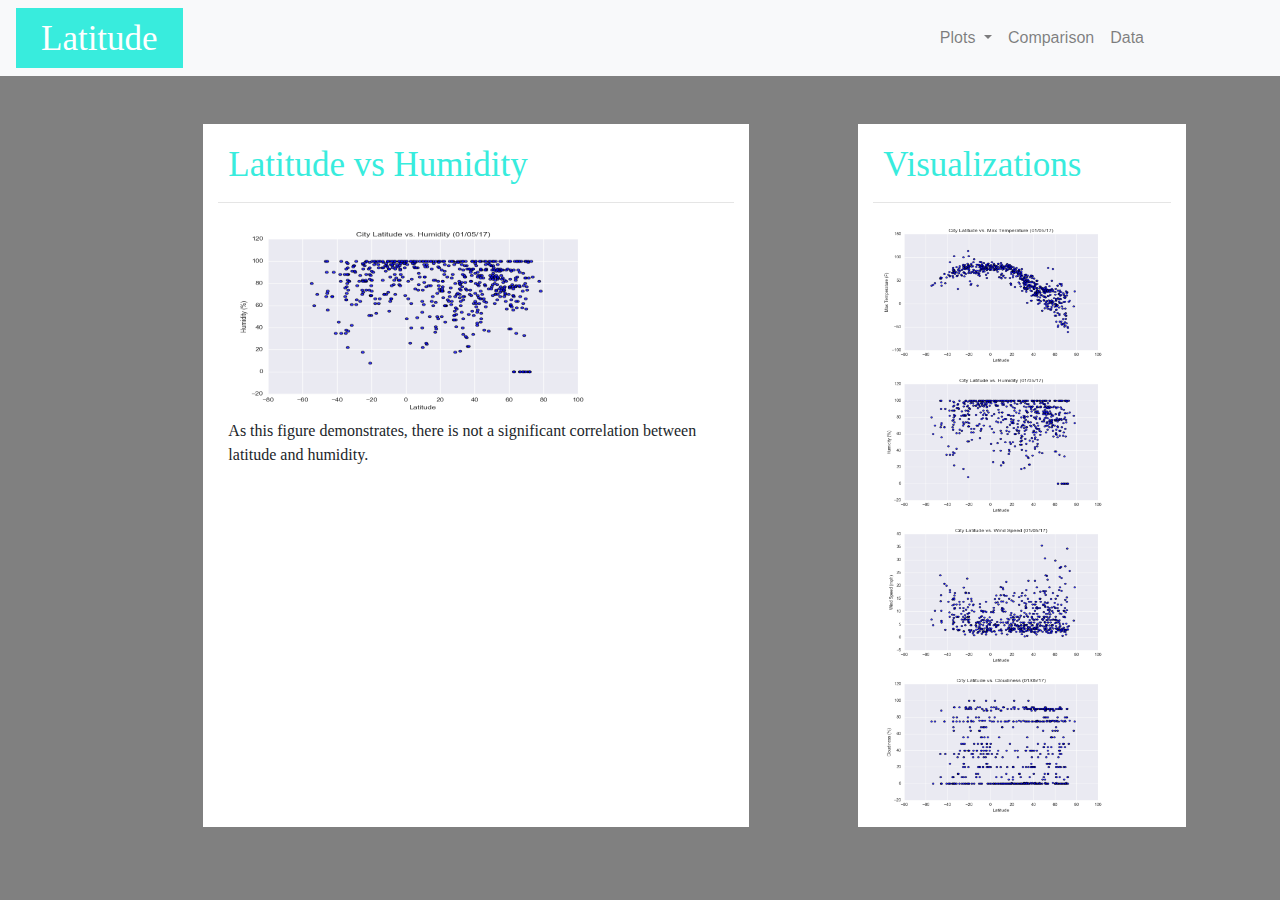
<file: assets/humidity.html>
<!DOCTYPE html>
<html lang="en-us">

<head>
  <meta charset="UTF-8">
  <title>Latitude Vs Humidity</title>
  <link rel="stylesheet" href="https://stackpath.bootstrapcdn.com/bootstrap/4.3.1/css/bootstrap.min.css" integrity="sha384-ggOyR0iXCbMQv3Xipma34MD+dH/1fQ784/j6cY/iJTQUOhcWr7x9JvoRxT2MZw1T" crossorigin="anonymous">
  <link rel="stylesheet" href="../style.css">
  <script src="https://code.jquery.com/jquery-3.3.1.slim.min.js" integrity="sha384-q8i/X+965DzO0rT7abK41JStQIAqVgRVzpbzo5smXKp4YfRvH+8abtTE1Pi6jizo" crossorigin="anonymous"></script>
  <script src="https://cdnjs.cloudflare.com/ajax/libs/popper.js/1.14.7/umd/popper.min.js" integrity="sha384-UO2eT0CpHqdSJQ6hJty5KVphtPhzWj9WO1clHTMGa3JDZwrnQq4sF86dIHNDz0W1" crossorigin="anonymous"></script>
  <script src="https://stackpath.bootstrapcdn.com/bootstrap/4.3.1/js/bootstrap.min.js" integrity="sha384-JjSmVgyd0p3pXB1rRibZUAYoIIy6OrQ6VrjIEaFf/nJGzIxFDsf4x0xIM+B07jRM" crossorigin="anonymous"></script>

</head>
<body class="body_background">
    <nav class="navbar navbar-expand-lg navbar-light bg-light">
        <div>
            <a class="navbar-brand" style="color:white" href="../index.html">Latitude</a>
            <button class="navbar-toggler" type="button" data-toggle="collapse" data-target="#navbarSupportedContent" aria-controls="navbarSupportedContent" aria-expanded="false" aria-label="Toggle navigation">
                <span class="navbar-toggler-icon"></span>
            </button>
        </div>
        <div class="collapse navbar-collapse right-align" id="navbarSupportedContent">
            <ul class="navbar-nav mr-auto">
                <li class="nav-item dropdown">
                    <a class="nav-link dropdown-toggle" id="navbarDropdown" role="button" data-toggle="dropdown" aria-haspopup="true" aria-expanded="false">
                      Plots
                    </a>
                    <ul class="dropdown-menu" role="menu" aria-labelledby="navbarDropdown">
                        <a class="dropdown-item" href="../assets/temperature.html">Temperature</a>
                        <a class="dropdown-item" href="../assets/humidity.html">Humidity</a>
                        <a class="dropdown-item" href="../assets/cloudiness.html">Cloudiness</a>
                        <a class="dropdown-item" href="../assets/windspeed.html">Wind Speed</a>
                    </ul>
                </li>
                <li class="nav-item">
                    <a class="nav-link" href="../assets/comparison.html">Comparison</a>
                </li>
                <li class="nav-item">
                    <a class="nav-link" href="../assets/data.html">Data</a>
                </li>
            </ul>
        </div>
    
        
    </nav>
    <br>
    <br>
    <section class="row">
        <div class="col-lg-5 col-sm-10 offset-1 section">
            <h1 class="page-title"> Latitude vs Humidity</h1>
            <hr>
                <img width=400 height=200 src="../Visualizations/Fig2.png">
            <br>
                <p class="page-text">As this figure demonstrates, there is not a significant correlation between latitude and humidity. </p>
            </br>
        </div>
        <div class="col-lg-3 col-sm-10 offset-1 section">
            <h2 class="page-title"> Visualizations<h2>
            <hr>
                <a href="../assets/temperature.html">
                <img width=250 height=150 src="../Visualizations/Fig1.png">
                </a>
                <a href="../assets/humidity.html">
                <img width=250 height=150 src="../Visualizations/Fig2.png">
                </a>
                <a href="../assets/windspeed.html">
                <img width=250 height=150 src="../Visualizations/Fig4.png">
                </a>
                <a href="../assets/cloudiness.html">
                <img width=250 height=150 src="../Visualizations/Fig3.png">
                </a>
        </div>
    </section>
</body>
<br>
<br>
</html>
</file>
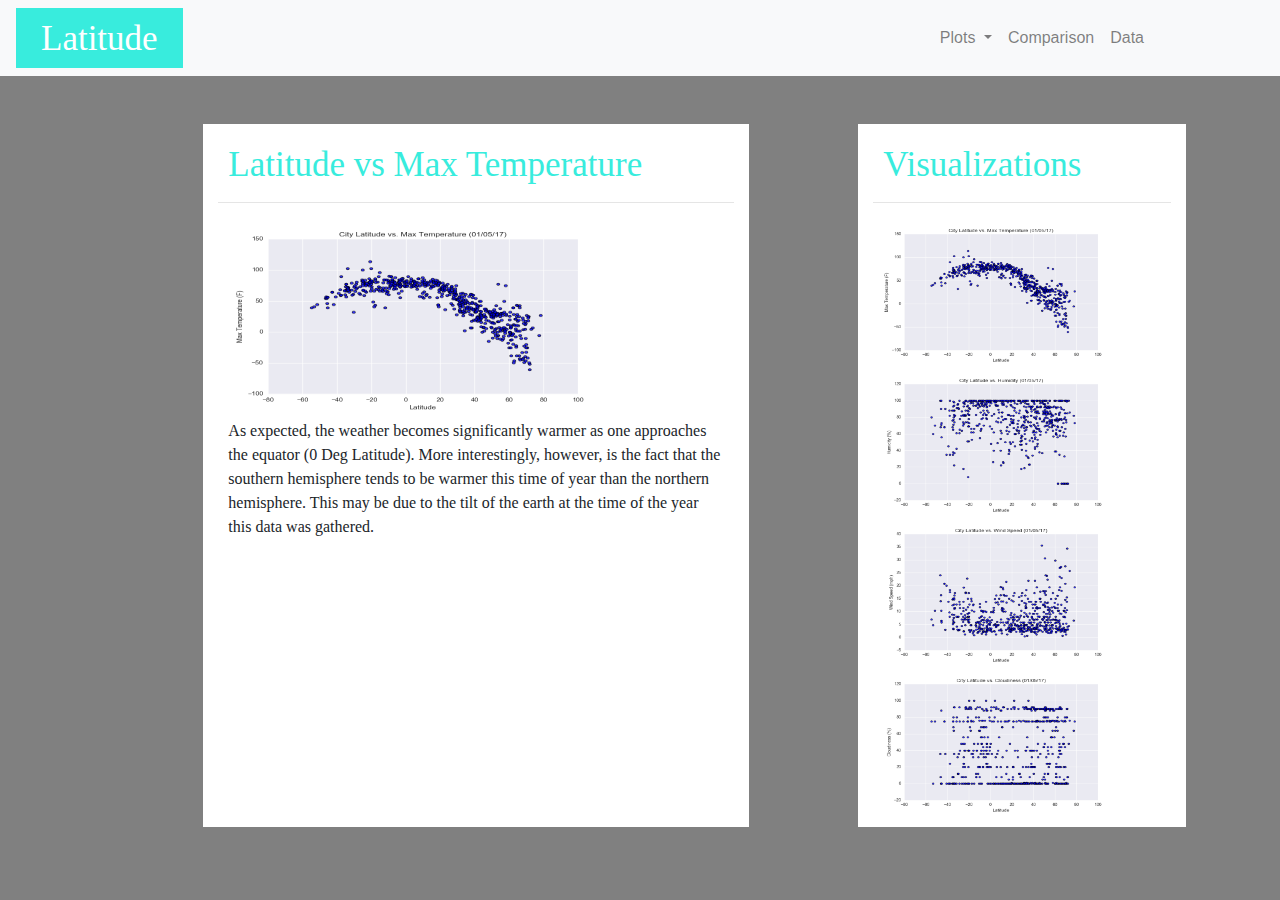
<file: assets/temperature.html>
<!DOCTYPE html>
<html lang="en-us">

<head>
  <meta charset="UTF-8">
  <title>Latitude Vs Temperature</title>
  <link rel="stylesheet" href="https://stackpath.bootstrapcdn.com/bootstrap/4.3.1/css/bootstrap.min.css" integrity="sha384-ggOyR0iXCbMQv3Xipma34MD+dH/1fQ784/j6cY/iJTQUOhcWr7x9JvoRxT2MZw1T" crossorigin="anonymous">
  <link rel="stylesheet" href="../style.css">
  <script src="https://code.jquery.com/jquery-3.3.1.slim.min.js" integrity="sha384-q8i/X+965DzO0rT7abK41JStQIAqVgRVzpbzo5smXKp4YfRvH+8abtTE1Pi6jizo" crossorigin="anonymous"></script>
  <script src="https://cdnjs.cloudflare.com/ajax/libs/popper.js/1.14.7/umd/popper.min.js" integrity="sha384-UO2eT0CpHqdSJQ6hJty5KVphtPhzWj9WO1clHTMGa3JDZwrnQq4sF86dIHNDz0W1" crossorigin="anonymous"></script>
  <script src="https://stackpath.bootstrapcdn.com/bootstrap/4.3.1/js/bootstrap.min.js" integrity="sha384-JjSmVgyd0p3pXB1rRibZUAYoIIy6OrQ6VrjIEaFf/nJGzIxFDsf4x0xIM+B07jRM" crossorigin="anonymous"></script>

</head>
<body class="body_background">
    <nav class="navbar navbar-expand-lg navbar-light bg-light">
        <div>
            <a class="navbar-brand" style="color:white" href="../index.html">Latitude</a>
            <button class="navbar-toggler" type="button" data-toggle="collapse" data-target="#navbarSupportedContent" aria-controls="navbarSupportedContent" aria-expanded="false" aria-label="Toggle navigation">
                <span class="navbar-toggler-icon"></span>
            </button>
        </div>
        <div class="collapse navbar-collapse right-align" id="navbarSupportedContent">
            <ul class="navbar-nav mr-auto">
                <li class="nav-item dropdown">
                    <a class="nav-link dropdown-toggle" id="navbarDropdown" role="button" data-toggle="dropdown" aria-haspopup="true" aria-expanded="false">
                      Plots
                    </a>
                    <ul class="dropdown-menu" role="menu" aria-labelledby="navbarDropdown">
                        <a class="dropdown-item" href="../assets/temperature.html">Temperature</a>
                        <a class="dropdown-item" href="../assets/humidity.html">Humidity</a>
                        <a class="dropdown-item" href="../assets/cloudiness.html">Cloudiness</a>
                        <a class="dropdown-item" href="../assets/windspeed.html">Wind Speed</a>
                    </ul>
                </li>
                <li class="nav-item">
                    <a class="nav-link" href="../assets/comparison.html">Comparison</a>
                </li>
                <li class="nav-item">
                    <a class="nav-link" href="../assets/data.html">Data</a>
                </li>
            </ul>
        </div>
    
        
    </nav>
    <br>
    <br>
    <section class="row">
        <div class="col-lg-5 col-sm-10 offset-1 section">
            <h1 class="page-title"> Latitude vs Max Temperature</h1>
            <hr>
                <img width=400 height=200 src="../Visualizations/Fig1.png">
            <br>
                <p class="page-text">As expected, the weather becomes significantly warmer as one approaches the equator (0 Deg Latitude). More interestingly, however, is the fact that the southern hemisphere tends to be warmer this time of year than the northern hemisphere. This may be due to the tilt of the earth at the time of the year this data was gathered.</p>
            </br>
        </div>
        <div class="col-lg-3 col-sm-10 offset-1 section">
            <h2 class="page-title"> Visualizations<h2>
            <hr>
                <a href="../assets/temperature.html">
                <img width=250 height=150 src="../Visualizations/Fig1.png">
                </a>
                <a href="../assets/humidity.html">
                <img width=250 height=150 src="../Visualizations/Fig2.png">
                </a>
                <a href="../assets/windspeed.html">
                <img width=250 height=150 src="../Visualizations/Fig4.png">
                </a>
                <a href="../assets/cloudiness.html">
                <img width=250 height=150 src="../Visualizations/Fig3.png">
                </a>
        </div>
    </section>
</body>
<br>
<br>
</html>
</file>
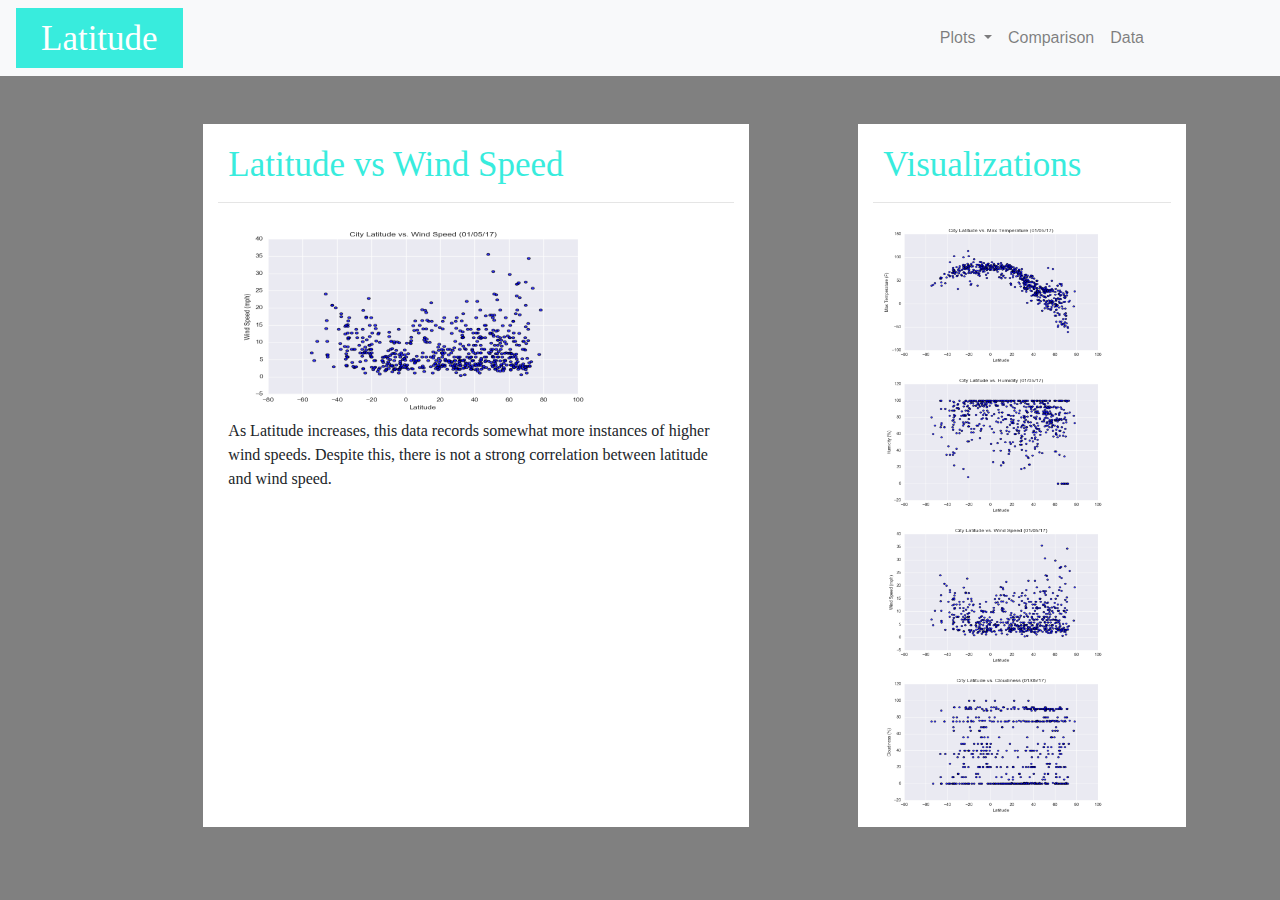
<file: assets/windspeed.html>
<!DOCTYPE html>
<html lang="en-us">

<head>
  <meta charset="UTF-8">
  <title>Latitude Vs Wind Speed</title>
  <link rel="stylesheet" href="https://stackpath.bootstrapcdn.com/bootstrap/4.3.1/css/bootstrap.min.css" integrity="sha384-ggOyR0iXCbMQv3Xipma34MD+dH/1fQ784/j6cY/iJTQUOhcWr7x9JvoRxT2MZw1T" crossorigin="anonymous">
  <link rel="stylesheet" href="../style.css">
  <script src="https://code.jquery.com/jquery-3.3.1.slim.min.js" integrity="sha384-q8i/X+965DzO0rT7abK41JStQIAqVgRVzpbzo5smXKp4YfRvH+8abtTE1Pi6jizo" crossorigin="anonymous"></script>
  <script src="https://cdnjs.cloudflare.com/ajax/libs/popper.js/1.14.7/umd/popper.min.js" integrity="sha384-UO2eT0CpHqdSJQ6hJty5KVphtPhzWj9WO1clHTMGa3JDZwrnQq4sF86dIHNDz0W1" crossorigin="anonymous"></script>
  <script src="https://stackpath.bootstrapcdn.com/bootstrap/4.3.1/js/bootstrap.min.js" integrity="sha384-JjSmVgyd0p3pXB1rRibZUAYoIIy6OrQ6VrjIEaFf/nJGzIxFDsf4x0xIM+B07jRM" crossorigin="anonymous"></script>

</head>
<body class="body_background">
    <nav class="navbar navbar-expand-lg navbar-light bg-light">
        <div>
            <a class="navbar-brand" style="color:white" href="../index.html">Latitude</a>
            <button class="navbar-toggler" type="button" data-toggle="collapse" data-target="#navbarSupportedContent" aria-controls="navbarSupportedContent" aria-expanded="false" aria-label="Toggle navigation">
                <span class="navbar-toggler-icon"></span>
            </button>
        </div>
        <div class="collapse navbar-collapse right-align" id="navbarSupportedContent">
            <ul class="navbar-nav mr-auto">
                <li class="nav-item dropdown">
                    <a class="nav-link dropdown-toggle" id="navbarDropdown" role="button" data-toggle="dropdown" aria-haspopup="true" aria-expanded="false">
                      Plots
                    </a>
                    <ul class="dropdown-menu" role="menu" aria-labelledby="navbarDropdown">
                        <a class="dropdown-item" href="../assets/temperature.html">Temperature</a>
                        <a class="dropdown-item" href="../assets/humidity.html">Humidity</a>
                        <a class="dropdown-item" href="../assets/cloudiness.html">Cloudiness</a>
                        <a class="dropdown-item" href="../assets/windspeed.html">Wind Speed</a>
                    </ul>
                </li>
                <li class="nav-item">
                    <a class="nav-link" href="../assets/comparison.html">Comparison</a>
                </li>
                <li class="nav-item">
                    <a class="nav-link" href="../assets/data.html">Data</a>
                </li>
            </ul>
        </div>
    
        
    </nav>
<br>
<br>
<section class="row">
    <div class="col-lg-5 col-sm-10 offset-1 section">
        <h1 class="page-title"> Latitude vs Wind Speed</h1>
        <hr>
            <img width=400 height=200 src="../Visualizations/Fig4.png">
        <br>
            <p class="page-text">As Latitude increases, this data records somewhat more instances of higher wind speeds. Despite this, there is not a strong correlation between latitude and wind speed.</p>
        </br>
    </div>
    <div class="col-lg-3 col-sm-10 offset-1 section">
        <h2 class="page-title"> Visualizations<h2>
        <hr>
            <a href="../assets/temperature.html">
            <img width=250 height=150 src="../Visualizations/Fig1.png">
            </a>
            <a href="../assets/humidity.html">
            <img width=250 height=150 src="../Visualizations/Fig2.png">
            </a>
            <a href="../assets/windspeed.html">
            <img width=250 height=150 src="../Visualizations/Fig4.png">
            </a>
            <a href="../assets/cloudiness.html">
            <img width=250 height=150 src="../Visualizations/Fig3.png">
            </a>
    </div>
</section>
</body>
<br>
<br>
</html>
</file>
<file: style.css>
.body_background {
    background-color: gray;
}

.navbar-brand {
    height: 60px;
    padding-left: 25px;
    padding-right: 25px;
    background:rgb(56, 236, 221);
    font-style: bold;
    font-size: 35px;
    font-family: New Century Schoolbook, TeX Gyre Schola, serif;
  }

  .right-align {
    position: absolute;
    right: 10%;
  }

.page-title {
        padding-top: 20px;
        padding-left: 10px;
        padding-right: 10px;
        font-size: 35px;
        font-family: New Century Schoolbook, TeX Gyre Schola, serif;
        font-style: bold;
        color: rgb(56, 236, 221);
        background: white
      }

.page-text {
          background: white;
          padding-left: 10px;
          padding-right: 10px;
          font-family: New Century Schoolbook, TeX Gyre Schola, serif;
      }
.section {
          background:white
      }
table {
        font-family: arial, sans-serif;
        border-collapse: collapse;
        width: 100%;
      }
      
td, th {
        border: 1px solid #dddddd;
        text-align: left;
        padding: 8px;
      }
      
tr:nth-child(even) {
        background-color: #dddddd;
      }

.center {
        padding-top: 20px;
        font-size: 25px;
        font-family: New Century Schoolbook, TeX Gyre Schola, serif;;
        font-style: bold;
        color: rgb(56, 236, 221);
        text-align: center;
      }
      .row {
        justify-content: center
      }

@media (max-width: 868px) { 
  .navbar-expand-lg {
    background-color: rgb(56, 236, 221);
  }
  .navbar-toggler {
    position: absolute;
    right: 10%;
    
}
  .right-align {
    position: absolute;
    right: 10%;
  }
  .nav-item {
    position: relative;
    top: 30px;
    font-style: bold;
    background-color: white;
}
</file>
